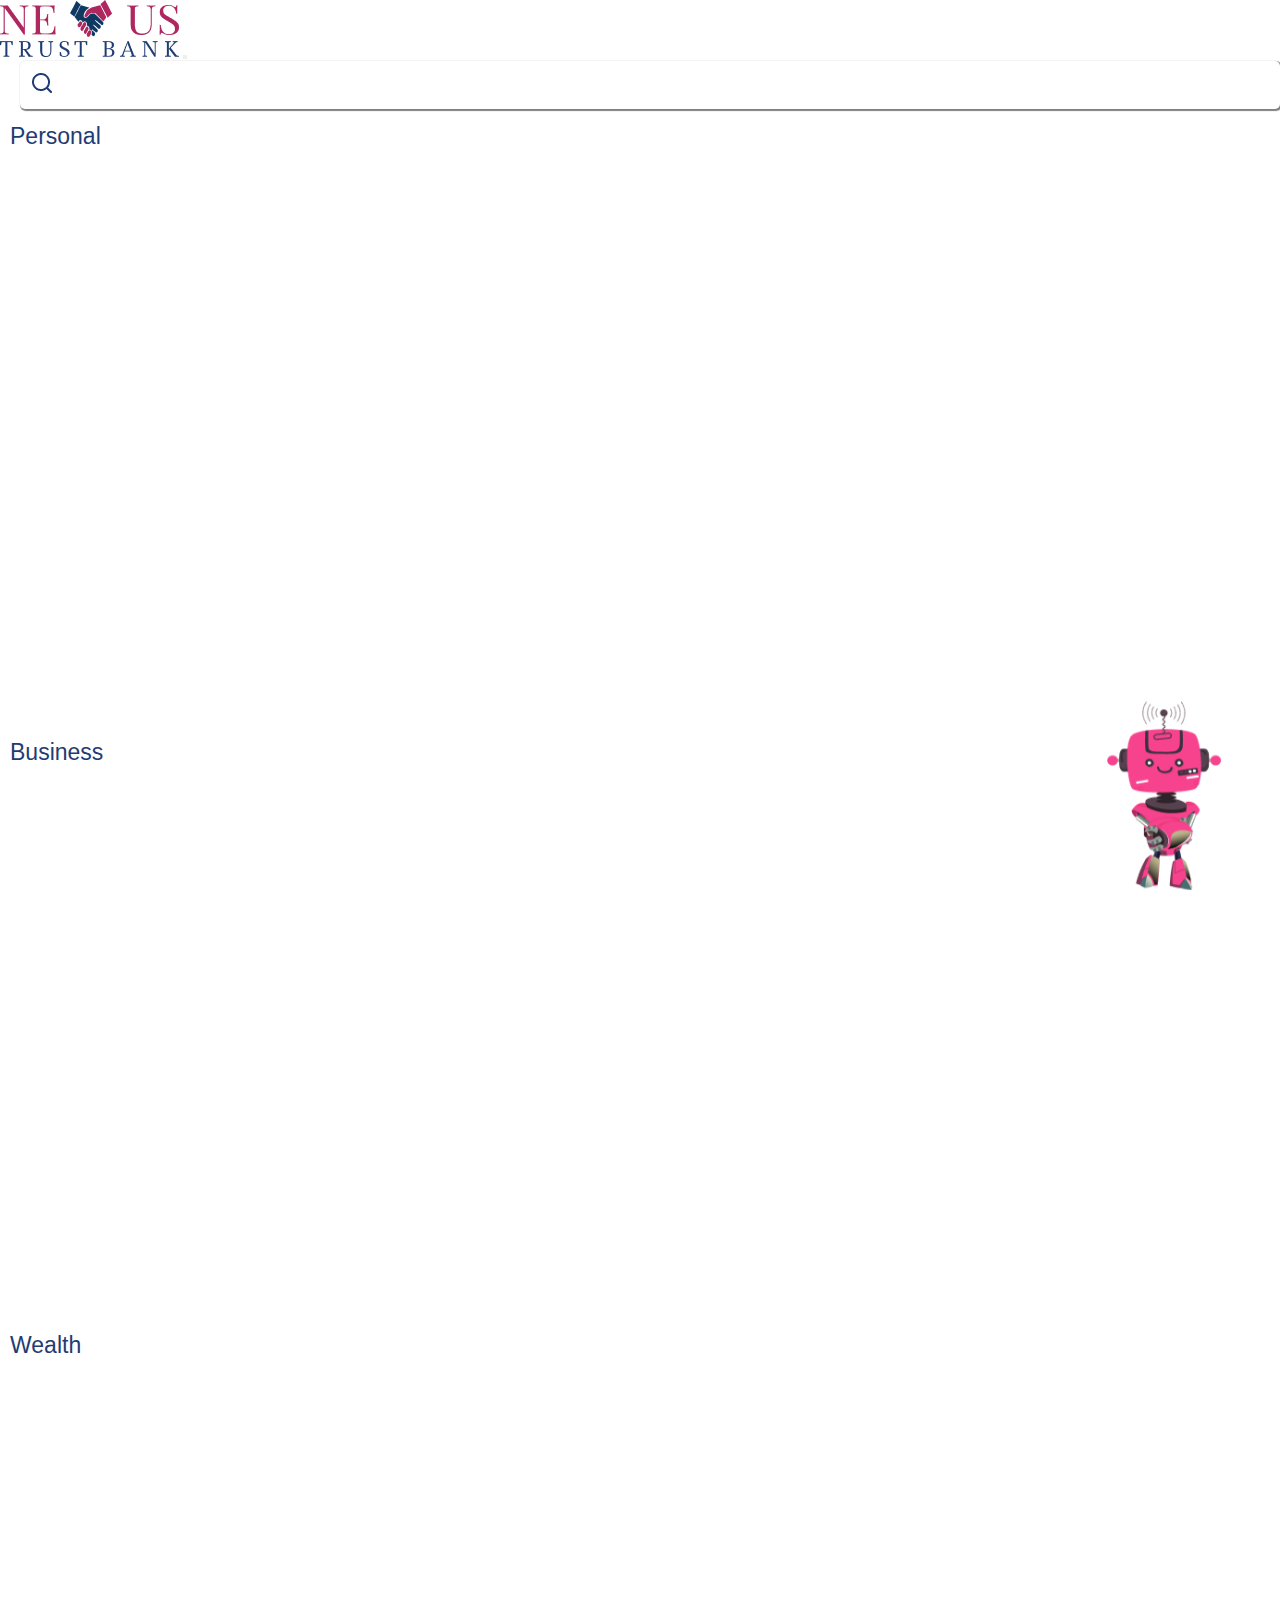
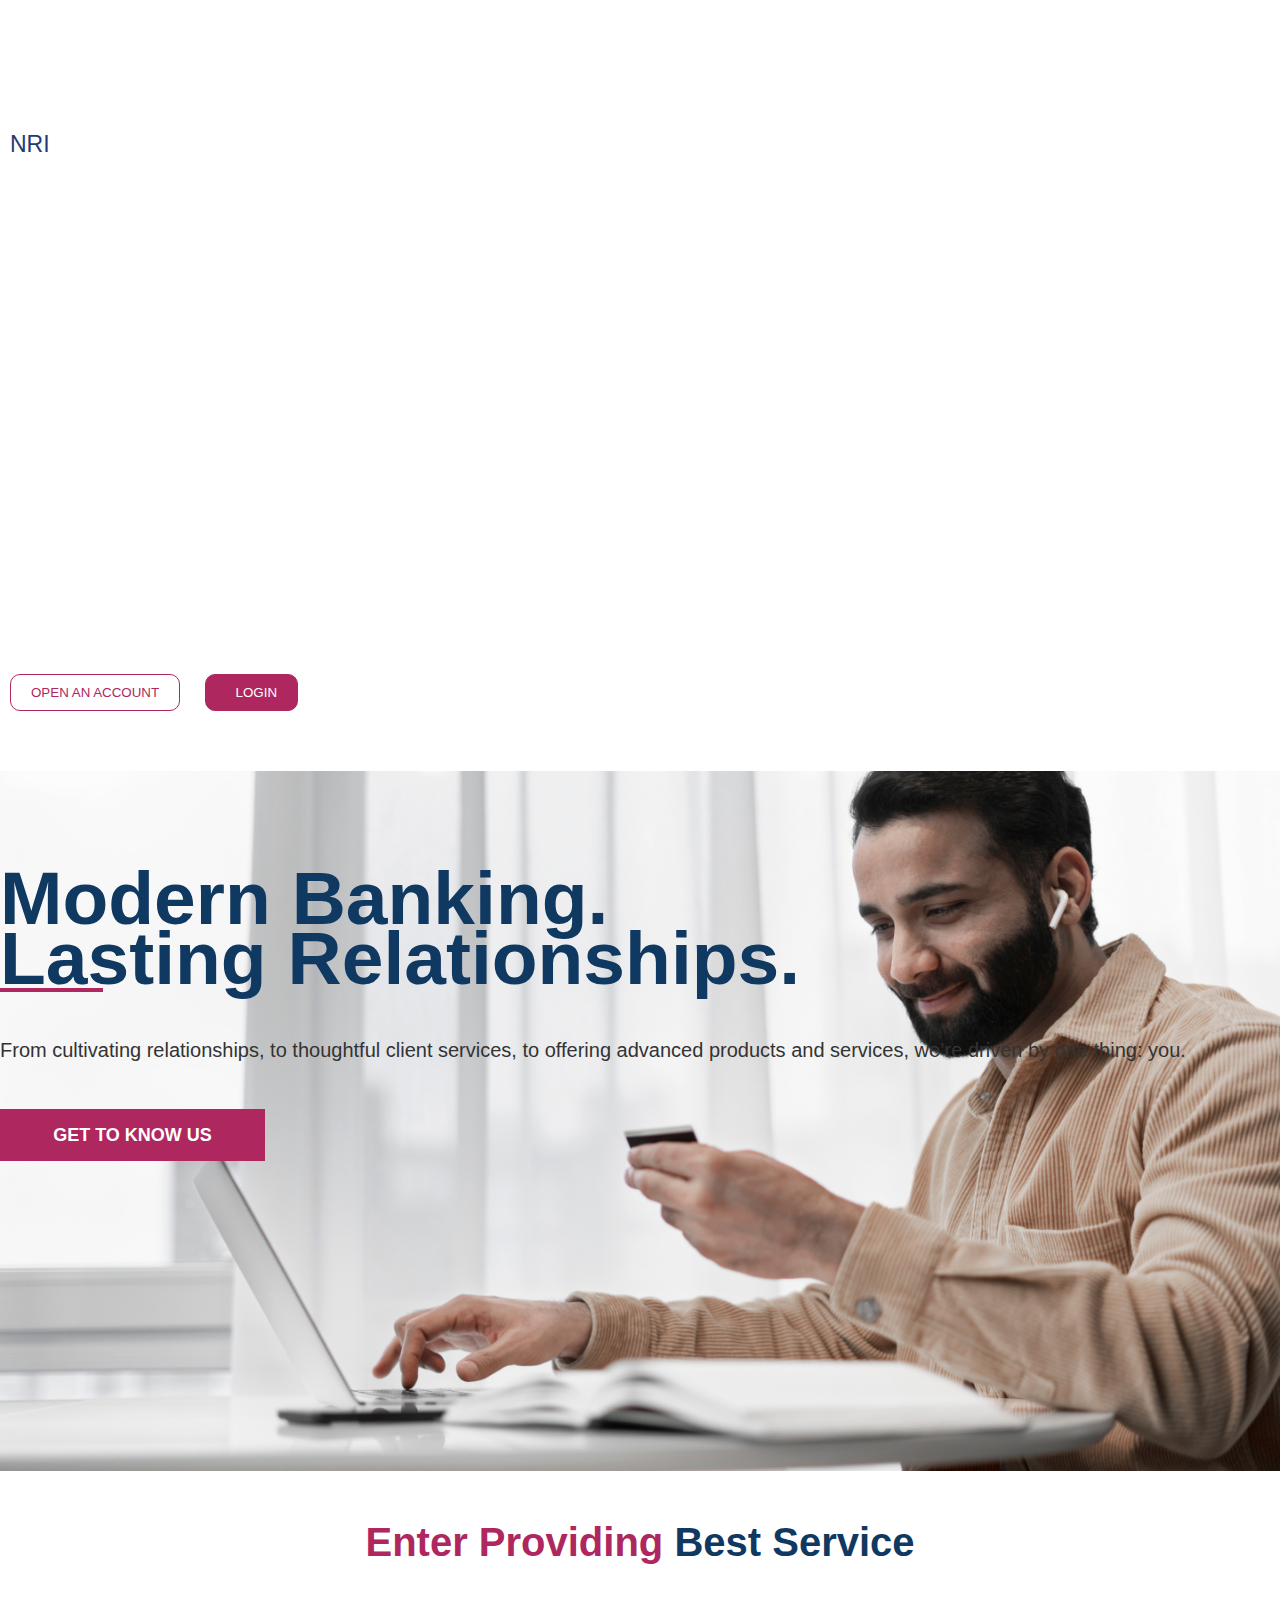
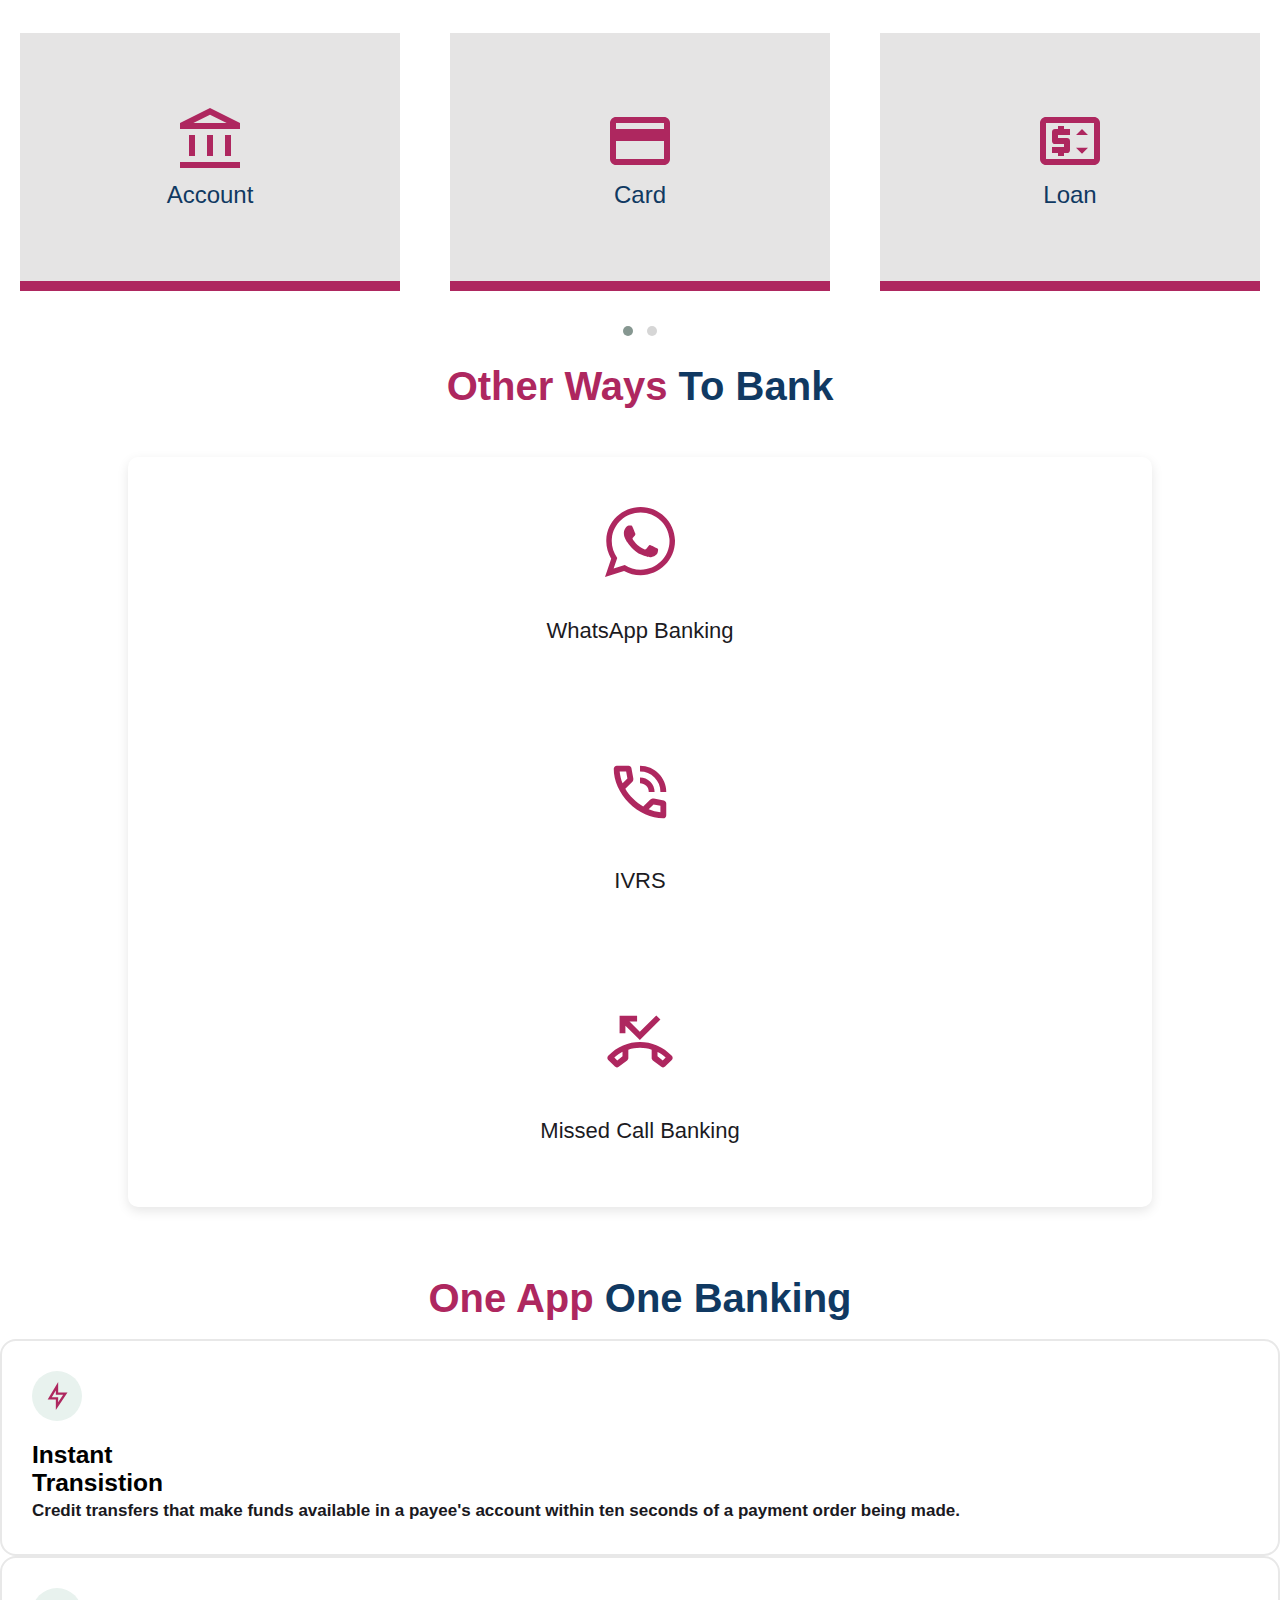
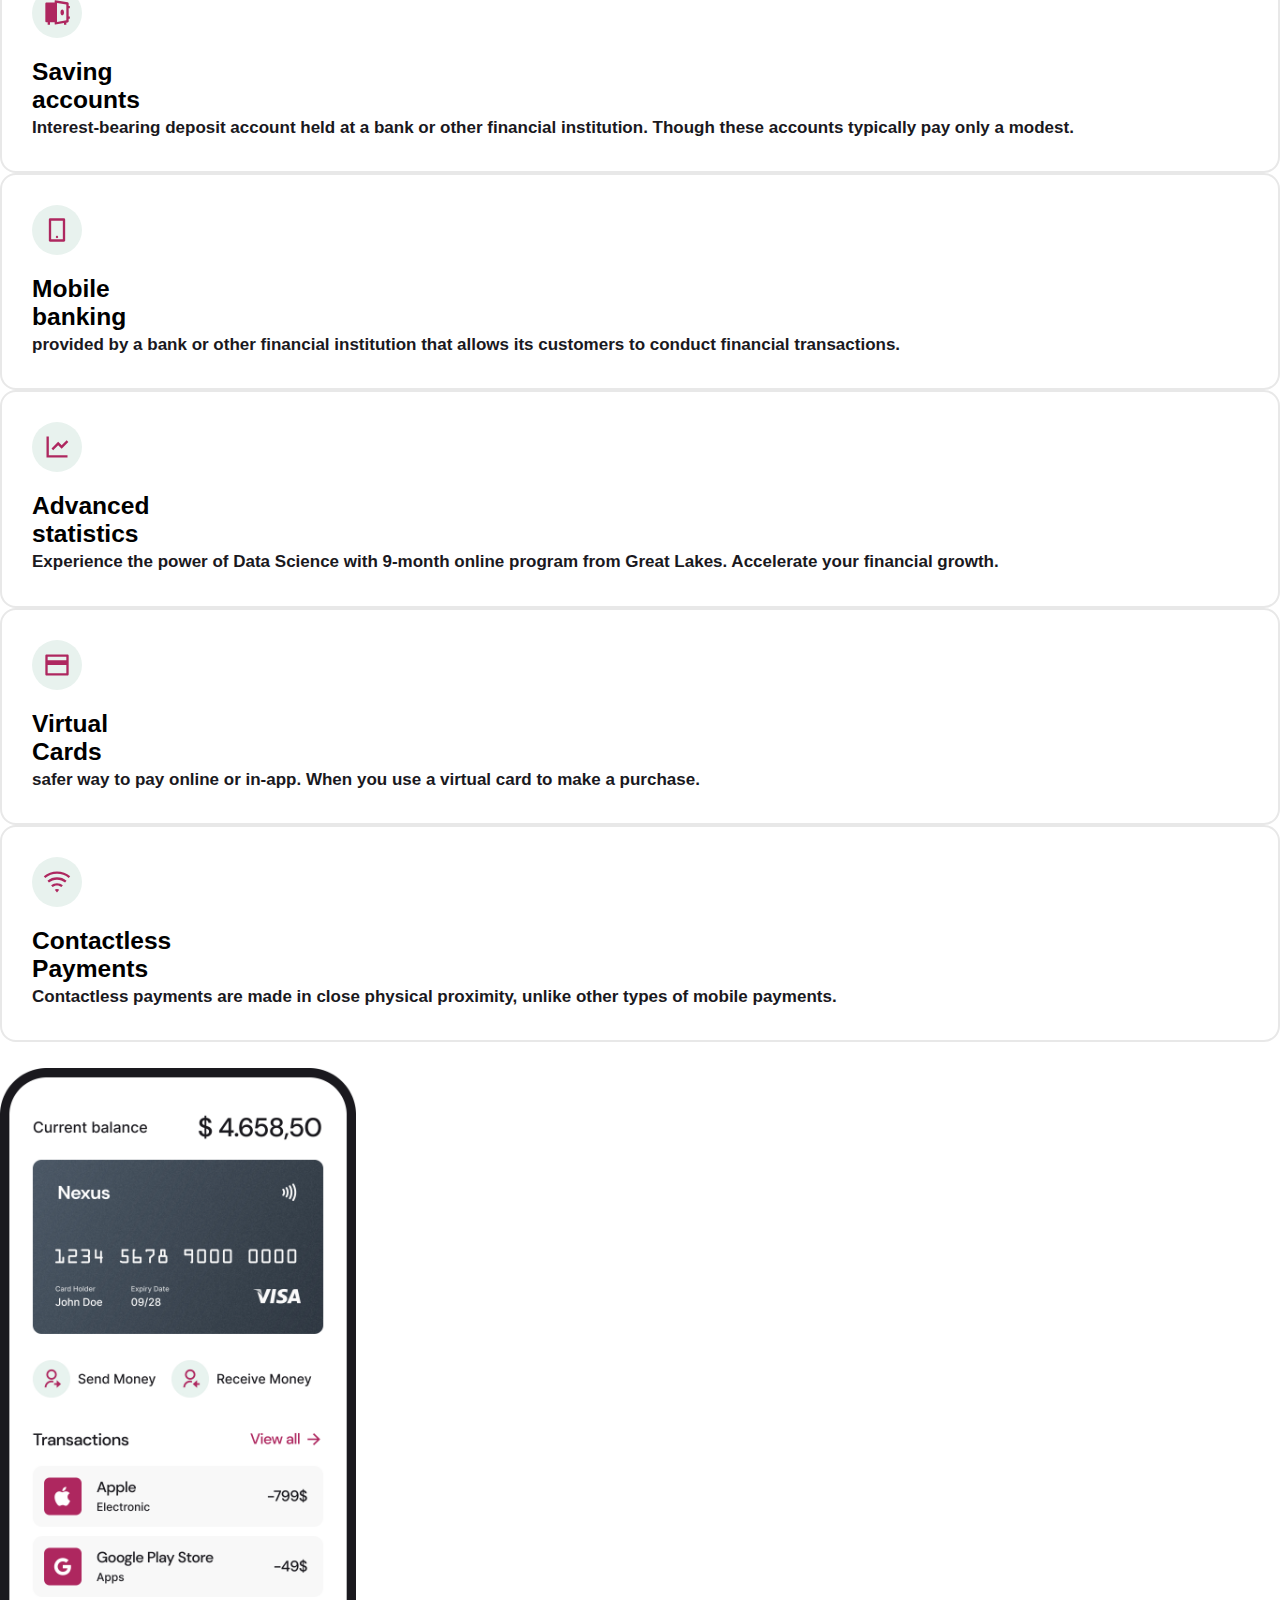
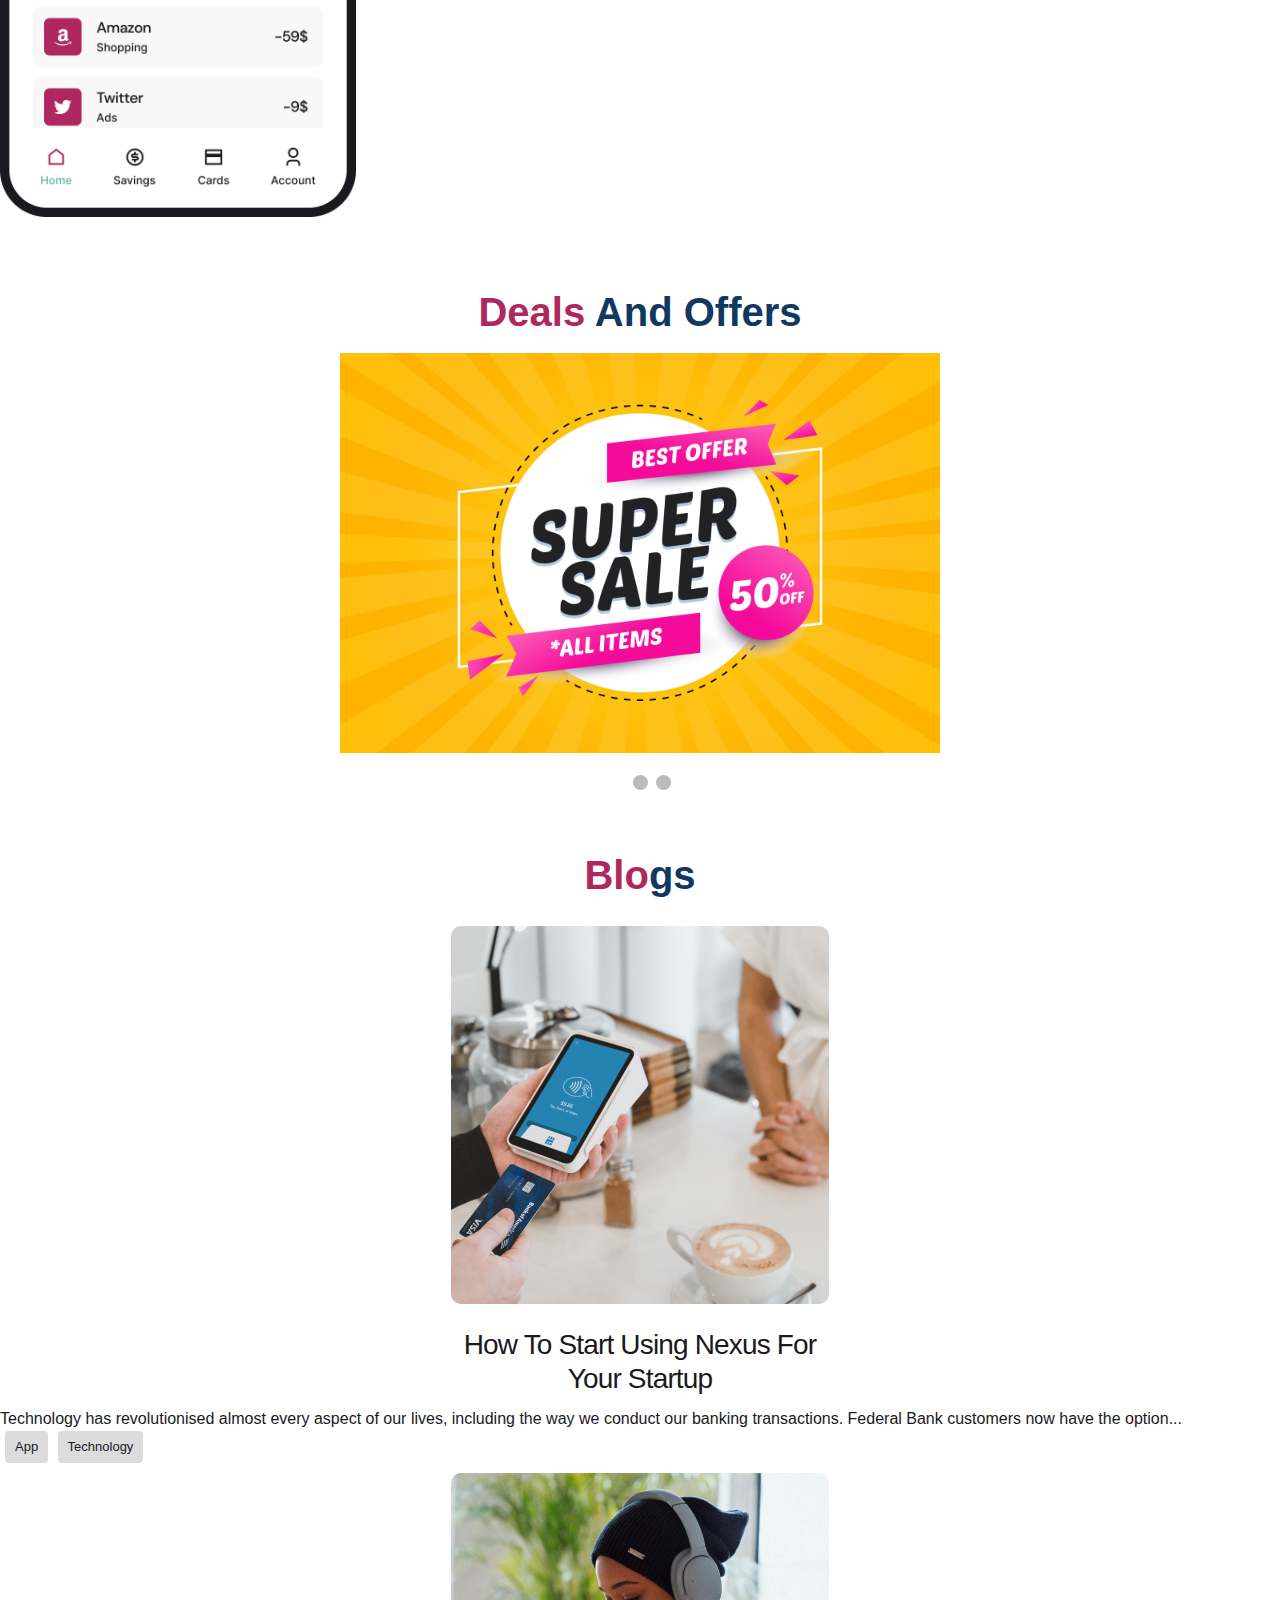
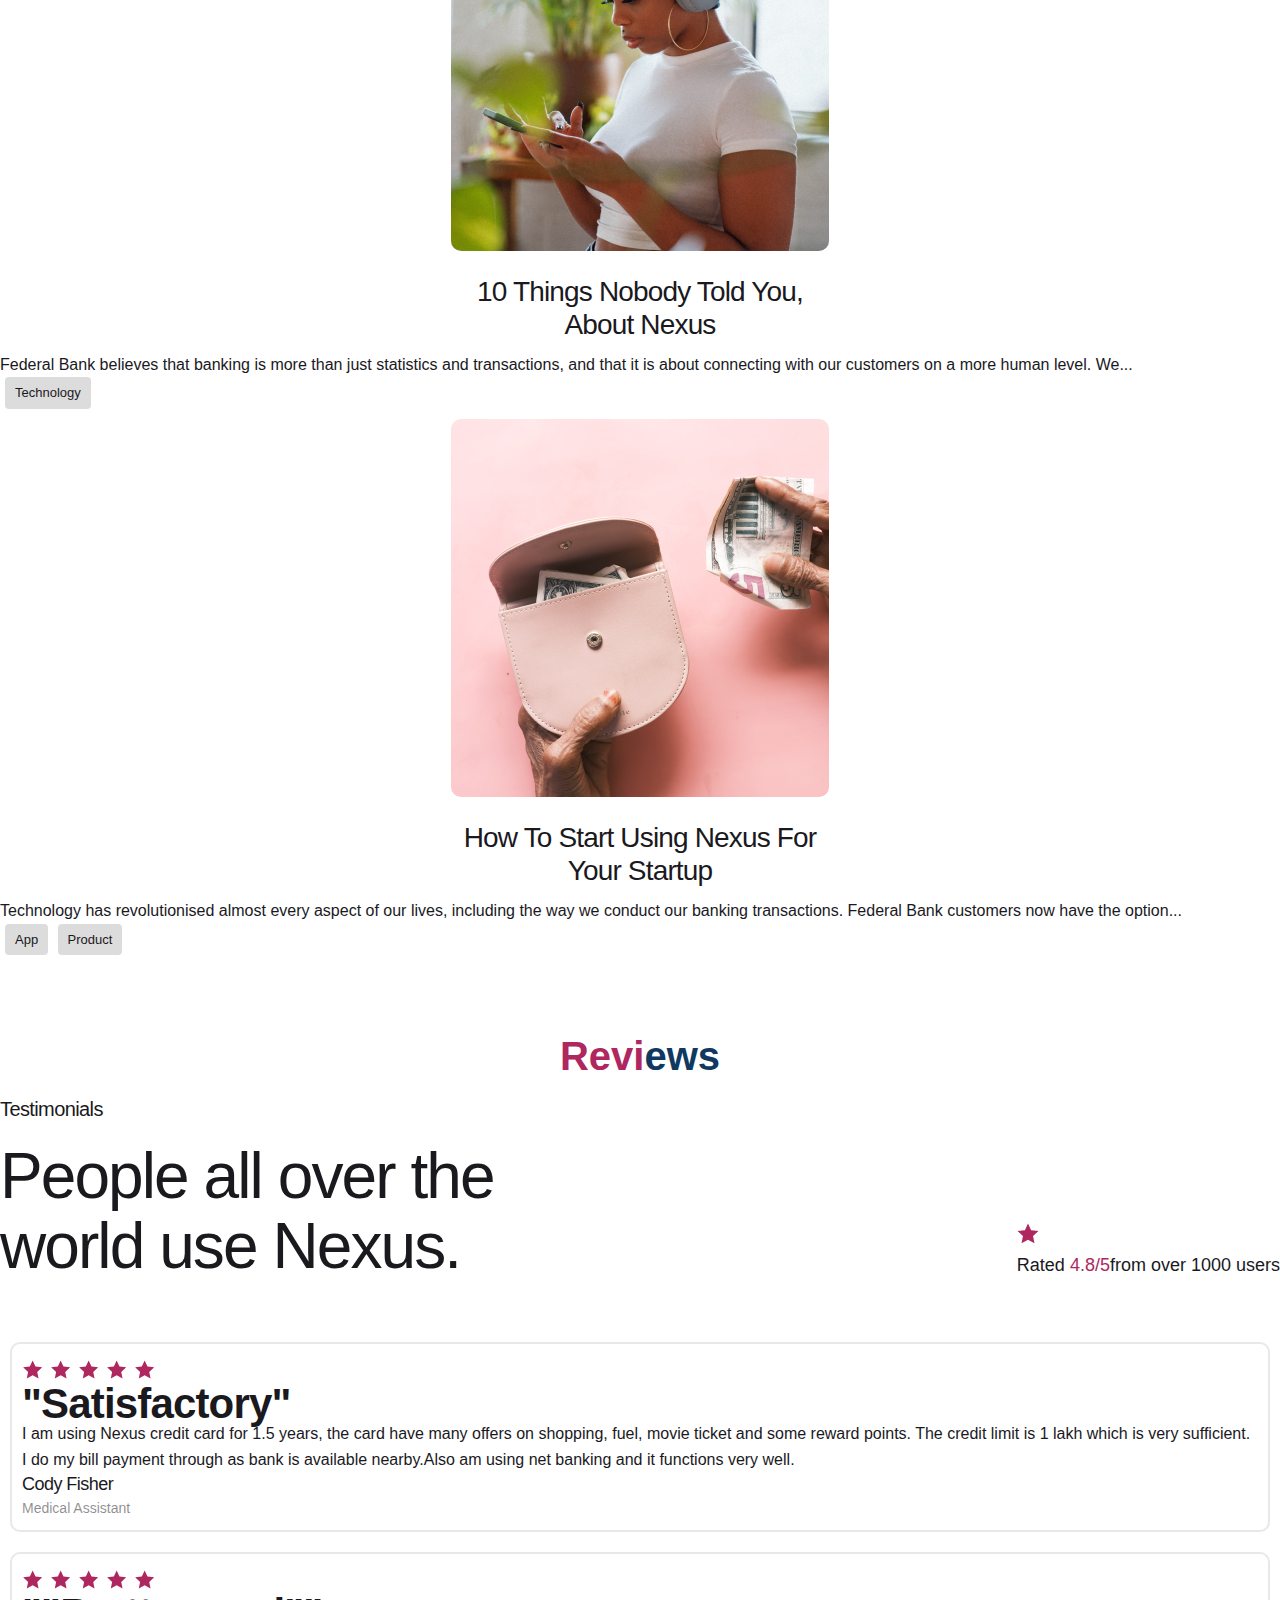
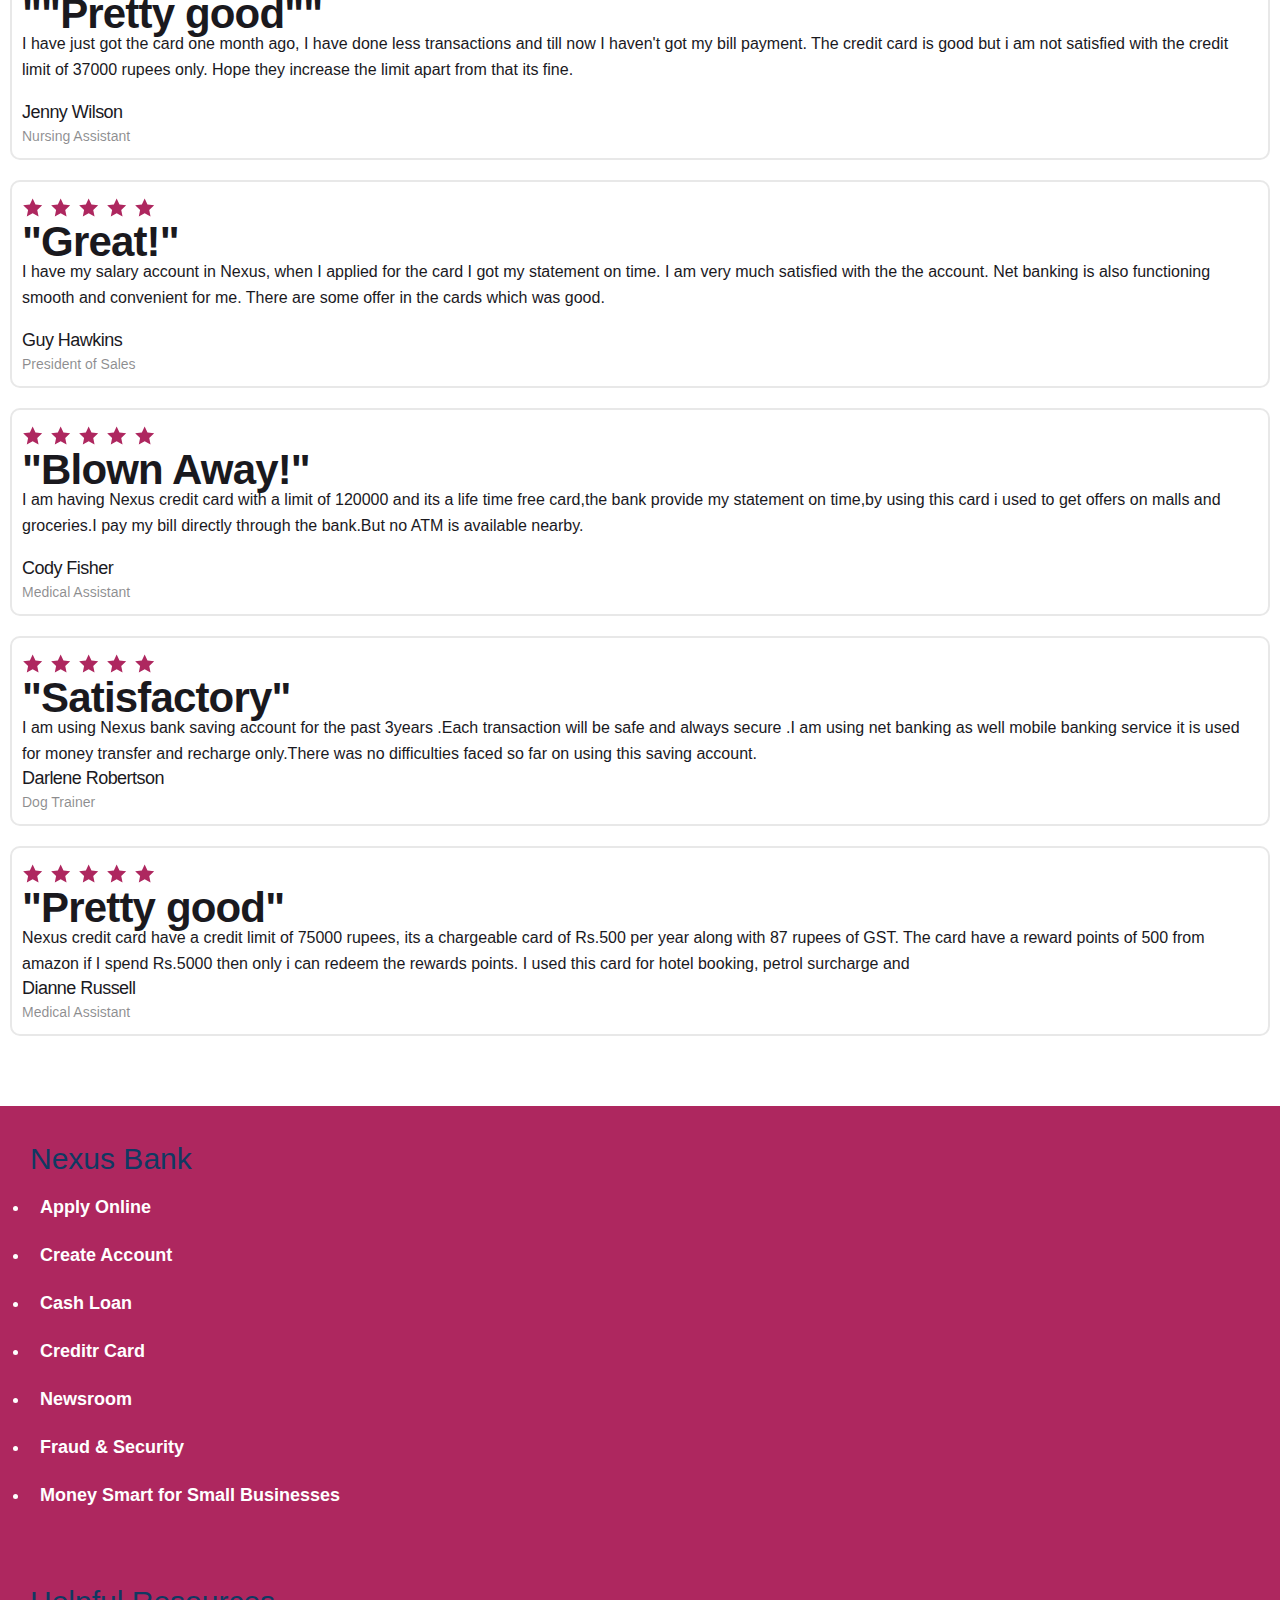
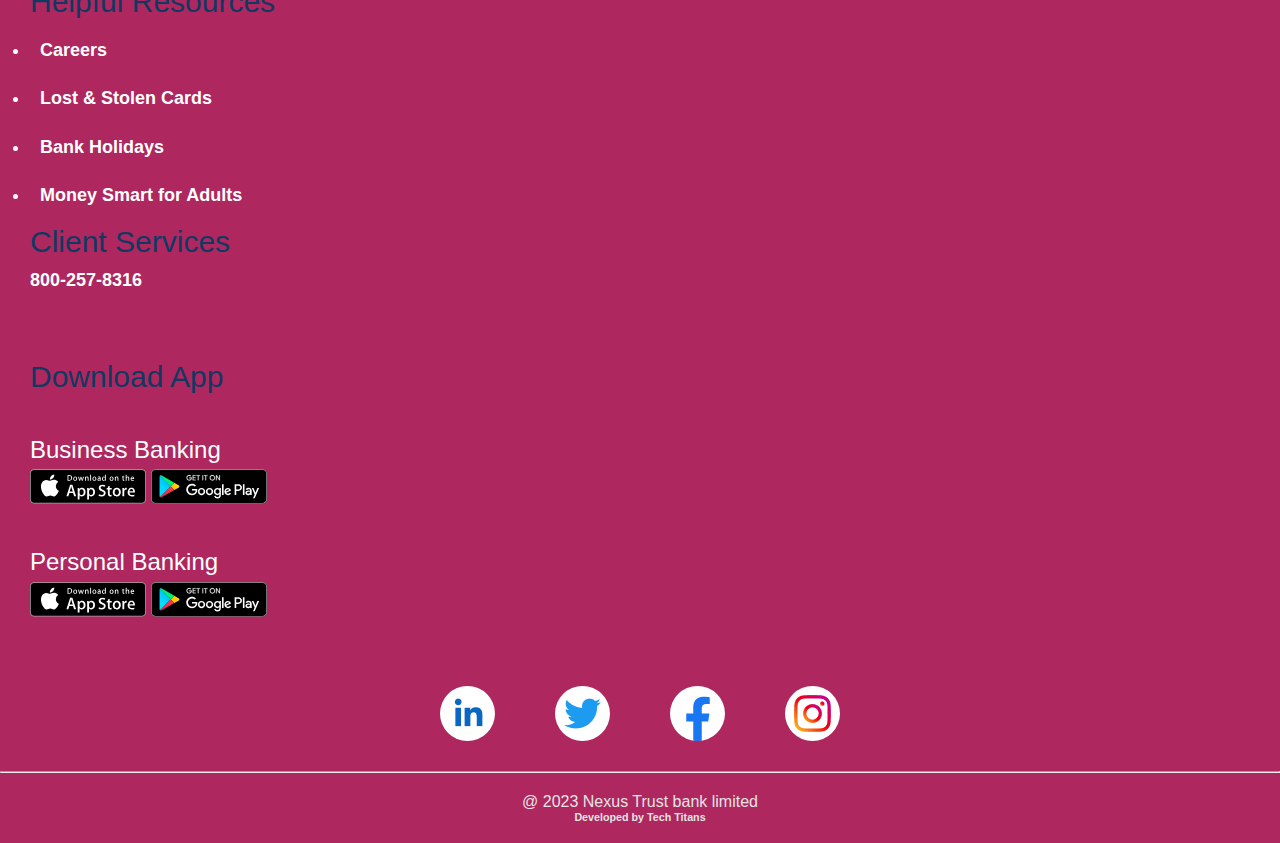
<file: index.html>
<!DOCTYPE html>
<html lang="en">
<head>
    <meta charset="UTF-8">
    <meta name="viewport" content="width=device-width, initial-scale=1.0">
    <!-- fevicon -->
    <link rel="icon" href="assets/img/link logo.png" type="image/x-icon">

    <title>nexus-bank</title>
    <!-- bootstrap cdn -->
    <link rel="stylesheet" href="https://cdnjs.cloudflare.com/ajax/libs/font-awesome/6.4.0/css/all.min.css" integrity="sha512-iecdLmaskl7CVkqkXNQ/ZH/XLlvWZOJyj7Yy7tcenmpD1ypASozpmT/E0iPtmFIB46ZmdtAc9eNBvH0H/ZpiBw==" crossorigin="anonymous" referrerpolicy="no-referrer" />
    <link href="https://cdn.jsdelivr.net/npm/bootstrap@5.3.0/dist/css/bootstrap.min.css" rel="stylesheet" integrity="sha384-9ndCyUaIbzAi2FUVXJi0CjmCapSmO7SnpJef0486qhLnuZ2cdeRhO02iuK6FUUVM" crossorigin="anonymous">
    <!-- css link -->
    <link rel="stylesheet" href="assets/css/style.css">
        <!-- media query -->
        <link rel="stylesheet" href="assets/css/media-query.css">
        <!-- carousel cdn -->
        <link rel="stylesheet" href="https://cdnjs.cloudflare.com/ajax/libs/OwlCarousel2/2.3.4/assets/owl.carousel.min.css">
        <link rel="stylesheet" href="https://cdnjs.cloudflare.com/ajax/libs/OwlCarousel2/2.3.4/assets/owl.theme.default.min.css">
        <script src="https://cdnjs.cloudflare.com/ajax/libs/jquery/3.3.1/jquery.min.js"></script>
      <script src="https://cdnjs.cloudflare.com/ajax/libs/OwlCarousel2/2.3.4/owl.carousel.min.js"></script>
  
  </head>
<body>
<div class="main">
    <!-- navbar -->
    <nav class="navbar navbar-expand-lg fixed-top bg-light">
        <div class="container-xl ">
          <a class="navbar-brand " href="index.html"><img src="assets/img/logo.png" alt=""></a>
          <button class="navbar-toggler" type="button" data-bs-toggle="collapse" data-bs-target="#navbarSupportedContent" aria-controls="navbarSupportedContent" aria-expanded="false" aria-label="Toggle navigation">
            <span class="navbar-toggler-icon"></span>
          </button>
          <div class="search">
            <div class="serach-btn">
                <img src="assets/img/search.png" alt="search">
            </div>
          </div>
          <div class="collapse navbar-collapse justify-content-end" id="navbarSupportedContent">
            <ul class="navbar-nav  mb-2 mb-lg-0 nav-list">
              <li class="dropdown dropdown-full-width personal nav-li-name">
                <a href="#" class="dropdown-toggle nav-li-name-a" data-toggle="dropdown" role="button" aria-haspopup="true" aria-expanded="false" class="">Personal </a>
                <div class="dropdown-menu" aria-labelledby="navbarDropdown">
                  <div class="container">
                    <div class="row">
                      <div class="col col-xs-6 col-md-3 list-subtitle">
                        <ul class="nav flex-column">
                          <h2 class="dropdown-h2">Resources</h2>
                          <li><a class=" dropdown-item dropdown-li" href="#">Calculations</a></li>
                        <li><a class="dropdown-item dropdown-li" href="#">Accounts Protection</a></li>
                        <li><a class="dropdown-item dropdown-li" href="#">Fraud Production</a></li>
                        <li><a class="dropdown-item dropdown-li" href="#">Privacy</a></li>
                        </ul>
                      </div>
                      <!-- /.col  -->
                        <div class="col col-xs-6 col-md-3 list-subtitle">
                        <ul class="nav flex-column">
                          <h2 class="dropdown-h2">Services</h2>
                          <li><a class="dropdown-item dropdown-li" href="#">Digital Banking</a></li>
                          <li><a class="dropdown-item dropdown-li" href="#">Credit card</a></li>
                          <li><a class="dropdown-item dropdown-li" href="#">Debit Card</a></li>
                          <li><a class="dropdown-item dropdown-li" href="#">Safe Deposit Box</a></li> 
                        </ul>
                      </div>
                      <!-- /.col  -->
  
                      <div class="col col-sm-6 col-md-3 list-subtitle">
                        <ul class="nav flex-column">
                          <h2 class="dropdown-h2">Deposit</h2>
                          <li><a class="dropdown-item dropdown-li" href="#">Checking Account</a></li>
                          <li><a class="dropdown-item dropdown-li" href="#">Saving Account</a></li>
                          <li><a class="dropdown-item dropdown-li" href="#">Individual Retirement <br>Account</a></li>
                          <li><a class="dropdown-item dropdown-li" href="#">CDs</a></li>
                        </ul>
                      </div>
                      <!-- /.col  -->
                        <div class="col col-xs-6 col-md-3 list-subtitle">
                        <ul class="nav flex-column">
                          <h2 class="dropdown-h2">Loans</h2>
                          <li><a class="dropdown-item dropdown-li" href="#">Personal Loans</a></li>
                          <li><a class="dropdown-item dropdown-li" href="#">Credit Loan</a></li>
                          <li><a class="dropdown-item dropdown-li" href="#">Mortgage Loan</a></li>
                          <li><a class="dropdown-item dropdown-li" href="#">Home Loan</a></li>
                        </ul>
                      </div>
                      <!-- /.col  -->
  
                    </div>
                  </div>
                  <!--  /.container  -->
                </div>
              </li>
              <li class="dropdown dropdown-full-width business nav-li-name">
                <a href="#" class="dropdown-toggle nav-li-name-a" data-toggle="dropdown" role="button" aria-haspopup="true" aria-expanded="false">Business <span class="caret"></span></a>
                <div class="dropdown-menu" aria-labelledby="navbarDropdown">
                  <div class="container">
                    <div class="row">
                      <div class="col col-xs-6 col-md-3">
                        <ul class="nav flex-column ">
                          <h2 class="dropdown-h2">Resources</h2>
                          <li><a class=" dropdown-item dropdown-li" href="#">Calculations</a></li>
                        <li><a class="dropdown-item dropdown-li" href="#">Accounts Protection</a></li>
                        <li><a class="dropdown-item dropdown-li" href="#">Fraud Production</a></li>
                        <li><a class="dropdown-item dropdown-li" href="#">Privacy</a></li>
                        </ul>
                      </div>
                      <!-- /.col  -->
                        <div class="col col-xs-6 col-md-3">
                        <ul class="nav flex-column">
                          <h2 class="dropdown-h2">Services</h2>
                          <li><a class="dropdown-item dropdown-li" href="#">Digital Banking</a></li>
                          <li><a class="dropdown-item dropdown-li" href="#">Credit card</a></li>
                          <li><a class="dropdown-item dropdown-li" href="#">Debit Card</a></li>
                          <li><a class="dropdown-item dropdown-li" href="#">Safe Deposit Box</a></li> 
                        </ul>
                      </div>
                      <!-- /.col  -->
  
                      <div class="col col-sm-6 col-md-3">
                        <ul class="nav flex-column">
                          <h2 class="dropdown-h2">Deposit</h2>
                          <li><a class="dropdown-item dropdown-li" href="#">Checking Account</a></li>
                          <li><a class="dropdown-item dropdown-li" href="#">Saving Account</a></li>
                          <li><a class="dropdown-item dropdown-li" href="#">Individual Retirement <br>Account</a></li>
                          <li><a class="dropdown-item dropdown-li" href="#">CDs</a></li>
                        </ul>
                      </div>
                      <!-- /.col  -->
                        <div class="col col-xs-6 col-md-3">
                        <ul class="nav flex-column">
                          <h2 class="dropdown-h2">Loans</h2>
                          <li><a class="dropdown-item dropdown-li" href="#">Personal Loans</a></li>
                          <li><a class="dropdown-item dropdown-li" href="#">Credit Loan</a></li>
                          <li><a class="dropdown-item dropdown-li" href="#">Mortgage Loan</a></li>
                        </ul>
                      </div>
                      <!-- /.col  -->
  
                    </div>
                  </div>
                  <!--  /.container  -->
                </div>
              </li>
              <li class="dropdown dropdown-full-width wealth nav-li-name">
                <a href="#" class="dropdown-toggle nav-li-name-a" data-toggle="dropdown" role="button" aria-haspopup="true" aria-expanded="false">Wealth <span class="caret"></span></a>
                <div class="dropdown-menu" aria-labelledby="navbarDropdown">
                  <div class="container">
                    <div class="row">
                      <div class="col col-xs-6 col-md-4">
                        <ul class="nav flex-column">
                          <h2 class="dropdown-h2">Private Banking</h2>
                          <li><a class="dropdown-item dropdown-li" href="#">Personal Private Banking</a></li>
                          <li><a class="dropdown-item dropdown-li" href="#">Business Private Banking</a></li>
                          <li><a class="dropdown-item dropdown-li" href="#">Health Care  Banking</a></li>
                        </ul>
                      </div>
                      <!-- /.col  -->
                        <div class="col col-xs-6 col-md-4">
                        <ul class="nav flex-column">
                          <h2 class="dropdown-h2">Investment Managment</h2>
                        <li><a class="dropdown-item dropdown-li" href="#">Wealth Managment</a></li>
                        <li><a class="dropdown-item dropdown-li" href="#">Business Investment Managment</a></li>
                        <li><a class="dropdown-item dropdown-li" href="#">Personal Investment Managment</a></li>
                        </ul>
                      </div>
                      <!-- /.col  -->
  
                      <div class="col col-sm-6 col-md-4">
                        <ul class="nav flex-column">
                          <h2 class="dropdown-h2">Financial Planning</h2>
                          <li><a class="dropdown-item dropdown-li" href="#">Success Planning</a></li>
                          <li><a class="dropdown-item dropdown-li" href="#">Loan Planning</a></li>
                          <li><a class="dropdown-item dropdown-li" href="#">Business Investment Planning</a></li>
                        </ul>
                      </div>
                      <!-- /.col  -->
                      
  
                    </div>
                  </div>
                  <!--  /.container  -->
                </div>
              </li>
              <li class="dropdown dropdown-full-width nri nav-li-name">
                <a href="#" class="dropdown-toggle nav-li-name-a" data-toggle="dropdown" role="button" aria-haspopup="true" aria-expanded="false">NRI<span class="caret"></span></a>
                <div class="dropdown-menu" aria-labelledby="navbarDropdown">
                  <div class="container">
                    <div class="row">
                      <div class="col col-xs-6 col-md-3">
                        <ul class="nav flex-column">
                          <h2 class="dropdown-h2">Cards</h2>
                          <li><a class="dropdown-item dropdown-li" href="#">Credit Card</a></li>
                          <li><a class="dropdown-item dropdown-li" href="#">Debit Card</a></li>
                        </ul>
                      </div>
                      <!-- /.col  -->
                        <div class="col col-xs-6 col-md-3">
                        <ul class="nav flex-column">
                          <h2 class="dropdown-h2">Insurance & Investment</h2>
                        <li><a class="dropdown-item dropdown-li" href="#">Insurance</a></li>
                        <li><a class="dropdown-item dropdown-li" href="#">Insurance Managment</a></li>
                        <li><a class="dropdown-item dropdown-li" href="#">Investment Scheme</a></li>
                        <li><a class="dropdown-item dropdown-li" href="#">NPS</a></li>
                        </ul>
                      </div>
                      <!-- /.col  -->
  
                      <div class="col col-sm-6 col-md-3">
                        <ul class="nav flex-column">
                          <h2 class="dropdown-h2">Accounts & Deposits</h2>
                          <li><a class="dropdown-item dropdown-li" href="#">Current Account</a></li>
                          <li><a class="dropdown-item dropdown-li" href="#">Savings Account</a></li>
                          <li><a class="dropdown-item dropdown-li" href="#">NRI Seafearer</a></li>
                          <li><a class="dropdown-item dropdown-li" href="#">NRI Deposit</a></li>
                        </ul>
                      </div>
                      <!-- /.col  -->
                      <div class="col col-sm-6 col-md-3">
                        <ul class="nav flex-column">
                          <h2 class="dropdown-h2">Loans</h2>
                          <li><a class="dropdown-item dropdown-li" href="#">NRI Gold Loan</a></li>
                          <li><a class="dropdown-item dropdown-li" href="#">NRI Gold Loan</a></li>
                          <li><a class="dropdown-item dropdown-li" href="#">NRI Property Loan</a></li>
                          <li><a class="dropdown-item dropdown-li" href="#">NRI Home Loan</a></li>
                        </ul>
                      </div>
  
                    </div>
                  </div>
                  <!--  /.container  -->
                </div>
              </li>
                </ul>
            <form class="d-flex" role="search">
                <button class=" acnt-btn nav-btn" type="submit"><a href="openacc.html">OPEN AN ACCOUNT</a> </button>
                <button class=" log-btn nav-btn" type="submit"><i class="fa-solid fa-lock lock-icon"></i>LOGIN</button>
              </form>
        
          </div>
        </div>
    </nav>

    <!-- section-1 -->
    <div class="section-1">
        <div class="container">
            <div class="col-lg-4">
                <div class="sec-1-head">
                    <h2>Modern Banking.<br>
                        Lasting Relationships.</h2>
                </div>
                <div class="sec-1-para">
                    <p>From cultivating relationships, to thoughtful
                        client services, to offering advanced products and
                        services, we’re driven by one thing: you.
                    </p>
                </div>
                <div class="sec-1-btn">
                    <button>GET TO KNOW US</button>
                </div>
            </div>
            
        </div>
    </div>
    <img src="assets/img/bot.png" alt="" id="bot" width="134px" height="200px">
    <!-- section-2-start -->
    <div class="section2">
      <div class="container">
                      <div class="section-2-head" >
                  <h1 >Enter Providing <span >Best Service</span></h1> 
              </div>
              <!-- owl-carousel -->
              <div class="carosel ">
                  <div class="owl-carousel owl-theme">
                      <div class="carosel-item ">
                          <div class="svg_picture">
                              <svg xmlns="http://www.w3.org/2000/svg" width="72" height="72" viewBox="0 0 72 72" fill="none">
                                  <mask id="mask0_120_523" style="mask-type:alpha" maskUnits="userSpaceOnUse" x="0" y="0" width="72" height="72">
                                  <rect width="72" height="72" fill="#D9D9D9"/>
                                  </mask>
                                  <g mask="url(#mask0_120_523)">
                                  <path d="M15 51V30H21V51H15ZM33 51V30H39V51H33ZM6 63V57H66V63H6ZM51 51V30H57V51H51ZM6 24V18L36 3L66 18V24H6ZM19.35 18H52.65L36 9.75L19.35 18Z" fill="#AE275F"/>
                                  </g>
                              </svg>
                          </div>
                          <div><h2>Account</h2></div>
                      </div>
                      <!-- svg picture -->
                      <div class="carosel-item">
                          <div class="svg_picture">
                              <svg xmlns="http://www.w3.org/2000/svg" width="72" height="72" viewBox="0 0 72 72" fill="none">
                                  <mask id="mask0_120_531" style="mask-type:alpha" maskUnits="userSpaceOnUse" x="0" y="0" width="72" height="72">
                                  <rect width="72" height="72" fill="#D9D9D9"/>
                                  </mask>
                                  <g mask="url(#mask0_120_531)">
                                  <path d="M66 18V54C66 55.65 65.4125 57.0625 64.2375 58.2375C63.0625 59.4125 61.65 60 60 60H12C10.35 60 8.9375 59.4125 7.7625 58.2375C6.5875 57.0625 6 55.65 6 54V18C6 16.35 6.5875 14.9375 7.7625 13.7625C8.9375 12.5875 10.35 12 12 12H60C61.65 12 63.0625 12.5875 64.2375 13.7625C65.4125 14.9375 66 16.35 66 18ZM12 24H60V18H12V24ZM12 36V54H60V36H12Z" fill="#AE275F"/>
                                  </g>
                              </svg>
                          </div>
                          <div><h2>Card</h2></div>
                      </div>
                      <div class="carosel-item">
                          <div class="svg_picture">
                              <svg xmlns="http://www.w3.org/2000/svg" width="72" height="72" viewBox="0 0 72 72" fill="none">
                                  <mask id="mask0_120_539" style="mask-type:alpha" maskUnits="userSpaceOnUse" x="0" y="0" width="72" height="72">
                                  <rect width="72" height="72" fill="#D9D9D9"/>
                                  </mask>
                                  <g mask="url(#mask0_120_539)">
                                  <path d="M24 51H30V48H33C33.85 48 34.5625 47.7125 35.1375 47.1375C35.7125 46.5625 36 45.85 36 45V36C36 35.15 35.7125 34.4375 35.1375 33.8625C34.5625 33.2875 33.85 33 33 33H24V30H36V24H30V21H24V24H21C20.15 24 19.4375 24.2875 18.8625 24.8625C18.2875 25.4375 18 26.15 18 27V36C18 36.85 18.2875 37.5625 18.8625 38.1375C19.4375 38.7125 20.15 39 21 39H30V42H18V48H24V51ZM48 48.75L54 42.75H42L48 48.75ZM42 30H54L48 24L42 30ZM12 60C10.35 60 8.9375 59.4125 7.7625 58.2375C6.5875 57.0625 6 55.65 6 54V18C6 16.35 6.5875 14.9375 7.7625 13.7625C8.9375 12.5875 10.35 12 12 12H60C61.65 12 63.0625 12.5875 64.2375 13.7625C65.4125 14.9375 66 16.35 66 18V54C66 55.65 65.4125 57.0625 64.2375 58.2375C63.0625 59.4125 61.65 60 60 60H12ZM12 54H60V18H12V54Z" fill="#AE275F"/>
                                  </g>
                              </svg>
                          </div>
                          <div><h2>Loan</h2></div>
                      </div>
                      <div class="carosel-item">
                          <div class="svg_picture">
                            <svg xmlns="http://www.w3.org/2000/svg" width="66" height="66" viewBox="0 0 66 66" fill="none">
                              <path d="M33 66C27.4 66 22.25 64.725 17.55 62.175C12.85 59.625 9 56.225 6 51.975V60H0V42H18V48H10.575C12.975 51.6 16.1375 54.5 20.0625 56.7C23.9875 58.9 28.3 60 33 60C36.75 60 40.2625 59.2875 43.5375 57.8625C46.8125 56.4375 49.6625 54.5125 52.0875 52.0875C54.5125 49.6625 56.4375 46.8125 57.8625 43.5375C59.2875 40.2625 60 36.75 60 33H66C66 37.55 65.1375 41.825 63.4125 45.825C61.6875 49.825 59.325 53.325 56.325 56.325C53.325 59.325 49.825 61.6875 45.825 63.4125C41.825 65.1375 37.55 66 33 66ZM30.3 54V50.1C27.95 49.55 26.0375 48.5375 24.5625 47.0625C23.0875 45.5875 22 43.65 21.3 41.25L26.25 39.3C26.85 41.35 27.7875 42.8875 29.0625 43.9125C30.3375 44.9375 31.8 45.45 33.45 45.45C35.1 45.45 36.5125 45.0625 37.6875 44.2875C38.8625 43.5125 39.45 42.3 39.45 40.65C39.45 39.2 38.8375 38.025 37.6125 37.125C36.3875 36.225 34.2 35.2 31.05 34.05C28.1 33 25.9375 31.75 24.5625 30.3C23.1875 28.85 22.5 26.95 22.5 24.6C22.5 22.55 23.2125 20.6875 24.6375 19.0125C26.0625 17.3375 28 16.25 30.45 15.75V12H35.7V15.75C37.5 15.9 39.1375 16.625 40.6125 17.925C42.0875 19.225 43.1 20.75 43.65 22.5L38.85 24.45C38.45 23.3 37.8 22.3375 36.9 21.5625C36 20.7875 34.75 20.4 33.15 20.4C31.4 20.4 30.0625 20.775 29.1375 21.525C28.2125 22.275 27.75 23.3 27.75 24.6C27.75 25.9 28.325 26.925 29.475 27.675C30.625 28.425 32.7 29.3 35.7 30.3C39.3 31.6 41.7 33.125 42.9 34.875C44.1 36.625 44.7 38.55 44.7 40.65C44.7 42.1 44.45 43.375 43.95 44.475C43.45 45.575 42.7875 46.5125 41.9625 47.2875C41.1375 48.0625 40.175 48.6875 39.075 49.1625C37.975 49.6375 36.8 50 35.55 50.25V54H30.3ZM0 33C0 28.45 0.8625 24.175 2.5875 20.175C4.3125 16.175 6.675 12.675 9.675 9.675C12.675 6.675 16.175 4.3125 20.175 2.5875C24.175 0.8625 28.45 0 33 0C38.6 0 43.75 1.275 48.45 3.825C53.15 6.375 57 9.775 60 14.025V6H66V24H48V18H55.425C53.025 14.4 49.8625 11.5 45.9375 9.3C42.0125 7.1 37.7 6 33 6C29.25 6 25.7375 6.7125 22.4625 8.1375C19.1875 9.5625 16.3375 11.4875 13.9125 13.9125C11.4875 16.3375 9.5625 19.1875 8.1375 22.4625C6.7125 25.7375 6 29.25 6 33H0Z" fill="#AE275F"/>
                            </svg>
                          </div>
                          <div><h2>Pay</h2></div>
                      </div>
                      <div class="carosel-item">
                        <div class="svg_picture">
                          <svg xmlns="http://www.w3.org/2000/svg" width="72" height="72" viewBox="0 0 72 72" fill="none">
                            <mask id="mask0_275_576" style="mask-type:alpha" maskUnits="userSpaceOnUse" x="0" y="0" width="72" height="72">
                              <rect width="72" height="72" fill="#D9D9D9"/>
                            </mask>
                            <g mask="url(#mask0_275_576)">
                              <path d="M58.8 63L39.75 43.95L43.95 39.7501L63 58.8L58.8 63ZM17.85 60.9001C14.85 57.9001 12.625 54.525 11.175 50.775C9.725 47.025 9 43.2 9 39.3C9 35.4 9.725 31.6 11.175 27.9C12.625 24.2 14.85 20.85 17.85 17.85C20.85 14.85 24.2125 12.6125 27.9375 11.1375C31.6625 9.66255 35.475 8.92505 39.375 8.92505C43.275 8.92505 47.0875 9.66255 50.8125 11.1375C54.5375 12.6125 57.9 14.85 60.9 17.85L17.85 60.9001ZM18.45 51.7501L22.5 47.7C21.7 46.65 20.9375 45.575 20.2125 44.475C19.4875 43.375 18.825 42.275 18.225 41.175C17.625 40.075 17.1 38.9751 16.65 37.8751C16.2 36.7751 15.8 35.7 15.45 34.65C14.9 37.6 14.8625 40.5501 15.3375 43.5001C15.8125 46.4501 16.85 49.2001 18.45 51.7501ZM26.85 43.5001L43.5 26.7C41.35 25.05 39.1875 23.7125 37.0125 22.6875C34.8375 21.6625 32.8 20.9625 30.9 20.5875C29 20.2125 27.2875 20.15 25.7625 20.4C24.2375 20.65 23.05 21.2 22.2 22.05C21.35 22.95 20.8 24.1625 20.55 25.6875C20.3 27.2125 20.3625 28.9375 20.7375 30.8625C21.1125 32.7875 21.8125 34.8251 22.8375 36.975C23.8625 39.125 25.2 41.3001 26.85 43.5001ZM47.7 22.5L51.9 18.45C49.25 16.85 46.45 15.8 43.5 15.3C40.55 14.8 37.6 14.85 34.65 15.45C35.75 15.8 36.85 16.2 37.95 16.65C39.05 17.1 40.15 17.6125 41.25 18.1875C42.35 18.7625 43.4375 19.4125 44.5125 20.1375C45.5875 20.8625 46.65 21.65 47.7 22.5Z" fill="#AE275F"/>
                            </g>
                          </svg>
                        </div>
                          <div><h2>Insure</h2></div>
                      </div>
                      <div class="carosel-item">
                          <div class="svg_picture">
                            <svg xmlns="http://www.w3.org/2000/svg" width="72" height="72" viewBox="0 0 72 72" fill="none">
                              <mask id="mask0_275_592" style="mask-type:alpha" maskUnits="userSpaceOnUse" x="0" y="0" width="72" height="72">
                                <rect width="72" height="72" fill="#D9D9D9"/>
                              </mask>
                              <g mask="url(#mask0_275_592)">
                                <path d="M12 60V27H24V60H12ZM30 60V12H42V60H30ZM48 60V39H60V60H48Z" fill="#AE275F"/>
                              </g>
                            </svg>
                          </div>
                          <div><h2>Invest</h2></div>
                      </div>
                  </div>
              </div>
          </div>
      </div>
    
    <!-- section-2-end -->

    <!-- section-3-start -->
    

<!-- section-3-start -->
      <div class="section-3">
          <div class="container">
                  <div class="section-3-head">
                      <h1>Other Ways <span>To Bank</span></h1>
                      
                  </div>
                  <div class="section-3-box">
                      <div class="row">
                          <div class="col-lg-4 ways">
                              <div class="sec-3-box">
                                      <div>
                                          <svg xmlns="http://www.w3.org/2000/svg" width="70" height="70" viewBox="0 0 70 70" fill="none">
                                              <path fill-rule="evenodd" clip-rule="evenodd" d="M69.9821 33.2311C69.5171 14.798 54.3274 0 35.6349 0C17.1672 0 2.10792 14.4608 1.30309 32.6027C1.28776 33.1008 1.26987 33.5989 1.26987 34.0996C1.26987 40.5496 3.07117 46.5653 6.19341 51.7126L0 70L19.0324 63.9511C23.9559 66.6537 29.6178 68.1966 35.6349 68.1966C54.6187 68.1966 70 52.9311 70 34.097C70 33.8083 70 33.5197 69.9821 33.2311ZM35.6349 62.7607C29.7635 62.7607 24.3085 61.0237 19.7401 58.0171L8.63857 61.5549L12.2412 50.9079C8.78166 46.1796 6.74015 40.3733 6.74015 34.0996C6.74015 33.1672 6.78872 32.2348 6.88581 31.3177C8.30129 16.8083 20.6573 5.43588 35.6349 5.43588C50.8066 5.43588 63.2752 17.097 64.4326 31.8618C64.4965 32.6026 64.5297 33.3409 64.5297 34.097C64.5297 49.9091 51.5629 62.7607 35.6349 62.7607Z" fill="#AE275F"/>
                                              <path fill-rule="evenodd" clip-rule="evenodd" d="M51.3877 40.9841C50.5343 40.5651 46.4003 38.5394 45.6287 38.266C44.8571 37.9774 44.2924 37.8471 43.7303 38.685C43.1682 39.5203 41.5432 41.403 41.0603 41.9496C40.5621 42.5116 40.0791 42.578 39.2258 42.1591C38.3903 41.7402 35.6692 40.8716 32.4525 38.0081C29.9588 35.8036 28.2546 33.0703 27.7717 32.235C27.2888 31.3997 27.7231 30.9475 28.1421 30.5312C28.5279 30.1454 28.9776 29.5502 29.412 29.0674C29.5244 28.9218 29.6215 28.7941 29.7186 28.6638C29.9128 28.3573 30.0559 28.0686 30.25 27.665C30.5388 27.103 30.3956 26.6202 30.1861 26.2013C29.9766 25.7824 28.2877 21.6646 27.58 19.994C26.8876 18.3208 26.1798 18.6095 25.6816 18.6095C25.1987 18.6095 24.6366 18.5303 24.0719 18.5303C23.5098 18.5303 22.5926 18.7397 21.8184 19.575C21.0468 20.4104 18.875 22.4386 18.875 26.5564C18.875 27.522 19.0513 28.485 19.3094 29.402C20.1628 32.3448 21.9973 34.7741 22.3167 35.193C22.7357 35.7397 28.1396 44.4581 36.6989 47.8198C45.2735 51.1483 45.2735 50.0396 46.8193 49.894C48.3626 49.7663 51.8067 47.8836 52.4991 45.9218C53.2069 43.9753 53.2069 42.3021 52.9974 41.9496C52.7853 41.6099 52.2232 41.4004 51.3877 40.9841Z" fill="#AE275F"/>
                                              </svg>  
                                          <p>WhatsApp Banking</p>
                                      </div>                                  
                              </div>
                          </div>
                          <div class="col-lg-4 ways">
                              <div class="sec-3-box">
                                  <div>
                                      <svg xmlns="http://www.w3.org/2000/svg" width="70" height="70" viewBox="0 0 70 70" fill="none">
                                          <mask id="mask0_1_2467" style="mask-type:alpha" maskUnits="userSpaceOnUse" x="0" y="0" width="70" height="70">
                                            <rect width="70" height="70" fill="#D9D9D9"/>
                                          </mask>
                                          <g mask="url(#mask0_1_2467)">
                                            <path d="M55.4167 35C55.4167 29.3125 53.4358 24.4878 49.474 20.526C45.5122 16.5642 40.6875 14.5833 35 14.5833V8.75C38.6458 8.75 42.0608 9.44271 45.2448 10.8281C48.4288 12.2135 51.1997 14.0851 53.5573 16.4427C55.9149 18.8003 57.7865 21.5712 59.1719 24.7552C60.5573 27.9392 61.25 31.3542 61.25 35H55.4167ZM43.75 35C43.75 32.5694 42.8993 30.5035 41.1979 28.8021C39.4965 27.1007 37.4306 26.25 35 26.25V20.4167C39.0347 20.4167 42.474 21.8385 45.3177 24.6823C48.1615 27.526 49.5833 30.9653 49.5833 35H43.75ZM58.1875 61.25C52.1111 61.25 46.1076 59.9254 40.1771 57.276C34.2465 54.6267 28.8507 50.8715 23.9896 46.0104C19.1285 41.1493 15.3733 35.7535 12.724 29.8229C10.0747 23.8924 8.75 17.8889 8.75 11.8125C8.75 10.9375 9.04167 10.2083 9.625 9.625C10.2083 9.04167 10.9375 8.75 11.8125 8.75H23.625C24.3056 8.75 24.9132 8.9809 25.4479 9.44271C25.9826 9.90451 26.2986 10.4514 26.3958 11.0833L28.2917 21.2917C28.3889 22.0694 28.3646 22.7257 28.2188 23.2604C28.0729 23.7951 27.8056 24.2569 27.4167 24.6458L20.3438 31.7917C21.316 33.5903 22.4705 35.3281 23.8073 37.0052C25.1441 38.6823 26.6146 40.2986 28.2188 41.8542C29.7257 43.3611 31.3056 44.7587 32.9583 46.0469C34.6111 47.3351 36.3611 48.5139 38.2083 49.5833L45.0625 42.7292C45.5 42.2917 46.0712 41.9635 46.776 41.7448C47.4809 41.526 48.1736 41.4653 48.8542 41.5625L58.9167 43.6042C59.5972 43.7986 60.1562 44.151 60.5938 44.6615C61.0312 45.1719 61.25 45.7431 61.25 46.375V58.1875C61.25 59.0625 60.9583 59.7917 60.375 60.375C59.7917 60.9583 59.0625 61.25 58.1875 61.25ZM17.5729 26.25L22.3854 21.4375L21.1458 14.5833H14.6563C14.8993 16.5764 15.2396 18.5451 15.6771 20.4896C16.1146 22.434 16.7465 24.3542 17.5729 26.25ZM43.6771 52.3542C45.5729 53.1806 47.5052 53.8368 49.474 54.3229C51.4427 54.809 53.4236 55.125 55.4167 55.2708V48.8542L48.5625 47.4688L43.6771 52.3542Z" fill="#AE275F"/>
                                          </g>
                                        </svg> 
                                     <p>IVRS</p>
                                  </div>
                                 
                              </div>
                          </div>
                          <div class="col-lg-4 ways">
                              <div class="sec-3-box">
                                  <div>
                                  <svg xmlns="http://www.w3.org/2000/svg" width="70" height="70" viewBox="0 0 70 70" fill="none">
                                      <mask id="mask0_1_2470" style="mask-type:alpha" maskUnits="userSpaceOnUse" x="0" y="0" width="70" height="70">
                                        <rect width="70" height="70" fill="#D9D9D9"/>
                                      </mask>
                                      <g mask="url(#mask0_1_2470)">
                                        <path d="M9.91732 59.5003L3.20898 52.9378C2.62565 52.3545 2.33398 51.6739 2.33398 50.8962C2.33398 50.1184 2.62565 49.4378 3.20898 48.8545C7.48676 44.2364 12.4208 40.7729 18.0111 38.4639C23.6013 36.1548 29.2645 35.0003 35.0006 35.0003C40.7368 35.0003 46.3878 36.1548 51.9538 38.4639C57.5197 40.7729 62.4659 44.2364 66.7923 48.8545C67.3756 49.4378 67.6673 50.1184 67.6673 50.8962C67.6673 51.6739 67.3756 52.3545 66.7923 52.9378L60.084 59.5003C59.5493 60.035 58.9295 60.3267 58.2246 60.3753C57.5197 60.4239 56.8756 60.2295 56.2923 59.792L47.834 53.3753C47.4451 53.0837 47.1534 52.7434 46.959 52.3545C46.7645 51.9656 46.6673 51.5281 46.6673 51.042V42.7295C44.8201 42.1462 42.9243 41.6844 40.9798 41.3441C39.0354 41.0038 37.0423 40.8337 35.0006 40.8337C32.959 40.8337 30.9659 41.0038 29.0215 41.3441C27.077 41.6844 25.1812 42.1462 23.334 42.7295V51.042C23.334 51.5281 23.2368 51.9656 23.0423 52.3545C22.8479 52.7434 22.5562 53.0837 22.1673 53.3753L13.709 59.792C13.1257 60.2295 12.4816 60.4239 11.7767 60.3753C11.0718 60.3267 10.452 60.035 9.91732 59.5003ZM17.5007 44.7712C16.0909 45.5003 14.7298 46.3389 13.4173 47.2868C12.1048 48.2347 10.7437 49.292 9.33398 50.4587L12.2507 53.3753L17.5007 49.292V44.7712ZM52.5007 44.917V49.292L57.7506 53.3753L60.6673 50.6045C59.2576 49.3406 57.8965 48.2469 56.584 47.3232C55.2715 46.3996 53.9104 45.5975 52.5007 44.917ZM34.8548 33.1045L20.4173 18.667V26.2503H14.584V8.75033H32.084V14.5837H24.5007L34.7819 24.8649L51.2611 8.38574L55.4173 12.542L34.8548 33.1045Z" fill="#AE275F"/>
                                      </g>
                                    </svg>
                                  <P>Missed Call Banking</P>
                              </div>
                              </div>
                          </div>
                      </div>
                      
                  </div>
              </section>
          </div>
      </div>
<!-- section-3-end -->


<!-- section-4-start -->
<div class="section-4">
  <div class="container">
      <div class="section-4-head" >
          <h1>One App <span>One Banking</span></h1>
      </div>
      <div class="row ">
          <div class="col-xl-8 col-lg-12 mt-5">
             <div class="row g-4 ">
                  <div class="col-xl-6 col-lg-6 ">
                      <div class="sec-4-box" >
                          <div class="sec-4-box-img-circle">
                              <svg xmlns="http://www.w3.org/2000/svg" width="28" height="28" viewBox="0 0 28 28" fill="none">
                                  <path d="M15.1665 10.5H24.4998L12.8332 28V17.5H4.6665L15.1665 0V10.5ZM12.8332 12.8333V8.42333L8.78717 15.1667H15.1665V20.293L20.14 12.8333H12.8332Z" fill="#AE275F"/>
                                </svg> 
                         </div>
                          <div class="sec-4-para">
                              <h3>Instant <br>
                              Transistion</h3>
                              <p>Credit transfers that make 
                              funds available in a payee's 
                              account within ten seconds 
                              of a payment order being
                              made.</p>
                          </div>
                      </div>
                  
                  </div>
                  <div class="col-xl-6 col-lg-6">
                      <div class="sec-4-box">
                          <div class="sec-4-box-img-circle">
                              <svg xmlns="http://www.w3.org/2000/svg" width="28" height="28" viewBox="0 0 28 28" fill="none">
                                  <path d="M11.6666 23.3333H6.99992V25.6666H4.66659V23.3333H3.49992C3.1905 23.3333 2.89375 23.2104 2.67496 22.9916C2.45617 22.7728 2.33325 22.4761 2.33325 22.1666V4.66664C2.33325 4.35722 2.45617 4.06048 2.67496 3.84169C2.89375 3.62289 3.1905 3.49998 3.49992 3.49998H11.6666V1.85498C11.6666 1.7703 11.6851 1.68665 11.7207 1.60983C11.7563 1.53301 11.8083 1.46487 11.8729 1.41014C11.9375 1.35541 12.0132 1.3154 12.0949 1.29289C12.1765 1.27039 12.2621 1.26592 12.3456 1.27981L24.6912 3.33781C24.9637 3.3831 25.2112 3.52356 25.3898 3.73419C25.5684 3.94483 25.6665 4.21199 25.6666 4.48814V6.99998H26.8333V9.33331H25.6666V17.5H26.8333V19.8333H25.6666V22.3451C25.6665 22.6213 25.5684 22.8885 25.3898 23.0991C25.2112 23.3097 24.9637 23.4502 24.6912 23.4955L23.3333 23.7218V25.6666H20.9999V24.1115L12.3456 25.5535C12.2621 25.5674 12.1765 25.5629 12.0949 25.5404C12.0132 25.5179 11.9375 25.4779 11.8729 25.4231C11.8083 25.3684 11.7563 25.3003 11.7207 25.2235C11.6851 25.1466 11.6666 25.063 11.6666 24.9783V23.3333ZM13.9999 22.9133L23.3333 21.357V5.47631L13.9999 3.92114V22.9121V22.9133ZM19.2499 16.3333C18.2839 16.3333 17.4999 15.0266 17.4999 13.4166C17.4999 11.8066 18.2839 10.5 19.2499 10.5C20.2159 10.5 20.9999 11.8066 20.9999 13.4166C20.9999 15.0266 20.2159 16.3333 19.2499 16.3333Z" fill="#AE275F"/>
                                </svg>
                         </div>  
                        <div class="sec-4-para">
                              <h3>Saving <br>
                              accounts
                              </h3>
                              <p>Interest-bearing deposit account held at a bank or other financial institution. Though these accounts typically pay only a modest.</p>
                          </div>
                      </div>
                  </div>
                  <div class="col-xl-6 col-lg-6" >
                      <div class="sec-4-box">
                          <div class="sec-4-box-img-circle">
                              <svg xmlns="http://www.w3.org/2000/svg" width="28" height="28" viewBox="0 0 28 28" fill="none">
                                  <path d="M8.16683 4.66668V23.3333H19.8335V4.66668H8.16683ZM7.00016 2.33334H21.0002C21.3096 2.33334 21.6063 2.45626 21.8251 2.67505C22.0439 2.89384 22.1668 3.19059 22.1668 3.50001V24.5C22.1668 24.8094 22.0439 25.1062 21.8251 25.325C21.6063 25.5438 21.3096 25.6667 21.0002 25.6667H7.00016C6.69074 25.6667 6.394 25.5438 6.17521 25.325C5.95641 25.1062 5.8335 24.8094 5.8335 24.5V3.50001C5.8335 3.19059 5.95641 2.89384 6.17521 2.67505C6.394 2.45626 6.69074 2.33334 7.00016 2.33334ZM14.0002 19.8333C14.3096 19.8333 14.6063 19.9563 14.8251 20.1751C15.0439 20.3938 15.1668 20.6906 15.1668 21C15.1668 21.3094 15.0439 21.6062 14.8251 21.825C14.6063 22.0438 14.3096 22.1667 14.0002 22.1667C13.6907 22.1667 13.394 22.0438 13.1752 21.825C12.9564 21.6062 12.8335 21.3094 12.8335 21C12.8335 20.6906 12.9564 20.3938 13.1752 20.1751C13.394 19.9563 13.6907 19.8333 14.0002 19.8333Z" fill="#AE275F"/>
                                </svg>
                         </div>                           
                          <div class="sec-4-para">
                              <h3>Mobile<br>
                              banking
                              </h3>
                              <p>provided by a bank or other financial institution that allows its customers to conduct financial transactions.</p>
                          </div>
                      </div>
                  </div>
                  <div class="col-xl-6 col-lg-6" >
                      <div class="sec-4-box">
                          <div class="sec-4-box-img-circle">
                              <svg xmlns="http://www.w3.org/2000/svg" width="28" height="28" viewBox="0 0 28 28" fill="none">
                                  <path d="M5.83333 3.5V22.1667H24.5V24.5H3.5V3.5H5.83333ZM23.6752 7.34183L25.3248 8.9915L18.6667 15.6497L15.1667 12.1508L10.1582 17.1582L8.5085 15.5085L15.1667 8.85033L18.6667 12.3492L23.6752 7.34183Z" fill="#AE275F"/>
                                </svg> 
                         </div>                          
                           <div class="sec-4-para">
                              <h3>Advanced<br>
                              statistics
                              </h3>
                              <p>Experience the power of Data Science with 9-month online program from Great Lakes. Accelerate your financial growth.</p>
                          </div>
                      </div>
                  </div>
                  <div class="col-xl-6 col-lg-6" >
                      <div class="sec-4-box">
                          <div class="sec-4-box-img-circle">
                              <svg xmlns="http://www.w3.org/2000/svg" width="28" height="28" viewBox="0 0 28 28" fill="none">
                                  <path d="M3.50016 3.5H24.5002C24.8096 3.5 25.1063 3.62292 25.3251 3.84171C25.5439 4.0605 25.6668 4.35725 25.6668 4.66667V23.3333C25.6668 23.6428 25.5439 23.9395 25.3251 24.1583C25.1063 24.3771 24.8096 24.5 24.5002 24.5H3.50016C3.19074 24.5 2.894 24.3771 2.6752 24.1583C2.45641 23.9395 2.3335 23.6428 2.3335 23.3333V4.66667C2.3335 4.35725 2.45641 4.0605 2.6752 3.84171C2.894 3.62292 3.19074 3.5 3.50016 3.5ZM23.3335 14H4.66683V22.1667H23.3335V14ZM23.3335 9.33333V5.83333H4.66683V9.33333H23.3335Z" fill="#AE275F"/>
                                </svg> 
                         </div>                           
                          <div class="sec-4-para">
                              <h3>Virtual<br>
                              Cards
                              </h3>
                              <p>safer way to pay online or in-app. When you use a virtual card to make a purchase.</p>
                          </div>
                      </div>
                  </div>
                  <div class="col-xl-6 col-lg-6" >
                      <div class="sec-4-box">
                          <div class="sec-4-box-img-circle">
                              <svg xmlns="http://www.w3.org/2000/svg" width="28" height="28" viewBox="0 0 28 28" fill="none">
                                  <path d="M0.804932 8.16317C4.53721 5.13954 9.19659 3.49289 13.9999 3.5C18.9991 3.5 23.5899 5.2465 27.1949 8.16317L25.7296 9.9785C22.4118 7.29059 18.2699 5.82684 13.9999 5.83333C9.5561 5.83333 5.47627 7.385 2.27027 9.9785L0.804932 8.16317ZM4.46943 12.7015C7.16513 10.5175 10.5305 9.32813 13.9999 9.33333C17.4691 9.32818 20.8344 10.5171 23.5304 12.7003L22.0639 14.5157C19.7829 12.6681 16.9354 11.662 13.9999 11.6667C10.9456 11.6667 8.13977 12.7342 5.93593 14.5157L4.46943 12.7003V12.7015ZM8.1351 17.2398C9.79392 15.8957 11.8649 15.1636 13.9999 15.1667C16.2213 15.1667 18.2618 15.9425 19.8648 17.2387L18.3983 19.054C17.1541 18.0463 15.601 17.4975 13.9999 17.5C12.3339 17.5 10.8033 18.0822 9.6016 19.054L8.1351 17.2387V17.2398ZM11.8008 21.7782C12.4227 21.2738 13.1992 20.999 13.9999 21C14.8329 21 15.5983 21.2917 16.1991 21.777L13.9999 24.5L11.8008 21.777V21.7782Z" fill="#AE275F"/>
                                </svg>
                         </div>                         
                            <div class="sec-4-para">
                              <h3>Contactless<br>
                              Payments
                              </h3>
                              <p>Contactless payments are made in close physical proximity, unlike other types of mobile payments.</p>
                          </div>
                      </div>
                  </div>
              </div>
          </div>
          <div class="col-xl-4  col-lg-12 " >
            <div class="text-center">
              <img src="assets/img/phone mockup.jpg" alt="" class="img-fluid mob-mockup-img" >
            </div>
              
          </div>
      </div>
  </div>
</div>
<!-- section-4-end -->

<!-- section-5-start -->
<div class="section-5 delas_offer">
  

  <div class="slideshow-container mt-5">
        <div class="section-5-head" >
            <h1>Deals<span> And Offers</span></h1>
        </div>
      <div class="mySlides fade">
          <img src="./assets/img/deal and offers.png" style="width:60%" class="img-fluid" >
      </div>

      <div class="mySlides fade">
          <img src="./assets/img/deal and offer 2.png" style="width:60%" class="img-fluid">
      </div>

      <div class="mySlides fade">
          <img src="./assets/img/deal and offers.png" style="width:60%" class="img-fluid">
      </div>

  </div>
  <br>

  <div style="text-align:center">
      <span class="dot"></span> 
      <span class="dot"></span> 
      <span class="dot"></span> 
  </div>
</div>
<!-- section-5-start -->
<!-- section-6-start -->
<div class="section-6">
  <div class="container">
    <div class="section-6-head" >
      <h1>Blo<span>gs</span></h1>
  </div>
      <div class="row blog-row">
          <div class="col-lg-4 col-md-6 col-sm-12">
              <div class="blog-img-box">
                  <div id="blog-img-box" >
                  <img src="assets/img/blog-atm.jpg" alt="" class="img-fluid blog-img">
                  </div>
              
              <div>
                  <h2>How To Start Using Nexus For<br> Your Startup</h2>
                  <p>Technology has revolutionised almost every aspect of our lives, including the way we conduct our banking transactions. Federal Bank customers now have the option...</p>
                <button class="">App</button> 
                <button class="">Technology</button>
              </div>
          </div>
          </div>
          <div class="col-lg-4 col-md-6">
              <div class="blog-img-box">
                  <div id="blog-img-box" >
                      <img src="assets/img/blog-lady.jpg" alt="" class="img-fluid blog-img">
                  </div>
                  <div>
                      <h2>10 Things Nobody Told You,<br> About Nexus</h2>
               <p>Federal Bank believes that banking is more than just statistics and transactions, and that it is about connecting with our customers on a more human level. We...</p>
               <button class="">Technology</button>
                  </div>
              </div>
          </div>
          <div class="col-lg-4 col-md-6">
              <div class="blog-img-box">
                  <div id="blog-img-box" > 
                      <img src="assets/img/blog-purse.jpg" alt="" class="img-fluid blog-img blog-img-purse">
                      
                  </div>
                  <div>
                      <h2>How To Start Using Nexus For <br>Your Startup</h2>
                      <p>Technology has revolutionised almost every aspect of our lives, including the way we conduct our banking transactions. Federal Bank customers now have the option...</p>
                      <button class="">App</button>
                      <button class="">Product</button>
                  </div>
              </div>
          </div>
      </div>
  </div>
</div>
<!-- section-6-end -->
<!-- section-7-start -->
<div class="section-7">
  <div class="container">
    <div class="section-7-head" >
      <h1>Revi<span>ews</span></h1>
    </div>
    <div class="textimonial-head">
      <h4>Testimonials</h4>
      <div class="textimonial-head-2">
        <h2>People all over the <br> world use Nexus.</h2>
        <div >
          <span><svg xmlns="http://www.w3.org/2000/svg" width="22" height="22" viewBox="0 0 22 22" fill="none">
            <path d="M11 16.7383L4.53475 20.3573L5.9785 13.0899L0.538086 8.05925L7.89617 7.18659L11 0.458252L14.1038 7.18659L21.4619 8.05925L16.0215 13.0899L17.4653 20.3573L11 16.7383Z" fill="#AE275F"/>
          </svg>
        </span>
        <h6>Rated <span>4.8/5</span>from over 1000 users</h6>
        </div>
      </div>
    </div>
    <div class="row tsml-row ">
        <div class="col-xl-4 col-md-6 tsml-box">
        <div class="div" >
          <div class="star-line">
            <svg xmlns="http://www.w3.org/2000/svg" width="21" height="20" viewBox="0 0 21 20" fill="none">
              <path d="M10.6661 15.2167L4.78861 18.5067L6.10111 11.9001L1.15527 7.32675L7.84444 6.53341L10.6661 0.416748L13.4878 6.53341L20.1769 7.32675L15.2311 11.9001L16.5436 18.5067L10.6661 15.2167Z" fill="#AE275F"/>
            </svg>
            <svg xmlns="http://www.w3.org/2000/svg" width="21" height="20" viewBox="0 0 21 20" fill="none">
              <path d="M10.6661 15.2167L4.78861 18.5067L6.10111 11.9001L1.15527 7.32675L7.84444 6.53341L10.6661 0.416748L13.4878 6.53341L20.1769 7.32675L15.2311 11.9001L16.5436 18.5067L10.6661 15.2167Z" fill="#AE275F"/>
            </svg>
            <svg xmlns="http://www.w3.org/2000/svg" width="21" height="20" viewBox="0 0 21 20" fill="none">
              <path d="M10.6661 15.2167L4.78861 18.5067L6.10111 11.9001L1.15527 7.32675L7.84444 6.53341L10.6661 0.416748L13.4878 6.53341L20.1769 7.32675L15.2311 11.9001L16.5436 18.5067L10.6661 15.2167Z" fill="#AE275F"/>
            </svg>
            <svg xmlns="http://www.w3.org/2000/svg" width="21" height="20" viewBox="0 0 21 20" fill="none">
              <path d="M10.6661 15.2167L4.78861 18.5067L6.10111 11.9001L1.15527 7.32675L7.84444 6.53341L10.6661 0.416748L13.4878 6.53341L20.1769 7.32675L15.2311 11.9001L16.5436 18.5067L10.6661 15.2167Z" fill="#AE275F"/>
            </svg>
            <svg xmlns="http://www.w3.org/2000/svg" width="21" height="20" viewBox="0 0 21 20" fill="none">
              <path d="M10.6661 15.2167L4.78861 18.5067L6.10111 11.9001L1.15527 7.32675L7.84444 6.53341L10.6661 0.416748L13.4878 6.53341L20.1769 7.32675L15.2311 11.9001L16.5436 18.5067L10.6661 15.2167Z" fill="#AE275F"/>
            </svg>
            <h2>"Satisfactory"</h2>              
            </div>
            <div class="tsml-para">
              <p>I am using Nexus credit card for 1.5 years, the card have many offers on shopping, fuel, movie ticket and some reward points. The credit limit is 1 lakh which is very sufficient. I do my bill payment through as bank is available nearby.Also am using net banking and it functions very well.</p>
              <h4>Cody Fisher</h4>
              <h5>Medical Assistant</h5>
            </div>
         </div>
      </div>
      <div class="col-xl-4 col-md-6 tsml-box" >
        <div class="div">
          <div class="star-line">
            <svg xmlns="http://www.w3.org/2000/svg" width="21" height="20" viewBox="0 0 21 20" fill="none">
              <path d="M10.6661 15.2167L4.78861 18.5067L6.10111 11.9001L1.15527 7.32675L7.84444 6.53341L10.6661 0.416748L13.4878 6.53341L20.1769 7.32675L15.2311 11.9001L16.5436 18.5067L10.6661 15.2167Z" fill="#AE275F"/>
            </svg>
            <svg xmlns="http://www.w3.org/2000/svg" width="21" height="20" viewBox="0 0 21 20" fill="none">
              <path d="M10.6661 15.2167L4.78861 18.5067L6.10111 11.9001L1.15527 7.32675L7.84444 6.53341L10.6661 0.416748L13.4878 6.53341L20.1769 7.32675L15.2311 11.9001L16.5436 18.5067L10.6661 15.2167Z" fill="#AE275F"/>
            </svg>
            <svg xmlns="http://www.w3.org/2000/svg" width="21" height="20" viewBox="0 0 21 20" fill="none">
              <path d="M10.6661 15.2167L4.78861 18.5067L6.10111 11.9001L1.15527 7.32675L7.84444 6.53341L10.6661 0.416748L13.4878 6.53341L20.1769 7.32675L15.2311 11.9001L16.5436 18.5067L10.6661 15.2167Z" fill="#AE275F"/>
            </svg>
            <svg xmlns="http://www.w3.org/2000/svg" width="21" height="20" viewBox="0 0 21 20" fill="none">
              <path d="M10.6661 15.2167L4.78861 18.5067L6.10111 11.9001L1.15527 7.32675L7.84444 6.53341L10.6661 0.416748L13.4878 6.53341L20.1769 7.32675L15.2311 11.9001L16.5436 18.5067L10.6661 15.2167Z" fill="#AE275F"/>
            </svg>
            <svg xmlns="http://www.w3.org/2000/svg" width="21" height="20" viewBox="0 0 21 20" fill="none">
              <path d="M10.6661 15.2167L4.78861 18.5067L6.10111 11.9001L1.15527 7.32675L7.84444 6.53341L10.6661 0.416748L13.4878 6.53341L20.1769 7.32675L15.2311 11.9001L16.5436 18.5067L10.6661 15.2167Z" fill="#AE275F"/>
            </svg>
            <h2>""Pretty good""</h2>              
            </div>
            <div class="tsml-para">
              <p>I have just got the card one month ago, I have done less transactions and till now I haven't got my bill payment. The credit card is good but i am not satisfied with the credit limit of 37000 rupees only. Hope they increase the limit apart from that its fine.</p>
              <br>
              <h4>Jenny Wilson</h4>
              <h5>Nursing Assistant</h5>
            </div>
         </div>
      </div>
      <div class="col-xl-4 col-md-6 tsml-box" >
        <div class="div">
          <div class="star-line">
            <svg xmlns="http://www.w3.org/2000/svg" width="21" height="20" viewBox="0 0 21 20" fill="none">
              <path d="M10.6661 15.2167L4.78861 18.5067L6.10111 11.9001L1.15527 7.32675L7.84444 6.53341L10.6661 0.416748L13.4878 6.53341L20.1769 7.32675L15.2311 11.9001L16.5436 18.5067L10.6661 15.2167Z" fill="#AE275F"/>
            </svg>
            <svg xmlns="http://www.w3.org/2000/svg" width="21" height="20" viewBox="0 0 21 20" fill="none">
              <path d="M10.6661 15.2167L4.78861 18.5067L6.10111 11.9001L1.15527 7.32675L7.84444 6.53341L10.6661 0.416748L13.4878 6.53341L20.1769 7.32675L15.2311 11.9001L16.5436 18.5067L10.6661 15.2167Z" fill="#AE275F"/>
            </svg>
            <svg xmlns="http://www.w3.org/2000/svg" width="21" height="20" viewBox="0 0 21 20" fill="none">
              <path d="M10.6661 15.2167L4.78861 18.5067L6.10111 11.9001L1.15527 7.32675L7.84444 6.53341L10.6661 0.416748L13.4878 6.53341L20.1769 7.32675L15.2311 11.9001L16.5436 18.5067L10.6661 15.2167Z" fill="#AE275F"/>
            </svg>
            <svg xmlns="http://www.w3.org/2000/svg" width="21" height="20" viewBox="0 0 21 20" fill="none">
              <path d="M10.6661 15.2167L4.78861 18.5067L6.10111 11.9001L1.15527 7.32675L7.84444 6.53341L10.6661 0.416748L13.4878 6.53341L20.1769 7.32675L15.2311 11.9001L16.5436 18.5067L10.6661 15.2167Z" fill="#AE275F"/>
            </svg>
            <svg xmlns="http://www.w3.org/2000/svg" width="21" height="20" viewBox="0 0 21 20" fill="none">
              <path d="M10.6661 15.2167L4.78861 18.5067L6.10111 11.9001L1.15527 7.32675L7.84444 6.53341L10.6661 0.416748L13.4878 6.53341L20.1769 7.32675L15.2311 11.9001L16.5436 18.5067L10.6661 15.2167Z" fill="#AE275F"/>
            </svg>
            <h2>"Great!"</h2>              
            </div>
            <div class="tsml-para">
              <p>I have my salary account in Nexus, when I applied for the card I got my statement on time. I am very much satisfied with the the account. Net banking is also functioning smooth and convenient for me. There are some offer in the cards which was good.</p>
              <br>
              <h4>Guy Hawkins</h4>
              <h5>President of Sales</h5>
            </div>
         </div>
      </div>
      <div class="col-xl-4 col-md-6 tsml-box" >
        <div class="div">
          <div class="star-line">
            <svg xmlns="http://www.w3.org/2000/svg" width="21" height="20" viewBox="0 0 21 20" fill="none">
              <path d="M10.6661 15.2167L4.78861 18.5067L6.10111 11.9001L1.15527 7.32675L7.84444 6.53341L10.6661 0.416748L13.4878 6.53341L20.1769 7.32675L15.2311 11.9001L16.5436 18.5067L10.6661 15.2167Z" fill="#AE275F"/>
            </svg>
            <svg xmlns="http://www.w3.org/2000/svg" width="21" height="20" viewBox="0 0 21 20" fill="none">
              <path d="M10.6661 15.2167L4.78861 18.5067L6.10111 11.9001L1.15527 7.32675L7.84444 6.53341L10.6661 0.416748L13.4878 6.53341L20.1769 7.32675L15.2311 11.9001L16.5436 18.5067L10.6661 15.2167Z" fill="#AE275F"/>
            </svg>
            <svg xmlns="http://www.w3.org/2000/svg" width="21" height="20" viewBox="0 0 21 20" fill="none">
              <path d="M10.6661 15.2167L4.78861 18.5067L6.10111 11.9001L1.15527 7.32675L7.84444 6.53341L10.6661 0.416748L13.4878 6.53341L20.1769 7.32675L15.2311 11.9001L16.5436 18.5067L10.6661 15.2167Z" fill="#AE275F"/>
            </svg>
            <svg xmlns="http://www.w3.org/2000/svg" width="21" height="20" viewBox="0 0 21 20" fill="none">
              <path d="M10.6661 15.2167L4.78861 18.5067L6.10111 11.9001L1.15527 7.32675L7.84444 6.53341L10.6661 0.416748L13.4878 6.53341L20.1769 7.32675L15.2311 11.9001L16.5436 18.5067L10.6661 15.2167Z" fill="#AE275F"/>
            </svg>
            <svg xmlns="http://www.w3.org/2000/svg" width="21" height="20" viewBox="0 0 21 20" fill="none">
              <path d="M10.6661 15.2167L4.78861 18.5067L6.10111 11.9001L1.15527 7.32675L7.84444 6.53341L10.6661 0.416748L13.4878 6.53341L20.1769 7.32675L15.2311 11.9001L16.5436 18.5067L10.6661 15.2167Z" fill="#AE275F"/>
            </svg>
            <h2>"Blown Away!"</h2>              
            </div>
            <div class="tsml-para">
              <p>I am having Nexus credit card with a limit of 120000 and its a life time free card,the bank provide my statement on time,by using this card i used to get offers on malls and groceries.I pay my bill directly through the bank.But no ATM is available nearby.</p>
              <br>
              <h4>Cody Fisher</h4>
              <h5>Medical Assistant</h5>
            </div>
         </div>
      </div>
      <div class="col-xl-4 col-md-6 tsml-box" >
        <div class="div">
          <div class="star-line">
            <svg xmlns="http://www.w3.org/2000/svg" width="21" height="20" viewBox="0 0 21 20" fill="none">
              <path d="M10.6661 15.2167L4.78861 18.5067L6.10111 11.9001L1.15527 7.32675L7.84444 6.53341L10.6661 0.416748L13.4878 6.53341L20.1769 7.32675L15.2311 11.9001L16.5436 18.5067L10.6661 15.2167Z" fill="#AE275F"/>
            </svg>
            <svg xmlns="http://www.w3.org/2000/svg" width="21" height="20" viewBox="0 0 21 20" fill="none">
              <path d="M10.6661 15.2167L4.78861 18.5067L6.10111 11.9001L1.15527 7.32675L7.84444 6.53341L10.6661 0.416748L13.4878 6.53341L20.1769 7.32675L15.2311 11.9001L16.5436 18.5067L10.6661 15.2167Z" fill="#AE275F"/>
            </svg>
            <svg xmlns="http://www.w3.org/2000/svg" width="21" height="20" viewBox="0 0 21 20" fill="none">
              <path d="M10.6661 15.2167L4.78861 18.5067L6.10111 11.9001L1.15527 7.32675L7.84444 6.53341L10.6661 0.416748L13.4878 6.53341L20.1769 7.32675L15.2311 11.9001L16.5436 18.5067L10.6661 15.2167Z" fill="#AE275F"/>
            </svg>
            <svg xmlns="http://www.w3.org/2000/svg" width="21" height="20" viewBox="0 0 21 20" fill="none">
              <path d="M10.6661 15.2167L4.78861 18.5067L6.10111 11.9001L1.15527 7.32675L7.84444 6.53341L10.6661 0.416748L13.4878 6.53341L20.1769 7.32675L15.2311 11.9001L16.5436 18.5067L10.6661 15.2167Z" fill="#AE275F"/>
            </svg>
            <svg xmlns="http://www.w3.org/2000/svg" width="21" height="20" viewBox="0 0 21 20" fill="none">
              <path d="M10.6661 15.2167L4.78861 18.5067L6.10111 11.9001L1.15527 7.32675L7.84444 6.53341L10.6661 0.416748L13.4878 6.53341L20.1769 7.32675L15.2311 11.9001L16.5436 18.5067L10.6661 15.2167Z" fill="#AE275F"/>
            </svg>
            <h2>"Satisfactory"</h2>              
            </div>
            <div class="tsml-para">
              <p>I am using Nexus bank saving account for the past 3years .Each transaction will be safe and always secure .I am using net banking as well mobile banking service it is used for money transfer and recharge only.There was no difficulties faced so far on using this saving account.</p>
              
              <h4>Darlene Robertson</h4>
              <h5>Dog Trainer</h5>
            </div>
         </div>
      </div>
      <div class="col-xl-4 col-md-6 tsml-box" >
        <div class="div">
          <div class="star-line">
            <svg xmlns="http://www.w3.org/2000/svg" width="21" height="20" viewBox="0 0 21 20" fill="none">
              <path d="M10.6661 15.2167L4.78861 18.5067L6.10111 11.9001L1.15527 7.32675L7.84444 6.53341L10.6661 0.416748L13.4878 6.53341L20.1769 7.32675L15.2311 11.9001L16.5436 18.5067L10.6661 15.2167Z" fill="#AE275F"/>
            </svg>
            <svg xmlns="http://www.w3.org/2000/svg" width="21" height="20" viewBox="0 0 21 20" fill="none">
              <path d="M10.6661 15.2167L4.78861 18.5067L6.10111 11.9001L1.15527 7.32675L7.84444 6.53341L10.6661 0.416748L13.4878 6.53341L20.1769 7.32675L15.2311 11.9001L16.5436 18.5067L10.6661 15.2167Z" fill="#AE275F"/>
            </svg>
            <svg xmlns="http://www.w3.org/2000/svg" width="21" height="20" viewBox="0 0 21 20" fill="none">
              <path d="M10.6661 15.2167L4.78861 18.5067L6.10111 11.9001L1.15527 7.32675L7.84444 6.53341L10.6661 0.416748L13.4878 6.53341L20.1769 7.32675L15.2311 11.9001L16.5436 18.5067L10.6661 15.2167Z" fill="#AE275F"/>
            </svg>
            <svg xmlns="http://www.w3.org/2000/svg" width="21" height="20" viewBox="0 0 21 20" fill="none">
              <path d="M10.6661 15.2167L4.78861 18.5067L6.10111 11.9001L1.15527 7.32675L7.84444 6.53341L10.6661 0.416748L13.4878 6.53341L20.1769 7.32675L15.2311 11.9001L16.5436 18.5067L10.6661 15.2167Z" fill="#AE275F"/>
            </svg>
            <svg xmlns="http://www.w3.org/2000/svg" width="21" height="20" viewBox="0 0 21 20" fill="none">
              <path d="M10.6661 15.2167L4.78861 18.5067L6.10111 11.9001L1.15527 7.32675L7.84444 6.53341L10.6661 0.416748L13.4878 6.53341L20.1769 7.32675L15.2311 11.9001L16.5436 18.5067L10.6661 15.2167Z" fill="#AE275F"/>
            </svg>
            <h2>"Pretty good"</h2>              
            </div>
            <div class="tsml-para">
              <p>Nexus credit card have a credit limit of 75000 rupees, its a chargeable card of Rs.500 per year along with 87 rupees of GST. The card have a reward points of 500 from amazon if I spend Rs.5000 then only i can redeem the rewards points. I used this card for hotel booking, petrol surcharge and</p>
              
              <h4>Dianne Russell</h4>
              <h5>Medical Assistant</h5>
            </div>
         </div>
      </div>
      
    </div>
    
  </div>
</div>



<!-- footer -->
<footer>
    <div class="footer">
        <div class="container footer-list">
          <div class="row ">
            <div class="col-lg-4 col-md-6 footer-bank-list ">
                <h2>Nexus Bank</h2>
                <ul class="list-unstyled">
                    <li>Apply Online</li>
                    <li>Create Account</li>
                    <li>Cash Loan</li>
                    <li>Creditr Card</li>
                    <li>Newsroom</li>
                    <li>Fraud & Security</li>
                    <li>Money Smart for Small Businesses</li>
                </ul>
            </div>
            <div class="col-lg-4 col-md-6 footer-bank-list">
              <h2>Helpful Resources</h2>
                <ul class="list-unstyled">
                    <li>Careers</li>
                    <li>Lost & Stolen Cards</li>
                    <li>Bank Holidays</li>
                    <li>Money Smart for Adults</li>
                </ul>   

                <h2>Client Services</h2>        
                <p>800-257-8316</p>     
            </div>
            <div class="col-lg-4 col-md-6 footer-bank-list">
              <h2>Download App</h2>
              <div class="business-app foot-app">
                <h3>Business Banking</h3>
                <div class="app-img">
                  <img src="assets/img/apple-store.svg.svg" alt="">
                <img src="assets/img/google-play.svg.svg" alt="">
                </div>
                
              </div>
              <div class="Personal-Bank foot-app">
                <div>
                  <h3>Personal Banking</h3>
                <div class="app-img">
                  <img src="assets/img/apple-store.svg.svg" alt="">
                <img src="assets/img/google-play.svg.svg" alt="">
                </div>
                </div>
              </div>
            </div>

           </div>
           <div class="socialmedia"  1000">
              <img src="assets/img/Linkedin WC.jpg" alt="">
              <img src="assets/img/Twitter WC.jpg" alt="">
              <img src="assets/img/Facebook WC.jpg" alt="">
              <img src="assets/img/Instagram WC.jpg" alt="">
            </div>
              
              
           </div>
           <hr>
           <div class="copyrigths" >
            <p>@ 2023 Nexus Trust bank limited</p> 
            <h6>Developed by Tech Titans</h6>
           </div>
          </div>
        </div>
    </div>
  </div>
</footer>
<!-- bootstrap cdn -->
<script src="https://cdn.jsdelivr.net/npm/bootstrap@5.3.0/dist/js/bootstrap.bundle.min.js" integrity="sha384-geWF76RCwLtnZ8qwWowPQNguL3RmwHVBC9FhGdlKrxdiJJigb/j/68SIy3Te4Bkz" crossorigin="anonymous"></script>
<script>
    $(document).ready(function() {
  var image1 = 'assets/img/bot.png';
  var image2 = 'assets/img/bot-hover.png';
  var alt1 = 'Image 1';
  var alt2 = 'Image 2';

  $('#bot').click(function() {
    // Get the current source of the image
    var currentSrc = $('#bot').attr('src');

    if (currentSrc === image1) {
      $('#bot').attr('src', image2);
      $('#bot').attr('alt', alt2);
    } else {
      $('#bot').attr('src', image1);
      $('#bot').attr('alt', alt1);
    }
  });
});

</script>
</body>
<script src="assets/script.js"></script>
</html>
</file>
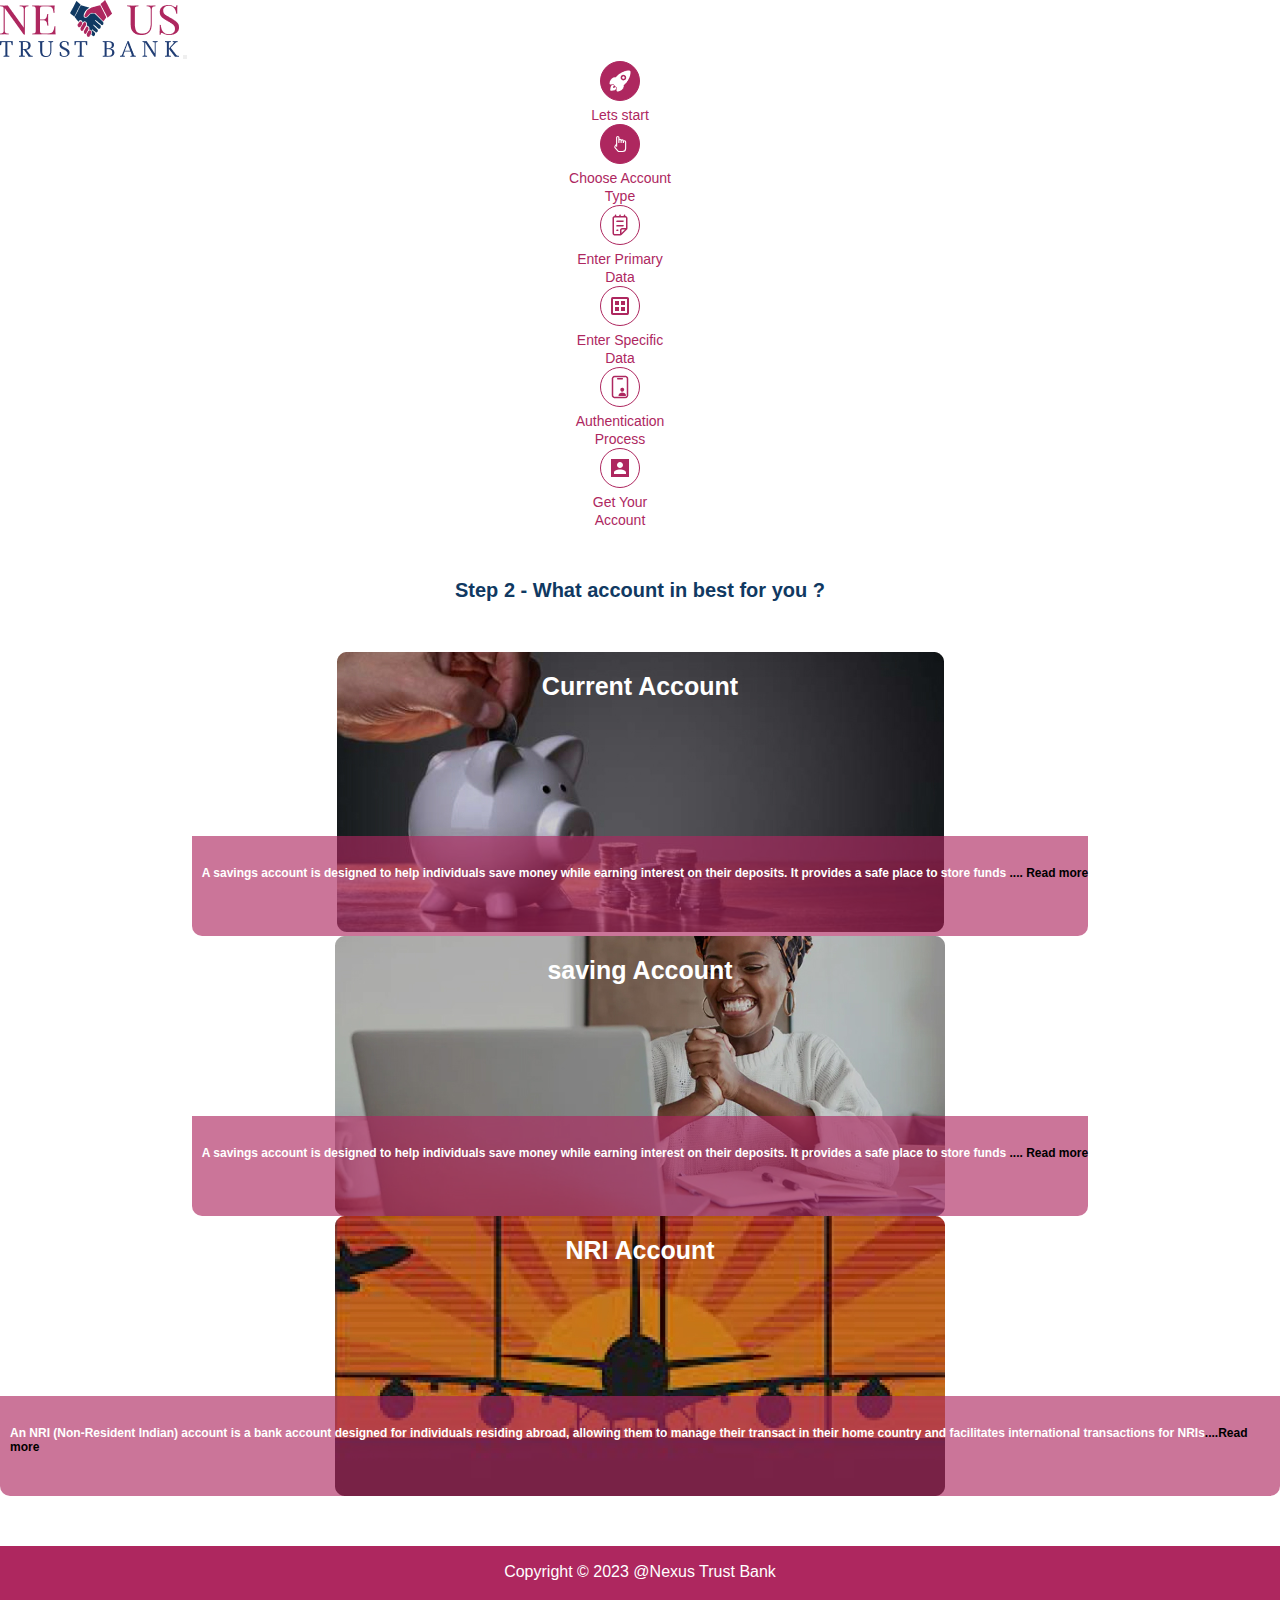
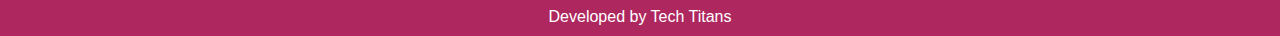
<file: acc-type.html>
<!DOCTYPE html>
<html lang="en">
<head>
    <meta charset="UTF-8">
    <meta name="viewport" content="width=device-width, initial-scale=1.0">
    <!-- fevicon -->
    <link rel="icon" href="assets/img/link logo.png" type="image/x-icon">
    <title>account-type</title>
    <!-- csslink -->
    <link rel="stylesheet" href="assets/css/acc-type.css">
    <!-- media-query -->
    <link rel="stylesheet" href="assets/css/media-form.css">
    <link href="https://cdn.jsdelivr.net/npm/bootstrap@5.3.0/dist/css/bootstrap.min.css" rel="stylesheet" integrity="sha384-9ndCyUaIbzAi2FUVXJi0CjmCapSmO7SnpJef0486qhLnuZ2cdeRhO02iuK6FUUVM" crossorigin="anonymous">
</head>
<body>
    <div class="main">
                    <!-- navbar start -->
    <div class="container-fluid ">
        <nav class="navbar navbar-expand-lg bg-body-tertiary">
            <div class="container-fluid">
              <a class="navbar-brand" href="index.html"><img src="assets/img/logo.png" alt=""></a>
              <button class="navbar-toggler" type="button" data-bs-toggle="collapse" data-bs-target="#navbarSupportedContent" aria-controls="navbarSupportedContent" aria-expanded="false" aria-label="Toggle navigation">
                <span class="navbar-toggler-icon"></span>
              </button>
              
              <div class="collapse navbar-collapse" id="navbarSupportedContent">
                
                <form class="d-flex pt-3 navbar-nav" role="search">
                    <div class="nav-item-main active">
                        <div class="nav-item rocket">
                            <img src="assets/img/open-acc-img/rocket.png" alt="">
                        </div>
                        <div class="nav-item-p">
                            <a href="#">Lets start</a>
                        </div>
                    </div>
                    <div class="nav-item-main active">
                        <div class="nav-item finger">
                            <svg xmlns="http://www.w3.org/2000/svg" width="24" height="24" viewBox="0 0 24 24" fill="none">
                                <path d="M7.49998 12.0001L5.49598 14.6721C5.21598 15.0454 5.07531 15.5048 5.09832 15.9708C5.12133 16.4369 5.30657 16.8802 5.62198 17.2241L9.40598 21.3521C9.78398 21.7651 10.318 22.0001 10.879 22.0001H15.5C17.9 22.0001 19.5 20.0001 19.5 18.0001V9.4291C19.5 7.1431 16.5 7.1431 16.5 9.4291V10.0001" stroke="white" stroke-width="1.5" stroke-linecap="round" stroke-linejoin="round"/>
                                <path d="M16.5 10V8.286C16.5 6 13.5 6 13.5 8.286V10V7.5C13.5 5.214 10.5 5.214 10.5 7.5V10V3.499C10.4997 3.10135 10.3416 2.72007 10.0603 2.43899C9.77903 2.1579 9.39765 2 9 2C8.60218 2 8.22064 2.15804 7.93934 2.43934C7.65804 2.72064 7.5 3.10218 7.5 3.5V15" stroke="white" stroke-width="1.5" stroke-linecap="round" stroke-linejoin="round"/>
                              </svg>
                        </div>
                        <div class="nav-item-p">
                            <a href="#" class="text-center ">Choose Account <br>Type</a>
                        </div>
                    </div>
                    <div class="nav-item-main">
                        <div class="nav-item notepad">
                            <img src="assets/img/open-acc-img/note-pad.png" alt="">
                        </div>
                        <div class="nav-item-p">
                            <a href="#" class="mb-0">Enter Primary <br>Data</a>
                        </div>
                    </div>
                    <div class="nav-item-main ">
                        <div class="nav-item data-base">
                            <img src="assets/img/open-acc-img/data-base.png" alt="">
                        </div>
                        <div class="nav-item-p">
                            <a  href="#" class="mb-0">Enter Specific <br>Data</a>
                        </div>
                    </div>
                    <div class="nav-item-main ">
                        <div class="nav-item id-card">
                            <img src="assets/img/open-acc-img/id-card.png" alt="">

                        </div>
                        <div class="nav-item-p">
                            <a href="#" class="mb-0">Authentication <br> Process</a>
                        </div>
                    </div>
                    <div class="nav-item-main ">
                        <div class="nav-item mdi-user">
                            <svg xmlns="http://www.w3.org/2000/svg" width="24" height="24" viewBox="0 0 24 24" fill="none">
                                <rect width="24" height="24" fill="#AE275F"/>
                                <path d="M12 4C13.0609 4 14.0783 4.42143 14.8284 5.17157C15.5786 5.92172 16 6.93913 16 8C16 9.06087 15.5786 10.0783 14.8284 10.8284C14.0783 11.5786 13.0609 12 12 12C10.9391 12 9.92172 11.5786 9.17157 10.8284C8.42143 10.0783 8 9.06087 8 8C8 6.93913 8.42143 5.92172 9.17157 5.17157C9.92172 4.42143 10.9391 4 12 4ZM12 14C16.42 14 20 15.79 20 18V20H4V18C4 15.79 7.58 14 12 14Z" fill="white"/>
                              </svg>
                        </div>
                        <div class="nav-item-p">
                            <a href="#" class="mb-0">Get Your <br> Account</a>
                        </div>
                    </div>

                  
                </form>
              </div>
            </div>
          </nav>
    </div>
    <!-- navbar end -->
            <section class="account-section">
        
                <div><h1>Step 2 - What account in best for you ?</h1></div>
        
                <div class="container type-contain">
                    <div class="row justify-content-center">
                        <div class="col-lg-6">
                            <div class="type-pic">
                                <h5>Current Account</h5>
                                    <div class="div">
                                        <p>A savings account is designed to help individuals save money while earning interest on their deposits. It provides a safe place to store funds <span> .... Read more</span></p>
                                    </div>
                           <a href="primary-data.html"><img src="assets/img/acc-type-img/Rectangle 150902.jpg" alt="" class="img-fluid">
                           </a> </div>
                        </div>
                    </div>
                    <div class="row">
                        <div class=" col-md-12 col-lg-6 ">
                            <div class="type-pic mt-5">
                                <h5>saving Account</h5>
                                    <div class="div">
                                        <p>A savings account is designed to help individuals save money while earning interest on their deposits. It provides a safe place to store funds <span> .... Read more</span></p>
                                    </div>
                            <img src="assets/img/acc-type-img/Rectangle 150901.jpg" alt="" class="img-fluid">
                        </div>
                        </div>
        
                        <div class=" col-md-12 col-lg-6">
                            <div class="type-pic mt-5">
                                <h5>NRI Account</h5>
                                    <div class="div">
                                        <p>An NRI (Non-Resident Indian) account is a bank account designed for individuals residing abroad, allowing them to manage their transact in their home country and facilitates international transactions for NRIs<span>....Read more<span></p>
                                    </div>
                            <img src="assets/img/acc-type-img/Rectangle 150903.jpg" alt="" class="img-fluid">
                        </div>
                        </div>
                    
                    </div>
                </div>
            </section>
            


        
    
    <!-- footer -->
    <footer>
        <div class="footer-login">
            <div class="container">
                <div class="row footer-login-row">
                    <div class="col-lg-4">
                        <p class="footer-login-para">Copyright © 2023 @Nexus Trust Bank</p>
                    </div>
    
                    <div class="col-lg-4 mb-0">
                        <p class="footer-login-para">Developed by Tech Titans </p>
                    </div>
                </div>
            </div>
        </div>
    </footer>
    <!-- footer end -->

      <!-- bootstrap cdn -->
<script src="https://cdn.jsdelivr.net/npm/bootstrap@5.3.0/dist/js/bootstrap.bundle.min.js" integrity="sha384-geWF76RCwLtnZ8qwWowPQNguL3RmwHVBC9FhGdlKrxdiJJigb/j/68SIy3Te4Bkz" crossorigin="anonymous"></script>

</body>
</html>
</file>
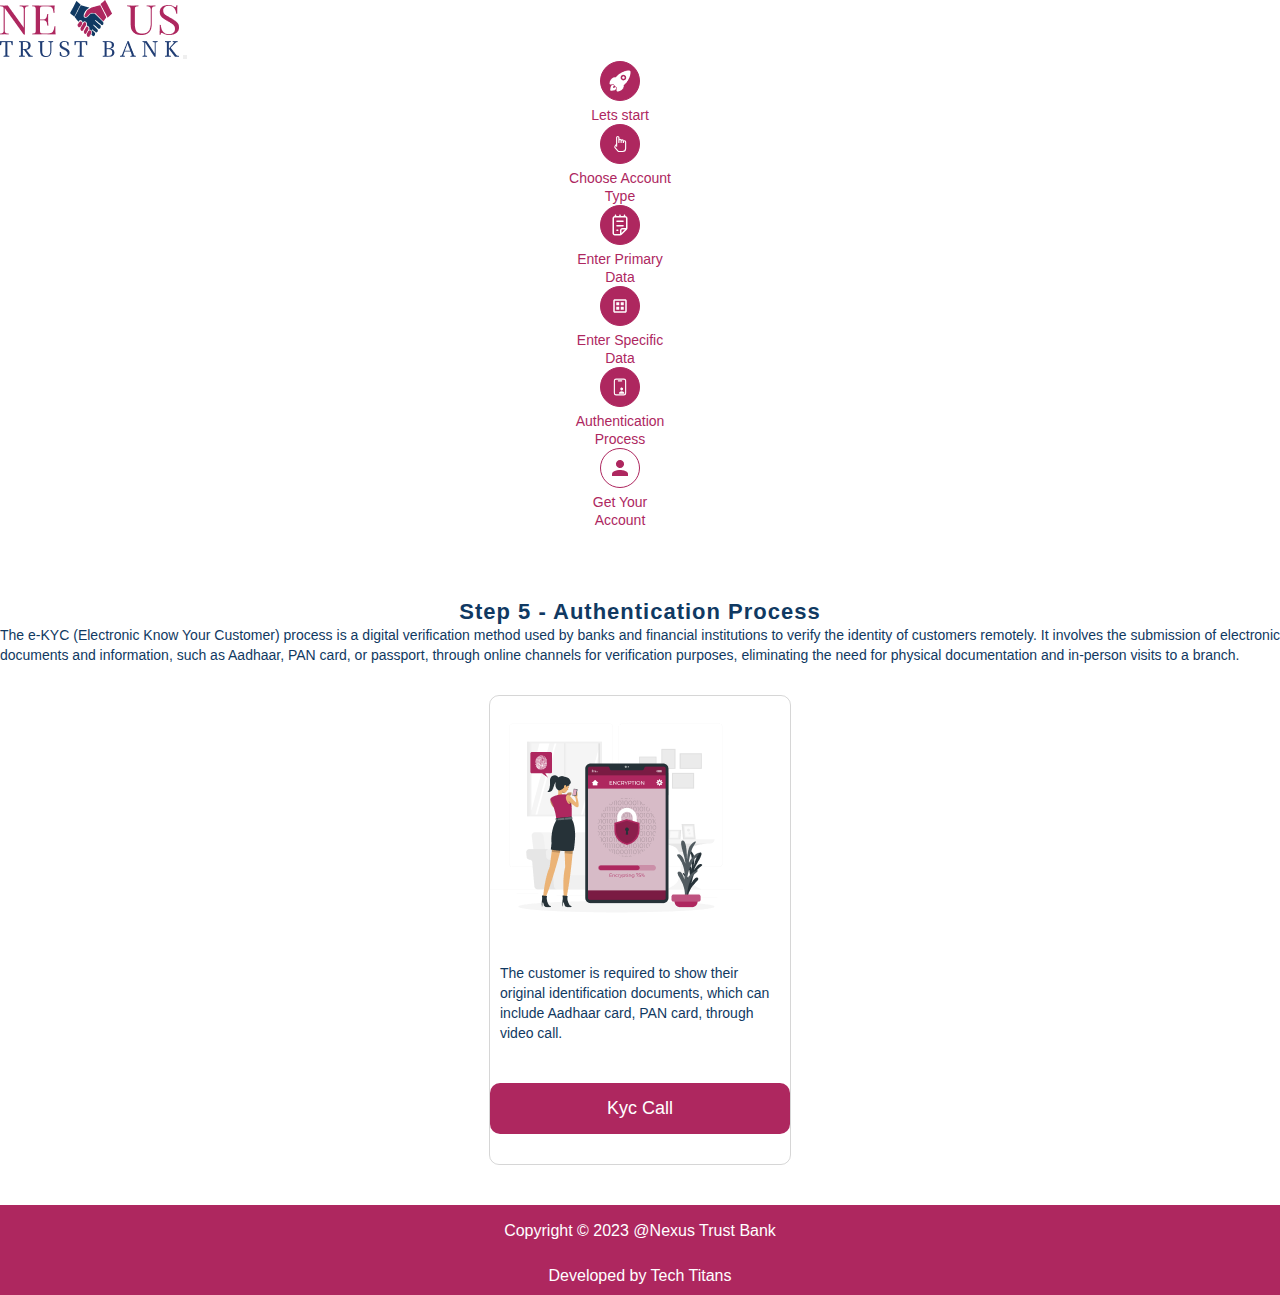
<file: authentication.html>
<!DOCTYPE html>
<html lang="en">
<head>
    <meta charset="UTF-8">
    <meta name="viewport" content="width=device-width, initial-scale=1.0">
    <!-- fevicon -->
    <link rel="icon" href="assets/img/link logo.png" type="image/x-icon">
    <link rel="stylesheet" href="assets/css/authentication.css">
    <!-- media -->
    <link rel="stylesheet" href="assets/css/media-form.css">
    <!-- bootstrap -->
    <link href="https://cdn.jsdelivr.net/npm/bootstrap@5.3.0/dist/css/bootstrap.min.css" rel="stylesheet" integrity="sha384-9ndCyUaIbzAi2FUVXJi0CjmCapSmO7SnpJef0486qhLnuZ2cdeRhO02iuK6FUUVM" crossorigin="anonymous">
    <title>Authentication Process</title>
</head>
<body>
    <div class="main">
            <!-- navbar start -->
    <div class="container-fluid ">
        <nav class="navbar navbar-expand-lg bg-body-tertiary">
            <div class="container-fluid">
              <a class="navbar-brand" href="index.html"><img src="assets/img/logo.png" alt=""></a>
              <button class="navbar-toggler" type="button" data-bs-toggle="collapse" data-bs-target="#navbarSupportedContent" aria-controls="navbarSupportedContent" aria-expanded="false" aria-label="Toggle navigation">
                <span class="navbar-toggler-icon"></span>
              </button>
              <div class="collapse navbar-collapse" id="navbarSupportedContent">
                
                <form class="d-flex pt-3 navbar-nav" role="search">
                    <div class="nav-item-main active">
                        <div class="nav-item rocket">
                            <img src="assets/img/open-acc-img/rocket.png" alt="">
                        </div>
                        <div class="nav-item-p">
                            <a href="#">Lets start</a>
                        </div>
                    </div>
                    <div class="nav-item-main active">
                        <div class="nav-item finger">
                            <svg xmlns="http://www.w3.org/2000/svg" width="24" height="24" viewBox="0 0 24 24" fill="none">
                                <path d="M7.49998 12.0001L5.49598 14.6721C5.21598 15.0454 5.07531 15.5048 5.09832 15.9708C5.12133 16.4369 5.30657 16.8802 5.62198 17.2241L9.40598 21.3521C9.78398 21.7651 10.318 22.0001 10.879 22.0001H15.5C17.9 22.0001 19.5 20.0001 19.5 18.0001V9.4291C19.5 7.1431 16.5 7.1431 16.5 9.4291V10.0001" stroke="white" stroke-width="1.5" stroke-linecap="round" stroke-linejoin="round"/>
                                <path d="M16.5 10V8.286C16.5 6 13.5 6 13.5 8.286V10V7.5C13.5 5.214 10.5 5.214 10.5 7.5V10V3.499C10.4997 3.10135 10.3416 2.72007 10.0603 2.43899C9.77903 2.1579 9.39765 2 9 2C8.60218 2 8.22064 2.15804 7.93934 2.43934C7.65804 2.72064 7.5 3.10218 7.5 3.5V15" stroke="white" stroke-width="1.5" stroke-linecap="round" stroke-linejoin="round"/>
                              </svg>
                        </div>
                        <div class="nav-item-p">
                            <a href="#" class="text-center ">Choose Account <br>Type</a>
                        </div>
                    </div>
                    <div class="nav-item-main active">
                        <div class="nav-item notepad">
                            <svg xmlns="http://www.w3.org/2000/svg" width="16" height="22" viewBox="0 0 16 22" fill="none">
                                <path d="M5 6.5C4.80109 6.5 4.61032 6.57902 4.46967 6.71967C4.32902 6.86032 4.25 7.05109 4.25 7.25C4.25 7.44891 4.32902 7.63968 4.46967 7.78033C4.61032 7.92098 4.80109 8 5 8H11C11.1989 8 11.3897 7.92098 11.5303 7.78033C11.671 7.63968 11.75 7.44891 11.75 7.25C11.75 7.05109 11.671 6.86032 11.5303 6.71967C11.3897 6.57902 11.1989 6.5 11 6.5H5ZM5 11C4.80109 11 4.61032 11.079 4.46967 11.2197C4.32902 11.3603 4.25 11.5511 4.25 11.75C4.25 11.9489 4.32902 12.1397 4.46967 12.2803C4.61032 12.421 4.80109 12.5 5 12.5H11C11.1989 12.5 11.3897 12.421 11.5303 12.2803C11.671 12.1397 11.75 11.9489 11.75 11.75C11.75 11.5511 11.671 11.3603 11.5303 11.2197C11.3897 11.079 11.1989 11 11 11H5ZM5 15.5C4.80109 15.5 4.61032 15.579 4.46967 15.7197C4.32902 15.8603 4.25 16.0511 4.25 16.25C4.25 16.4489 4.32902 16.6397 4.46967 16.7803C4.61032 16.921 4.80109 17 5 17H5.75C5.94891 17 6.13968 16.921 6.28033 16.7803C6.42098 16.6397 6.5 16.4489 6.5 16.25C6.5 16.0511 6.42098 15.8603 6.28033 15.7197C6.13968 15.579 5.94891 15.5 5.75 15.5H5ZM3.5 0.5C3.69891 0.5 3.88968 0.579018 4.03033 0.71967C4.17098 0.860322 4.25 1.05109 4.25 1.25V2H7.25V1.25C7.25 1.05109 7.32902 0.860322 7.46967 0.71967C7.61032 0.579018 7.80109 0.5 8 0.5C8.19891 0.5 8.38968 0.579018 8.53033 0.71967C8.67098 0.860322 8.75 1.05109 8.75 1.25V2H11.75V1.25C11.75 1.05109 11.829 0.860322 11.9697 0.71967C12.1103 0.579018 12.3011 0.5 12.5 0.5C12.6989 0.5 12.8897 0.579018 13.0303 0.71967C13.171 0.860322 13.25 1.05109 13.25 1.25V2C13.8467 2 14.419 2.23705 14.841 2.65901C15.2629 3.08097 15.5 3.65326 15.5 4.25V14.129C15.4995 14.7255 15.2621 15.2974 14.84 15.719L9.719 20.8415C9.2972 21.263 8.72532 21.4999 8.129 21.5H2.75C2.15326 21.5 1.58097 21.2629 1.15901 20.841C0.737053 20.419 0.5 19.8467 0.5 19.25V4.25C0.5 3.65326 0.737053 3.08097 1.15901 2.65901C1.58097 2.23705 2.15326 2 2.75 2V1.25C2.75 1.05109 2.82902 0.860322 2.96967 0.71967C3.11032 0.579018 3.30109 0.5 3.5 0.5ZM13.25 3.5H2.75C2.55109 3.5 2.36032 3.57902 2.21967 3.71967C2.07902 3.86032 2 4.05109 2 4.25V19.25C2 19.4489 2.07902 19.6397 2.21967 19.7803C2.36032 19.921 2.55109 20 2.75 20H8V16.25C8 15.6533 8.23705 15.081 8.65901 14.659C9.08097 14.2371 9.65326 14 10.25 14H14V4.25C14 4.05109 13.921 3.86032 13.7803 3.71967C13.6397 3.57902 13.4489 3.5 13.25 3.5ZM9.5 18.9395L12.9395 15.5H10.25C10.0511 15.5 9.86032 15.579 9.71967 15.7197C9.57902 15.8603 9.5 16.0511 9.5 16.25V18.9395Z" fill="white"/>
                              </svg>
                        </div>
                        <div class="nav-item-p">
                            <a href="#" class="mb-0">Enter Primary <br>Data</a>
                        </div>
                    </div>
                    <div class="nav-item-main active">
                        <div class="nav-item data-base">
                            <svg xmlns="http://www.w3.org/2000/svg" width="24" height="24" viewBox="0 0 24 24" fill="none">
                                <rect width="24" height="24" fill="#AE275F"/>
                                <path d="M7 13H11V17H7V13ZM13 13H17V17H13V13Z" fill="white"/>
                                <path d="M19 3H5C3.9 3 3 3.9 3 5V19C3 20.1 3.9 21 5 21H19C20.1 21 21 20.1 21 19V5C21 3.9 20.1 3 19 3ZM19 19H5V5H19V19Z" fill="white"/>
                                <path d="M7 7H11V11H7V7ZM13 7H17V11H13V7Z" fill="white"/>
                              </svg>
                        </div>
                        <div class="nav-item-p">
                            <a  href="#" class="mb-0">Enter Specific <br>Data</a>
                        </div>
                    </div>
                    <div class="nav-item-main active">
                        <div class="nav-item rocket">
                            <svg xmlns="http://www.w3.org/2000/svg" width="24" height="24" viewBox="0 0 24 24" fill="none">
                                <rect width="24" height="24" fill="#AE275F"/>
                                <path d="M17.25 1.5H6.75C5.50736 1.5 4.5 2.50736 4.5 3.75V20.25C4.5 21.4926 5.50736 22.5 6.75 22.5H17.25C18.4926 22.5 19.5 21.4926 19.5 20.25V3.75C19.5 2.50736 18.4926 1.5 17.25 1.5Z" stroke="white" stroke-width="1.5" stroke-linejoin="round"/>
                                <path d="M9.75 3.75H14.25" stroke="white" stroke-width="1.5" stroke-linecap="round" stroke-linejoin="round"/>
                                <path d="M15.6319 13.3364C15.455 13.1479 15.2407 12.9984 15.0028 12.8974C14.7648 12.7965 14.5084 12.7462 14.25 12.7499C13.7062 12.7499 13.2145 12.9567 12.8653 13.3326C12.5161 13.7085 12.3403 14.2289 12.3806 14.7857C12.4608 15.8864 13.2994 16.7812 14.25 16.7812C15.2006 16.7812 16.0378 15.8864 16.1189 14.7867C16.1601 14.2345 15.9867 13.7193 15.6319 13.3364ZM17.4229 20.9999H11.077C10.9944 21.0013 10.9125 20.9844 10.8371 20.9507C10.7617 20.9169 10.6946 20.867 10.6406 20.8045C10.582 20.7343 10.54 20.6519 10.5176 20.5633C10.4952 20.4747 10.493 20.3822 10.5112 20.2926C10.6636 19.4695 11.1384 18.7781 11.8847 18.2929C12.5475 17.8621 13.3875 17.6249 14.25 17.6249C15.1125 17.6249 15.9525 17.8621 16.6153 18.2929C17.3615 18.7781 17.8364 19.4695 17.9887 20.2926C18.0069 20.3822 18.0048 20.4747 17.9824 20.5633C17.96 20.6519 17.9179 20.7343 17.8594 20.8045C17.8053 20.867 17.7383 20.9169 17.6629 20.9507C17.5875 20.9844 17.5056 21.0013 17.4229 20.9999Z" fill="white"/>
                              </svg>
                        </div>
                        <div class="nav-item-p">
                            <a href="#" class="mb-0">Authentication <br> Process</a>
                        </div>
                    </div>
                    <div class="nav-item-main ">
                        <div class="nav-item rocket">
                            <img src="assets/img/open-acc-img/mdi_user.png" alt="">
                        </div>
                        <div class="nav-item-p">
                            <a href="#" class="mb-0">Get Your <br> Account</a>
                        </div>
                    </div>

                  
                </form>
              </div>
            </div>
          </nav>
    </div>
    <!-- navbar end -->
    </div>

    <!-- section start -->
<div class="section">
        <!-- form started -->
        <div class="container">
            <div class="sec-1-header">
                <h3>Step 5 - Authentication Process</h3>
                <p>The e-KYC (Electronic Know Your Customer) process is a digital verification method used by banks and financial institutions to verify the identity of customers remotely. It involves the submission of electronic documents and information, such as Aadhaar, PAN card, or passport, through online channels for verification purposes, eliminating the need for physical documentation and in-person visits to a branch.</p>
            </div>
            <div class="row">
                         <div class="auth-box">
                            <div >
                                <img src="assets/img/authentication-img/authentication-img.png" alt="" class="auth-img img-fluid" >
                            </div>
                            <div class="auth-paradiva">
                                <p>The customer is required to show their original identification documents, which can include Aadhaar card, PAN card, through video call.</p>
                            </div>
                            <div id="btn-box">
                                <button type="submit" class="kyc-btn"><a href="get-acc.html">Kyc Call</a></button>
                            </div>
                        </div>
                        
                        
                    </div>
                </div>
            </div>
        </div>
    </div>    

    <!-- footer -->
<footer>
    <div class="footer-login">
        <div class="container">
            <div class="row footer-login-row">
                <div class="col-lg-4">
                    <p class="footer-login-para">Copyright © 2023 @Nexus Trust Bank</p>
                </div>

                <div class="col-lg-4 mb-0">
                    <p class="footer-login-para">Developed by Tech Titans </p>
                </div>
            </div>
        </div>
    </div>
</footer>
<!-- footer end -->
      <!-- bootstrap cdn -->
<script src="https://cdn.jsdelivr.net/npm/bootstrap@5.3.0/dist/js/bootstrap.bundle.min.js" integrity="sha384-geWF76RCwLtnZ8qwWowPQNguL3RmwHVBC9FhGdlKrxdiJJigb/j/68SIy3Te4Bkz" crossorigin="anonymous"></script>



</body>
</html>
</file>
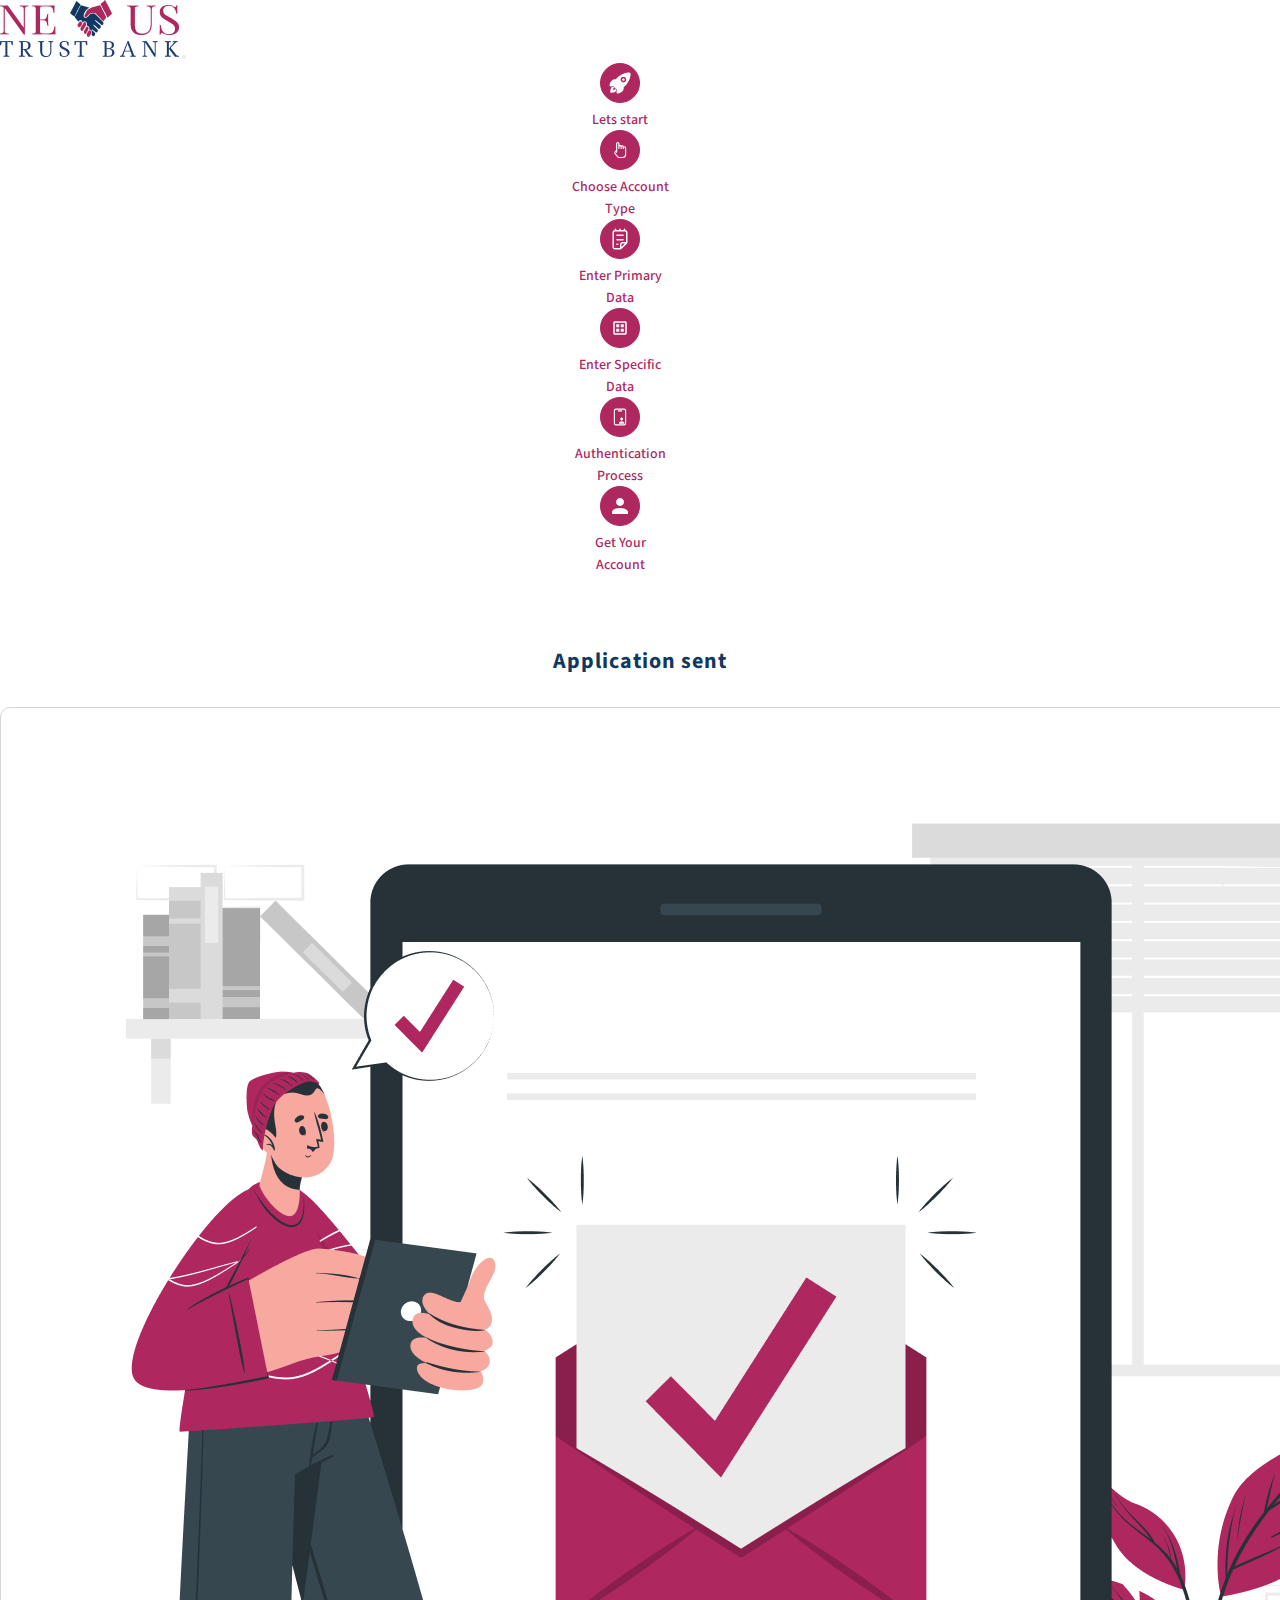
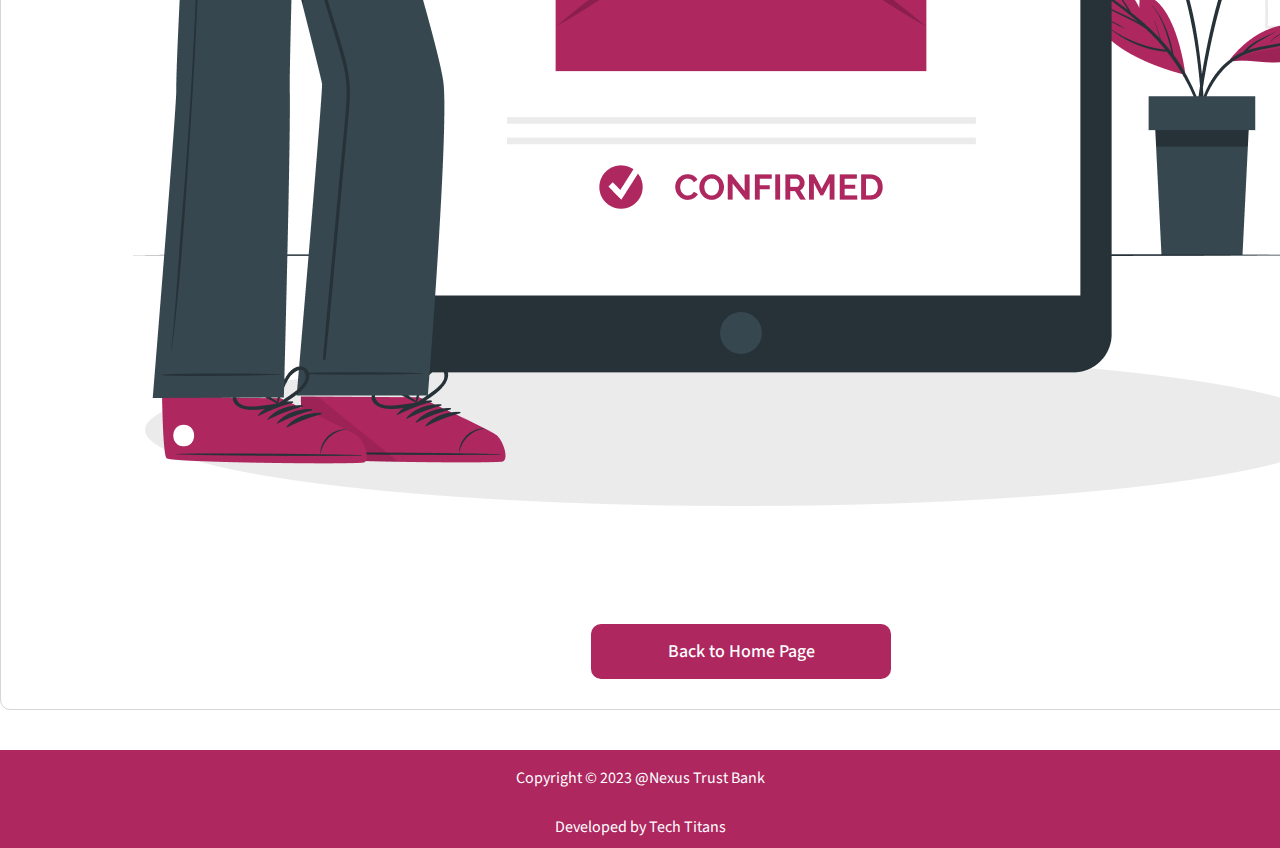
<file: final.html>
<!DOCTYPE html>
<html lang="en">
<head>
    <meta charset="UTF-8">
    <meta name="viewport" content="width=device-width, initial-scale=1.0">
    <!-- fevicon -->
    <link rel="icon" href="assets/img/link logo.png" type="image/x-icon">
    <link rel="stylesheet" href="assets/css/final.css">
    <!-- media -->
    <link rel="stylesheet" href="assets/css/media-form.css">
    <!-- bootstrap -->
    <link href="https://cdn.jsdelivr.net/npm/bootstrap@5.3.0/dist/css/bootstrap.min.css" rel="stylesheet" integrity="sha384-9ndCyUaIbzAi2FUVXJi0CjmCapSmO7SnpJef0486qhLnuZ2cdeRhO02iuK6FUUVM" crossorigin="anonymous">
    <title>Authentication Process</title>
</head>
<body>
    <div class="main">
            <!-- navbar start -->
    <div class="container-fluid ">
        <nav class="navbar navbar-expand-lg bg-body-tertiary">
            <div class="container-fluid">
              <a class="navbar-brand" href="index.html"><img src="assets/img/logo.png" alt=""></a>
              <button class="navbar-toggler" type="button" data-bs-toggle="collapse" data-bs-target="#navbarSupportedContent" aria-controls="navbarSupportedContent" aria-expanded="false" aria-label="Toggle navigation">
                <span class="navbar-toggler-icon"></span>
              </button>
              <div class="collapse navbar-collapse" id="navbarSupportedContent">
                
                <form class="d-flex pt-3 navbar-nav" role="search">
                    <div class="nav-item-main active">
                        <div class="nav-item rocket">
                            <img src="assets/img/open-acc-img/rocket.png" alt="">
                        </div>
                        <div class="nav-item-p">
                            <a href="#">Lets start</a>
                        </div>
                    </div>
                    <div class="nav-item-main active">
                        <div class="nav-item finger">
                            <svg xmlns="http://www.w3.org/2000/svg" width="24" height="24" viewBox="0 0 24 24" fill="none">
                                <path d="M7.49998 12.0001L5.49598 14.6721C5.21598 15.0454 5.07531 15.5048 5.09832 15.9708C5.12133 16.4369 5.30657 16.8802 5.62198 17.2241L9.40598 21.3521C9.78398 21.7651 10.318 22.0001 10.879 22.0001H15.5C17.9 22.0001 19.5 20.0001 19.5 18.0001V9.4291C19.5 7.1431 16.5 7.1431 16.5 9.4291V10.0001" stroke="white" stroke-width="1.5" stroke-linecap="round" stroke-linejoin="round"/>
                                <path d="M16.5 10V8.286C16.5 6 13.5 6 13.5 8.286V10V7.5C13.5 5.214 10.5 5.214 10.5 7.5V10V3.499C10.4997 3.10135 10.3416 2.72007 10.0603 2.43899C9.77903 2.1579 9.39765 2 9 2C8.60218 2 8.22064 2.15804 7.93934 2.43934C7.65804 2.72064 7.5 3.10218 7.5 3.5V15" stroke="white" stroke-width="1.5" stroke-linecap="round" stroke-linejoin="round"/>
                              </svg>
                        </div>
                        <div class="nav-item-p">
                            <a href="#" class="text-center ">Choose Account <br>Type</a>
                        </div>
                    </div>
                    <div class="nav-item-main active">
                        <div class="nav-item notepad">
                            <svg xmlns="http://www.w3.org/2000/svg" width="16" height="22" viewBox="0 0 16 22" fill="none">
                                <path d="M5 6.5C4.80109 6.5 4.61032 6.57902 4.46967 6.71967C4.32902 6.86032 4.25 7.05109 4.25 7.25C4.25 7.44891 4.32902 7.63968 4.46967 7.78033C4.61032 7.92098 4.80109 8 5 8H11C11.1989 8 11.3897 7.92098 11.5303 7.78033C11.671 7.63968 11.75 7.44891 11.75 7.25C11.75 7.05109 11.671 6.86032 11.5303 6.71967C11.3897 6.57902 11.1989 6.5 11 6.5H5ZM5 11C4.80109 11 4.61032 11.079 4.46967 11.2197C4.32902 11.3603 4.25 11.5511 4.25 11.75C4.25 11.9489 4.32902 12.1397 4.46967 12.2803C4.61032 12.421 4.80109 12.5 5 12.5H11C11.1989 12.5 11.3897 12.421 11.5303 12.2803C11.671 12.1397 11.75 11.9489 11.75 11.75C11.75 11.5511 11.671 11.3603 11.5303 11.2197C11.3897 11.079 11.1989 11 11 11H5ZM5 15.5C4.80109 15.5 4.61032 15.579 4.46967 15.7197C4.32902 15.8603 4.25 16.0511 4.25 16.25C4.25 16.4489 4.32902 16.6397 4.46967 16.7803C4.61032 16.921 4.80109 17 5 17H5.75C5.94891 17 6.13968 16.921 6.28033 16.7803C6.42098 16.6397 6.5 16.4489 6.5 16.25C6.5 16.0511 6.42098 15.8603 6.28033 15.7197C6.13968 15.579 5.94891 15.5 5.75 15.5H5ZM3.5 0.5C3.69891 0.5 3.88968 0.579018 4.03033 0.71967C4.17098 0.860322 4.25 1.05109 4.25 1.25V2H7.25V1.25C7.25 1.05109 7.32902 0.860322 7.46967 0.71967C7.61032 0.579018 7.80109 0.5 8 0.5C8.19891 0.5 8.38968 0.579018 8.53033 0.71967C8.67098 0.860322 8.75 1.05109 8.75 1.25V2H11.75V1.25C11.75 1.05109 11.829 0.860322 11.9697 0.71967C12.1103 0.579018 12.3011 0.5 12.5 0.5C12.6989 0.5 12.8897 0.579018 13.0303 0.71967C13.171 0.860322 13.25 1.05109 13.25 1.25V2C13.8467 2 14.419 2.23705 14.841 2.65901C15.2629 3.08097 15.5 3.65326 15.5 4.25V14.129C15.4995 14.7255 15.2621 15.2974 14.84 15.719L9.719 20.8415C9.2972 21.263 8.72532 21.4999 8.129 21.5H2.75C2.15326 21.5 1.58097 21.2629 1.15901 20.841C0.737053 20.419 0.5 19.8467 0.5 19.25V4.25C0.5 3.65326 0.737053 3.08097 1.15901 2.65901C1.58097 2.23705 2.15326 2 2.75 2V1.25C2.75 1.05109 2.82902 0.860322 2.96967 0.71967C3.11032 0.579018 3.30109 0.5 3.5 0.5ZM13.25 3.5H2.75C2.55109 3.5 2.36032 3.57902 2.21967 3.71967C2.07902 3.86032 2 4.05109 2 4.25V19.25C2 19.4489 2.07902 19.6397 2.21967 19.7803C2.36032 19.921 2.55109 20 2.75 20H8V16.25C8 15.6533 8.23705 15.081 8.65901 14.659C9.08097 14.2371 9.65326 14 10.25 14H14V4.25C14 4.05109 13.921 3.86032 13.7803 3.71967C13.6397 3.57902 13.4489 3.5 13.25 3.5ZM9.5 18.9395L12.9395 15.5H10.25C10.0511 15.5 9.86032 15.579 9.71967 15.7197C9.57902 15.8603 9.5 16.0511 9.5 16.25V18.9395Z" fill="white"/>
                              </svg>
                        </div>
                        <div class="nav-item-p">
                            <a href="#" class="mb-0">Enter Primary <br>Data</a>
                        </div>
                    </div>
                    <div class="nav-item-main active">
                        <div class="nav-item data-base">
                            <svg xmlns="http://www.w3.org/2000/svg" width="24" height="24" viewBox="0 0 24 24" fill="none">
                                <rect width="24" height="24" fill="#AE275F"/>
                                <path d="M7 13H11V17H7V13ZM13 13H17V17H13V13Z" fill="white"/>
                                <path d="M19 3H5C3.9 3 3 3.9 3 5V19C3 20.1 3.9 21 5 21H19C20.1 21 21 20.1 21 19V5C21 3.9 20.1 3 19 3ZM19 19H5V5H19V19Z" fill="white"/>
                                <path d="M7 7H11V11H7V7ZM13 7H17V11H13V7Z" fill="white"/>
                              </svg>
                        </div>
                        <div class="nav-item-p">
                            <a  href="#" class="mb-0">Enter Specific <br>Data</a>
                        </div>
                    </div>
                    <div class="nav-item-main active">
                        <div class="nav-item rocket">
                            <svg xmlns="http://www.w3.org/2000/svg" width="24" height="24" viewBox="0 0 24 24" fill="none">
                                <rect width="24" height="24" fill="#AE275F"/>
                                <path d="M17.25 1.5H6.75C5.50736 1.5 4.5 2.50736 4.5 3.75V20.25C4.5 21.4926 5.50736 22.5 6.75 22.5H17.25C18.4926 22.5 19.5 21.4926 19.5 20.25V3.75C19.5 2.50736 18.4926 1.5 17.25 1.5Z" stroke="white" stroke-width="1.5" stroke-linejoin="round"/>
                                <path d="M9.75 3.75H14.25" stroke="white" stroke-width="1.5" stroke-linecap="round" stroke-linejoin="round"/>
                                <path d="M15.6319 13.3364C15.455 13.1479 15.2407 12.9984 15.0028 12.8974C14.7648 12.7965 14.5084 12.7462 14.25 12.7499C13.7062 12.7499 13.2145 12.9567 12.8653 13.3326C12.5161 13.7085 12.3403 14.2289 12.3806 14.7857C12.4608 15.8864 13.2994 16.7812 14.25 16.7812C15.2006 16.7812 16.0378 15.8864 16.1189 14.7867C16.1601 14.2345 15.9867 13.7193 15.6319 13.3364ZM17.4229 20.9999H11.077C10.9944 21.0013 10.9125 20.9844 10.8371 20.9507C10.7617 20.9169 10.6946 20.867 10.6406 20.8045C10.582 20.7343 10.54 20.6519 10.5176 20.5633C10.4952 20.4747 10.493 20.3822 10.5112 20.2926C10.6636 19.4695 11.1384 18.7781 11.8847 18.2929C12.5475 17.8621 13.3875 17.6249 14.25 17.6249C15.1125 17.6249 15.9525 17.8621 16.6153 18.2929C17.3615 18.7781 17.8364 19.4695 17.9887 20.2926C18.0069 20.3822 18.0048 20.4747 17.9824 20.5633C17.96 20.6519 17.9179 20.7343 17.8594 20.8045C17.8053 20.867 17.7383 20.9169 17.6629 20.9507C17.5875 20.9844 17.5056 21.0013 17.4229 20.9999Z" fill="white"/>
                              </svg>
                        </div>
                        <div class="nav-item-p">
                            <a href="#" class="mb-0">Authentication <br> Process</a>
                        </div>
                    </div>
                    <div class="nav-item-main active">
                        <div class="nav-item rocket">
                            <img src="assets/img/final-img/mdi_user.svg" alt="">
                        </div>
                        <div class="nav-item-p">
                            <a href="#" class="mb-0">Get Your <br> Account</a>
                        </div>
                    </div>

                  
                </form>
              </div>
            </div>
          </nav>
    </div>
    <!-- navbar end -->
    </div>

    <!-- section start -->
<div class="section">
        <!-- form started -->
        <div class="container">
            <div class="sec-1-header">
                <h3>Application sent</h3>
            </div>
            <div class="row">
                         <div class="final-box">
                            <div >
                                <img src="assets/img/final-img/final.png" alt="" class="final-img img-fluid" >
                            </div>
                            <div id="btn-box">
                                <button type="submit" class="back-btn"><a href="index.html">Back to Home Page</a></button>
                            </div>
                        </div>
                        
                        
                    </div>
                </div>
            </div>
        </div>
    </div>    

    <!-- footer -->
<footer>
    <div class="footer-login">
        <div class="container">
            <div class="row footer-login-row">
                <div class="col-lg-4">
                    <p class="footer-login-para">Copyright © 2023 @Nexus Trust Bank</p>
                </div>
                <div class="col-lg-4 mb-0">
                    <p class="footer-login-para">Developed by Tech Titans </p>
                </div>
            </div>
        </div>
    </div>
</footer>
<!-- footer end -->
      <!-- bootstrap cdn -->
<script src="https://cdn.jsdelivr.net/npm/bootstrap@5.3.0/dist/js/bootstrap.bundle.min.js" integrity="sha384-geWF76RCwLtnZ8qwWowPQNguL3RmwHVBC9FhGdlKrxdiJJigb/j/68SIy3Te4Bkz" crossorigin="anonymous"></script>



</body>
</html>
</file>
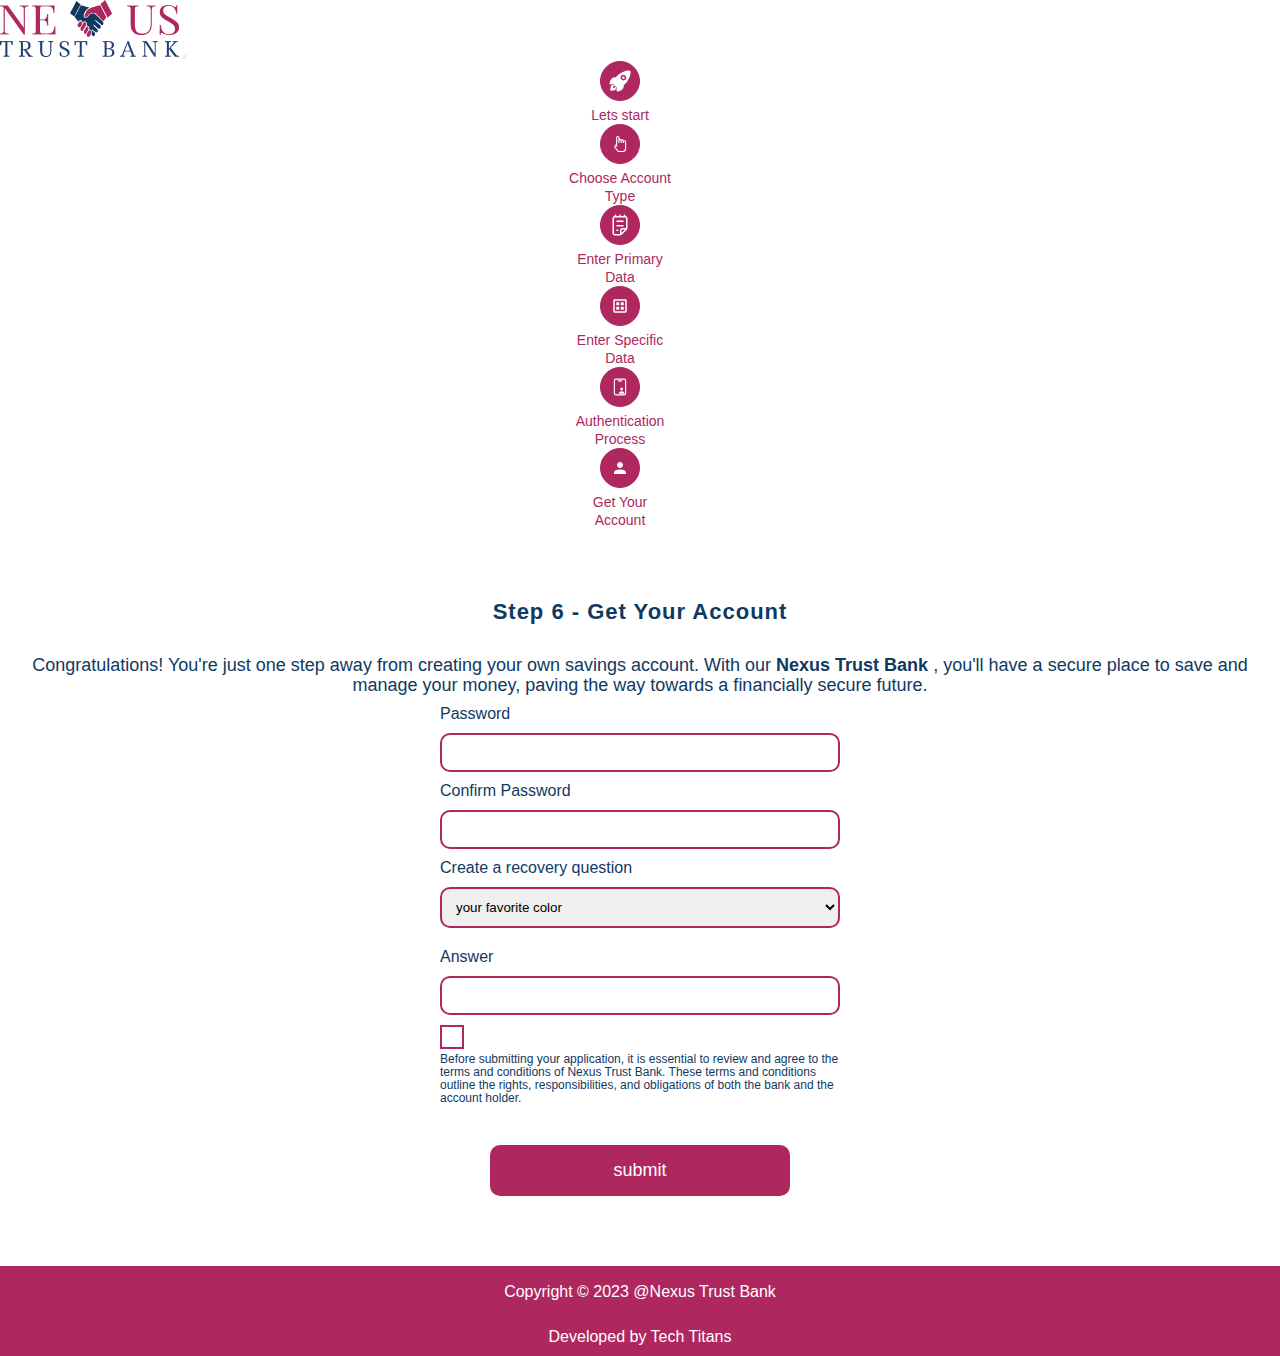
<file: get-acc.html>
<!DOCTYPE html>
<html lang="en">
<head>
    <meta charset="UTF-8">
    <meta name="viewport" content="width=device-width, initial-scale=1.0">
    <!-- fevicon -->
    <link rel="icon" href="assets/img/link logo.png" type="image/x-icon">
    <link rel="stylesheet" href="assets/css/get-acc.css">
    <!-- media -->
    <link rel="stylesheet" href="assets/css/media-form.css">
    <!-- bootstrap -->
    <link href="https://cdn.jsdelivr.net/npm/bootstrap@5.3.0/dist/css/bootstrap.min.css" rel="stylesheet" integrity="sha384-9ndCyUaIbzAi2FUVXJi0CjmCapSmO7SnpJef0486qhLnuZ2cdeRhO02iuK6FUUVM" crossorigin="anonymous">
    <title>get-your-account</title>
</head>
<body>
    <div class="main">
            <!-- navbar start -->
    <div class="container-fluid ">
        <nav class="navbar navbar-expand-lg bg-body-tertiary">
            <div class="container-fluid">
              <a class="navbar-brand" href="index.html"><img src="assets/img/logo.png" alt=""></a>
              <button class="navbar-toggler" type="button" data-bs-toggle="collapse" data-bs-target="#navbarSupportedContent" aria-controls="navbarSupportedContent" aria-expanded="false" aria-label="Toggle navigation">
                <span class="navbar-toggler-icon"></span>
              </button>
              <div class="collapse navbar-collapse" id="navbarSupportedContent">
                
                <form class="d-flex pt-3 navbar-nav" role="search">
                    <div class="nav-item-main active">
                        <div class="nav-item rocket">
                            <img src="assets/img/open-acc-img/rocket.png" alt="">
                        </div>
                        <div class="nav-item-p">
                            <a href="#">Lets start</a>
                        </div>
                    </div>
                    <div class="nav-item-main active">
                        <div class="nav-item finger">
                            <svg xmlns="http://www.w3.org/2000/svg" width="24" height="24" viewBox="0 0 24 24" fill="none">
                                <path d="M7.49998 12.0001L5.49598 14.6721C5.21598 15.0454 5.07531 15.5048 5.09832 15.9708C5.12133 16.4369 5.30657 16.8802 5.62198 17.2241L9.40598 21.3521C9.78398 21.7651 10.318 22.0001 10.879 22.0001H15.5C17.9 22.0001 19.5 20.0001 19.5 18.0001V9.4291C19.5 7.1431 16.5 7.1431 16.5 9.4291V10.0001" stroke="white" stroke-width="1.5" stroke-linecap="round" stroke-linejoin="round"/>
                                <path d="M16.5 10V8.286C16.5 6 13.5 6 13.5 8.286V10V7.5C13.5 5.214 10.5 5.214 10.5 7.5V10V3.499C10.4997 3.10135 10.3416 2.72007 10.0603 2.43899C9.77903 2.1579 9.39765 2 9 2C8.60218 2 8.22064 2.15804 7.93934 2.43934C7.65804 2.72064 7.5 3.10218 7.5 3.5V15" stroke="white" stroke-width="1.5" stroke-linecap="round" stroke-linejoin="round"/>
                              </svg>
                        </div>
                        <div class="nav-item-p">
                            <a href="#" class="text-center ">Choose Account <br>Type</a>
                        </div>
                    </div>
                    <div class="nav-item-main active">
                        <div class="nav-item notepad">
                            <svg xmlns="http://www.w3.org/2000/svg" width="16" height="22" viewBox="0 0 16 22" fill="none">
                                <path d="M5 6.5C4.80109 6.5 4.61032 6.57902 4.46967 6.71967C4.32902 6.86032 4.25 7.05109 4.25 7.25C4.25 7.44891 4.32902 7.63968 4.46967 7.78033C4.61032 7.92098 4.80109 8 5 8H11C11.1989 8 11.3897 7.92098 11.5303 7.78033C11.671 7.63968 11.75 7.44891 11.75 7.25C11.75 7.05109 11.671 6.86032 11.5303 6.71967C11.3897 6.57902 11.1989 6.5 11 6.5H5ZM5 11C4.80109 11 4.61032 11.079 4.46967 11.2197C4.32902 11.3603 4.25 11.5511 4.25 11.75C4.25 11.9489 4.32902 12.1397 4.46967 12.2803C4.61032 12.421 4.80109 12.5 5 12.5H11C11.1989 12.5 11.3897 12.421 11.5303 12.2803C11.671 12.1397 11.75 11.9489 11.75 11.75C11.75 11.5511 11.671 11.3603 11.5303 11.2197C11.3897 11.079 11.1989 11 11 11H5ZM5 15.5C4.80109 15.5 4.61032 15.579 4.46967 15.7197C4.32902 15.8603 4.25 16.0511 4.25 16.25C4.25 16.4489 4.32902 16.6397 4.46967 16.7803C4.61032 16.921 4.80109 17 5 17H5.75C5.94891 17 6.13968 16.921 6.28033 16.7803C6.42098 16.6397 6.5 16.4489 6.5 16.25C6.5 16.0511 6.42098 15.8603 6.28033 15.7197C6.13968 15.579 5.94891 15.5 5.75 15.5H5ZM3.5 0.5C3.69891 0.5 3.88968 0.579018 4.03033 0.71967C4.17098 0.860322 4.25 1.05109 4.25 1.25V2H7.25V1.25C7.25 1.05109 7.32902 0.860322 7.46967 0.71967C7.61032 0.579018 7.80109 0.5 8 0.5C8.19891 0.5 8.38968 0.579018 8.53033 0.71967C8.67098 0.860322 8.75 1.05109 8.75 1.25V2H11.75V1.25C11.75 1.05109 11.829 0.860322 11.9697 0.71967C12.1103 0.579018 12.3011 0.5 12.5 0.5C12.6989 0.5 12.8897 0.579018 13.0303 0.71967C13.171 0.860322 13.25 1.05109 13.25 1.25V2C13.8467 2 14.419 2.23705 14.841 2.65901C15.2629 3.08097 15.5 3.65326 15.5 4.25V14.129C15.4995 14.7255 15.2621 15.2974 14.84 15.719L9.719 20.8415C9.2972 21.263 8.72532 21.4999 8.129 21.5H2.75C2.15326 21.5 1.58097 21.2629 1.15901 20.841C0.737053 20.419 0.5 19.8467 0.5 19.25V4.25C0.5 3.65326 0.737053 3.08097 1.15901 2.65901C1.58097 2.23705 2.15326 2 2.75 2V1.25C2.75 1.05109 2.82902 0.860322 2.96967 0.71967C3.11032 0.579018 3.30109 0.5 3.5 0.5ZM13.25 3.5H2.75C2.55109 3.5 2.36032 3.57902 2.21967 3.71967C2.07902 3.86032 2 4.05109 2 4.25V19.25C2 19.4489 2.07902 19.6397 2.21967 19.7803C2.36032 19.921 2.55109 20 2.75 20H8V16.25C8 15.6533 8.23705 15.081 8.65901 14.659C9.08097 14.2371 9.65326 14 10.25 14H14V4.25C14 4.05109 13.921 3.86032 13.7803 3.71967C13.6397 3.57902 13.4489 3.5 13.25 3.5ZM9.5 18.9395L12.9395 15.5H10.25C10.0511 15.5 9.86032 15.579 9.71967 15.7197C9.57902 15.8603 9.5 16.0511 9.5 16.25V18.9395Z" fill="white"/>
                              </svg>
                        </div>
                        <div class="nav-item-p">
                            <a href="#" class="mb-0">Enter Primary <br>Data</a>
                        </div>
                    </div>
                    <div class="nav-item-main active">
                        <div class="nav-item data-base">
                            <svg xmlns="http://www.w3.org/2000/svg" width="24" height="24" viewBox="0 0 24 24" fill="none">
                                <rect width="24" height="24" fill="#AE275F"/>
                                <path d="M7 13H11V17H7V13ZM13 13H17V17H13V13Z" fill="white"/>
                                <path d="M19 3H5C3.9 3 3 3.9 3 5V19C3 20.1 3.9 21 5 21H19C20.1 21 21 20.1 21 19V5C21 3.9 20.1 3 19 3ZM19 19H5V5H19V19Z" fill="white"/>
                                <path d="M7 7H11V11H7V7ZM13 7H17V11H13V7Z" fill="white"/>
                              </svg>
                        </div>
                        <div class="nav-item-p">
                            <a  href="#" class="mb-0">Enter Specific <br>Data</a>
                        </div>
                    </div>
                    <div class="nav-item-main active">
                        <div class="nav-item id-card">
                            <svg xmlns="http://www.w3.org/2000/svg" width="24" height="24" viewBox="0 0 24 24" fill="none">
                                <rect width="24" height="24" fill="#AE275F"/>
                                <path d="M17.25 1.5H6.75C5.50736 1.5 4.5 2.50736 4.5 3.75V20.25C4.5 21.4926 5.50736 22.5 6.75 22.5H17.25C18.4926 22.5 19.5 21.4926 19.5 20.25V3.75C19.5 2.50736 18.4926 1.5 17.25 1.5Z" stroke="white" stroke-width="1.5" stroke-linejoin="round"/>
                                <path d="M9.75 3.75H14.25" stroke="white" stroke-width="1.5" stroke-linecap="round" stroke-linejoin="round"/>
                                <path d="M15.6319 13.3364C15.455 13.1479 15.2407 12.9984 15.0028 12.8974C14.7648 12.7965 14.5084 12.7462 14.25 12.7499C13.7062 12.7499 13.2145 12.9567 12.8653 13.3326C12.5161 13.7085 12.3403 14.2289 12.3806 14.7857C12.4608 15.8864 13.2994 16.7812 14.25 16.7812C15.2006 16.7812 16.0378 15.8864 16.1189 14.7867C16.1601 14.2345 15.9867 13.7193 15.6319 13.3364ZM17.4229 20.9999H11.077C10.9944 21.0013 10.9125 20.9844 10.8371 20.9507C10.7617 20.9169 10.6946 20.867 10.6406 20.8045C10.582 20.7343 10.54 20.6519 10.5176 20.5633C10.4952 20.4747 10.493 20.3822 10.5112 20.2926C10.6636 19.4695 11.1384 18.7781 11.8847 18.2929C12.5475 17.8621 13.3875 17.6249 14.25 17.6249C15.1125 17.6249 15.9525 17.8621 16.6153 18.2929C17.3615 18.7781 17.8364 19.4695 17.9887 20.2926C18.0069 20.3822 18.0048 20.4747 17.9824 20.5633C17.96 20.6519 17.9179 20.7343 17.8594 20.8045C17.8053 20.867 17.7383 20.9169 17.6629 20.9507C17.5875 20.9844 17.5056 21.0013 17.4229 20.9999Z" fill="white"/>
                              </svg>
                        </div>
                        <div class="nav-item-p">
                            <a href="#" class="mb-0">Authentication <br> Process</a>
                        </div>
                    </div>
                    <div class="nav-item-main active">
                        <div class="nav-item mdi-user">
                            <svg xmlns="http://www.w3.org/2000/svg" width="24" height="24" viewBox="0 0 24 24" fill="none">
                                <rect width="24" height="24" fill="#AE275F"/>
                                <path d="M12 4C13.0609 4 14.0783 4.42143 14.8284 5.17157C15.5786 5.92172 16 6.93913 16 8C16 9.06087 15.5786 10.0783 14.8284 10.8284C14.0783 11.5786 13.0609 12 12 12C10.9391 12 9.92172 11.5786 9.17157 10.8284C8.42143 10.0783 8 9.06087 8 8C8 6.93913 8.42143 5.92172 9.17157 5.17157C9.92172 4.42143 10.9391 4 12 4ZM12 14C16.42 14 20 15.79 20 18V20H4V18C4 15.79 7.58 14 12 14Z" fill="white"/>
                              </svg>
                        </div>
                        <div class="nav-item-p">
                            <a href="#" class="mb-0">Get Your <br> Account</a>
                        </div>
                    </div>

                  
                </form>
              </div>
            </div>
          </nav>
    </div>
    <!-- navbar end -->
    </div>

    <!-- section start -->
<div class="section">
        <!-- form started -->
        <div class="container">
            <div class="sec-1-header">
                <h3>Step 6 - Get Your Account</h3>
                
            </div>
            <div class="sec-1-para">
                <p>Congratulations! You're just one step away from creating your own savings account. With our <strong>Nexus Trust Bank</strong> , you'll have a secure place to save and manage your money, paving the way towards a financially secure future.</p>
            </div>
            <div class="row">
                <div class="col-12 form-col">
                    <div class="form">
                    <form action="final.html">
                        <label for="Password">Password</label>
                        <input type="password" id="Password" minlength="8" required>
                        <label for="cnfrm-password">Confirm Password</label>
                        <input type="text" id="cnfrm-password" minlength="8" required>
                        
                        <label for="question">Create a recovery question</label>
                        <select name="question" id="ques" required>
                            <option value="your favorite color">your favorite color</option>
                            <option value="your favorite bike">your favorite bike</option>
                            <option value="your favorite actor">your favorite actor</option>
                        </select>
                        <label for="Answer">Answer</label>
                        <input type="text" id="Answer" required>
                        <div class="check-div">
                            <input type="checkbox" id="checkbox" name="" required>
                            <p>Before submitting your application, it is essential to review and agree to the terms and conditions of Nexus Trust Bank. These terms and conditions outline the rights, responsibilities, and obligations of both the bank and the account holder.</p>
                        </div>
                        <input type="submit" value="submit" class="submit">
                    </form>
                    </div>
                </div>
            </div>
        </div>
    </div>    

    <!-- footer -->
<footer>
    <div class="footer-login">
        <div class="container">
            <div class="row footer-login-row">
                <div class="col-lg-4">
                    <p class="footer-login-para">Copyright © 2023 @Nexus Trust Bank</p>
                </div>

                <div class="col-lg-4 mb-0">
                    <p class="footer-login-para">Developed by Tech Titans </p>
                </div>
            </div>
        </div>
    </div>
</footer>
<!-- footer end -->
      <!-- bootstrap cdn -->
<script src="https://cdn.jsdelivr.net/npm/bootstrap@5.3.0/dist/js/bootstrap.bundle.min.js" integrity="sha384-geWF76RCwLtnZ8qwWowPQNguL3RmwHVBC9FhGdlKrxdiJJigb/j/68SIy3Te4Bkz" crossorigin="anonymous"></script>



</body>
</html>
</file>
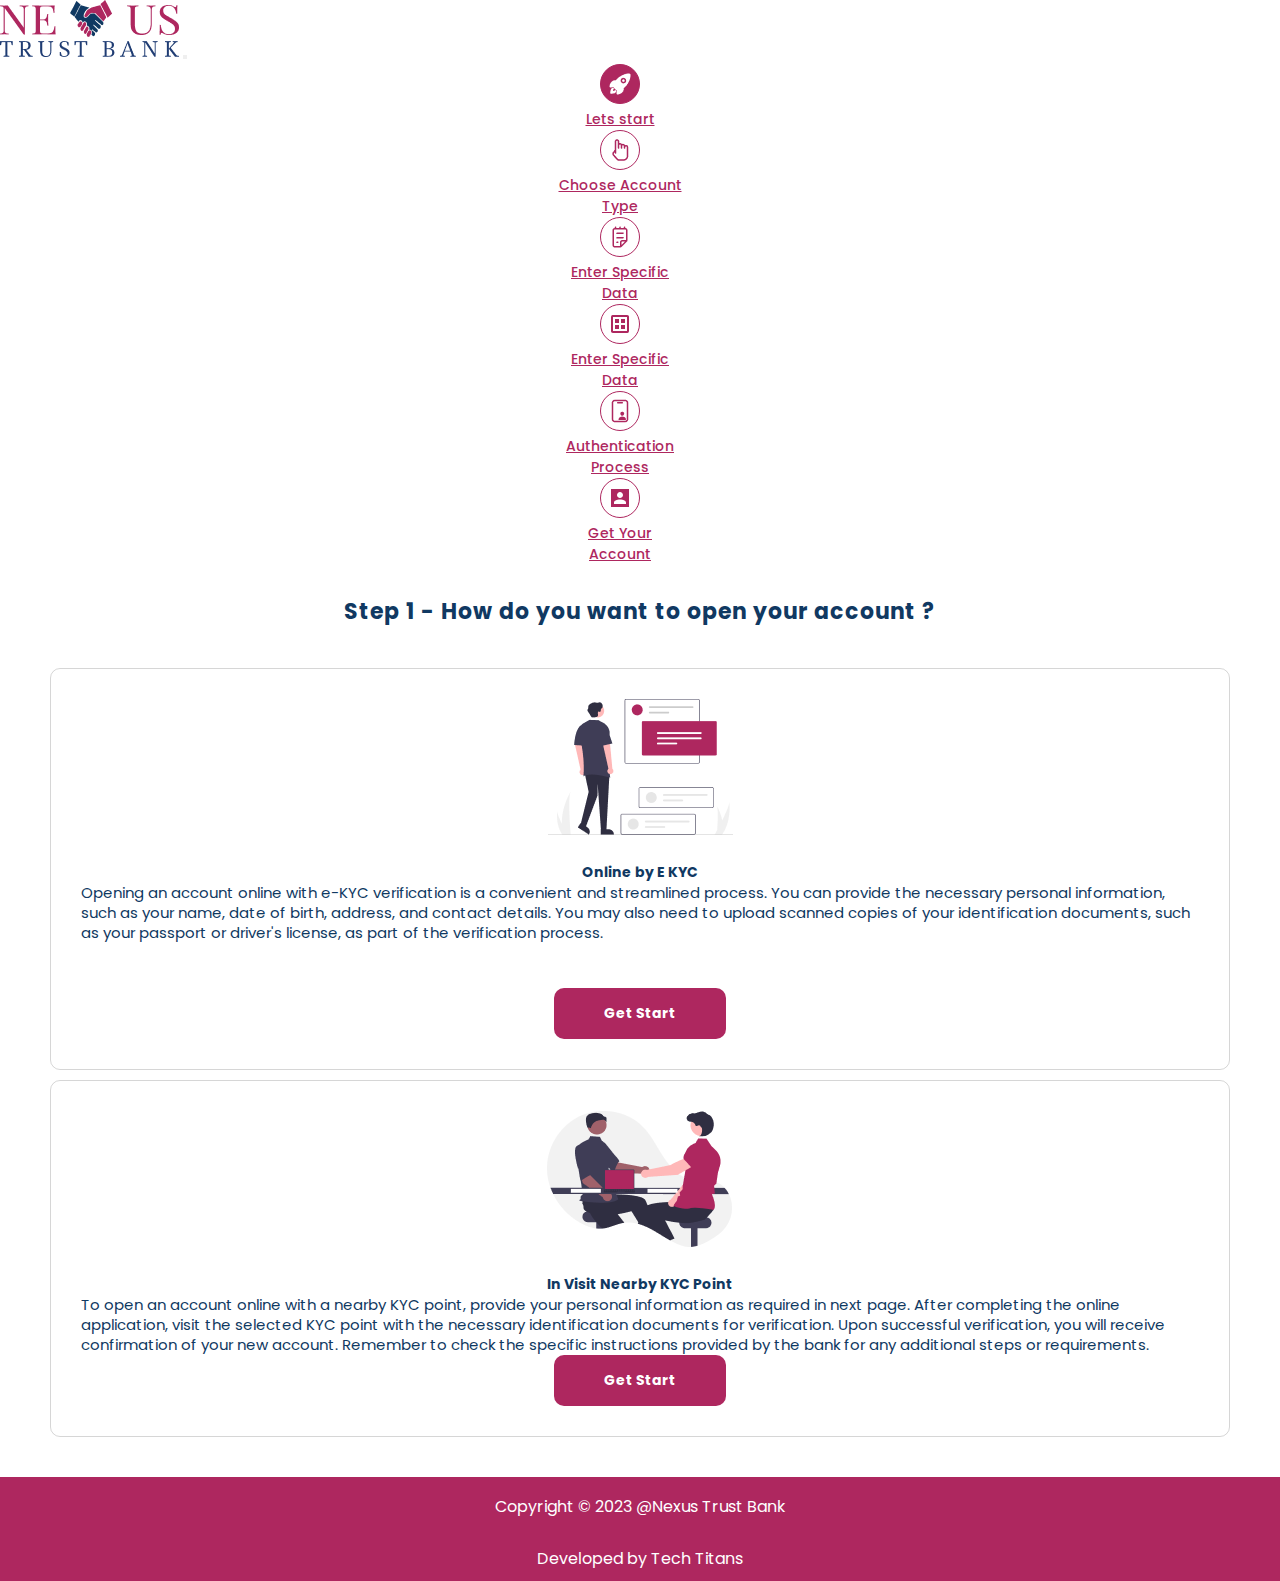
<file: openacc.html>
<!DOCTYPE html>
<html lang="en">
<head>
    <meta charset="UTF-8">
    <meta name="viewport" content="width=device-width, initial-scale=1.0">
    <!-- fevicon -->
    <link rel="icon" href="assets/img/link logo.png" type="image/x-icon">
    <title>open-account</title>
    <!-- css -->
    <link rel="stylesheet" href="assets/css/open-acc.css">
    <!-- media -->
    <link rel="stylesheet" href="assets/css/media-form.css">
    <link rel="stylesheet" href="assets/css/open-acc-media.css">
    <!-- bootstrap -->
    <link href="https://cdn.jsdelivr.net/npm/bootstrap@5.3.0/dist/css/bootstrap.min.css" rel="stylesheet" integrity="sha384-9ndCyUaIbzAi2FUVXJi0CjmCapSmO7SnpJef0486qhLnuZ2cdeRhO02iuK6FUUVM" crossorigin="anonymous">

</head>
<body>
    <div class="main">
        <!-- navbar start -->
        <div class="container-fluid ">
            <nav class="navbar navbar-expand-lg bg-body-tertiary">
                <div class="container-fluid">
                  <a class="navbar-brand" href="index.html"><img src="assets/img/logo.png" alt=""></a>
                  <button class="navbar-toggler" type="button" data-bs-toggle="collapse" data-bs-target="#navbarSupportedContent" aria-controls="navbarSupportedContent" aria-expanded="false" aria-label="Toggle navigation">
                    <span class="navbar-toggler-icon"></span>
                  </button>
                  <div class="collapse navbar-collapse" id="navbarSupportedContent">
                    
                    <form class="d-flex pt-3 navbar-nav" role="search">
                        <div class="nav-item-main active">
                            <div class="nav-item rocket">
                                <img src="assets/img/open-acc-img/rocket.png" alt="">
                            </div>
                            <div class="nav-item-p">
                                <a href="" class="nav-link disabled" aria-disabled="true">Lets start</a>
                            </div>
                        </div>
                        <div class="nav-item-main">
                            <div class="nav-item rocket">
                                <img src="assets/img/open-acc-img/finger.png" alt="">
                            </div>
                            <div class="nav-item-p">
                                <a href="#" class="nav-link disabled mb-0 text-center" aria-disabled="true">Choose Account <br>Type</a>
                            </div>
                        </div>
                        <div class="nav-item-main">
                            <div class="nav-item rocket">
                                <img src="assets/img/open-acc-img/note-pad.png" alt="">
                            </div>
                            <div class="nav-item-p">
                                <a  href="#" class="nav-link disabled mb-0" aria-disabled="true">Enter Specific <br>Data</a>
                            </div>
                        </div>
                        <div class="nav-item-main">
                            <div class="nav-item rocket">
                                <img src="assets/img/open-acc-img/data-base.png" alt="">
                            </div>
                            <div class="nav-item-p">
                                <a href="#" class="nav-link disabled mb-0" aria-disabled="true">Enter Specific<br>Data</a>
                            </div>
                        </div>
                        <div class="nav-item-main">
                            <div class="nav-item rocket">
                                <img src="assets/img/open-acc-img/id-card.png" alt="">
                            </div>
                            <div class="nav-item-p">
                                <a href="#" class="nav-link disabled mb-0" aria-disabled="true">Authentication <br> Process</a>
                            </div>
                        </div>
                        <div class="nav-item-main ">
                            <div class="nav-item rocket">
                                <svg xmlns="http://www.w3.org/2000/svg" width="24" height="24" viewBox="0 0 24 24" fill="none">
                                    <rect width="24" height="24" fill="#AE275F"/>
                                    <path d="M12 4C13.0609 4 14.0783 4.42143 14.8284 5.17157C15.5786 5.92172 16 6.93913 16 8C16 9.06087 15.5786 10.0783 14.8284 10.8284C14.0783 11.5786 13.0609 12 12 12C10.9391 12 9.92172 11.5786 9.17157 10.8284C8.42143 10.0783 8 9.06087 8 8C8 6.93913 8.42143 5.92172 9.17157 5.17157C9.92172 4.42143 10.9391 4 12 4ZM12 14C16.42 14 20 15.79 20 18V20H4V18C4 15.79 7.58 14 12 14Z" fill="white"/>
                                  </svg>
                            </div>
                            <div class="nav-item-p">
                                <a href="#" class="nav-link disabled mb-0" aria-disabled="true">Get Your <br> Account</a>
                            </div>
                        </div>

                      
                    </form>
                  </div>
                </div>
              </nav>
        </div>
        <!-- navbar end -->
        <div class="section-1">
            <div class="container">
                <div class="sec-1-header">
                    <h3>Step 1 - How do you want to open your account ?</h3>
                </div>
                <div class="container">
                    <div class="row kyc-main">
                        <div class="col-lg-5 kyc-online-box kyc-box">
                            <div class="kyc-online-img kyc-img ">
                                <img src="assets/img/open-acc-img/online-kyc.png" alt="">
                                <p class="kyc-heading">Online by E KYC</p>
                            </div>
                            <div class="kyc-online-para kyc-para">
                                Opening an account online with e-KYC verification is a convenient and streamlined process.  You can provide the necessary personal information, such as your name, date of birth, address, and contact details. You may also need to upload scanned copies of your identification documents, such as your passport or driver's license, as part of the verification process.
                            </div>
                            <div class="kyc-online-btn kyc-btn">
                                <button><a href="acc-type.html">Get Start</a></button>
                            </div>

                        </div>
                        <div class="col-lg-5 kyc-point kyc-box">
                            <div class="kyc-point-img kyc-img">
                                <img src="assets/img/open-acc-img/kyc-point.png" alt="">
                                <p class="kyc-heading">In Visit Nearby KYC Point</p>
                            </div>
                            <div class="kyc-point-p kyc-para">
                                <p>To open an account online with a nearby KYC point,  provide your personal information as required in next page. After completing the online application, visit the selected KYC point with the necessary identification documents for verification. Upon successful verification, you will receive confirmation of your new account. Remember to check the specific instructions provided by the bank for any additional steps or requirements.</p>
                            </div>
                            <div class="kyc-point-btn kyc-btn">
                                <button>Get Start</button>
                            </div>
                        </div>
                    </div>
                </div>

            </div>
        </div>
    </div>

<!-- footer -->

<footer>
    <div class="footer-login">
        <div class="container">
            <div class="row footer-login-row">
                <div class="col-lg-4">
                    <p class="footer-login-para">Copyright © 2023 @Nexus Trust Bank</p>
                </div>

                <div class="col-lg-4 mb-0">
                    <p class="footer-login-para">Developed by Tech Titans </p>
                </div>
            </div>
        </div>
    </div>
</footer>
<!-- footer end -->
      <!-- bootstrap cdn -->
<script src="https://cdn.jsdelivr.net/npm/bootstrap@5.3.0/dist/js/bootstrap.bundle.min.js" integrity="sha384-geWF76RCwLtnZ8qwWowPQNguL3RmwHVBC9FhGdlKrxdiJJigb/j/68SIy3Te4Bkz" crossorigin="anonymous"></script>

</body>
</html>
</file>
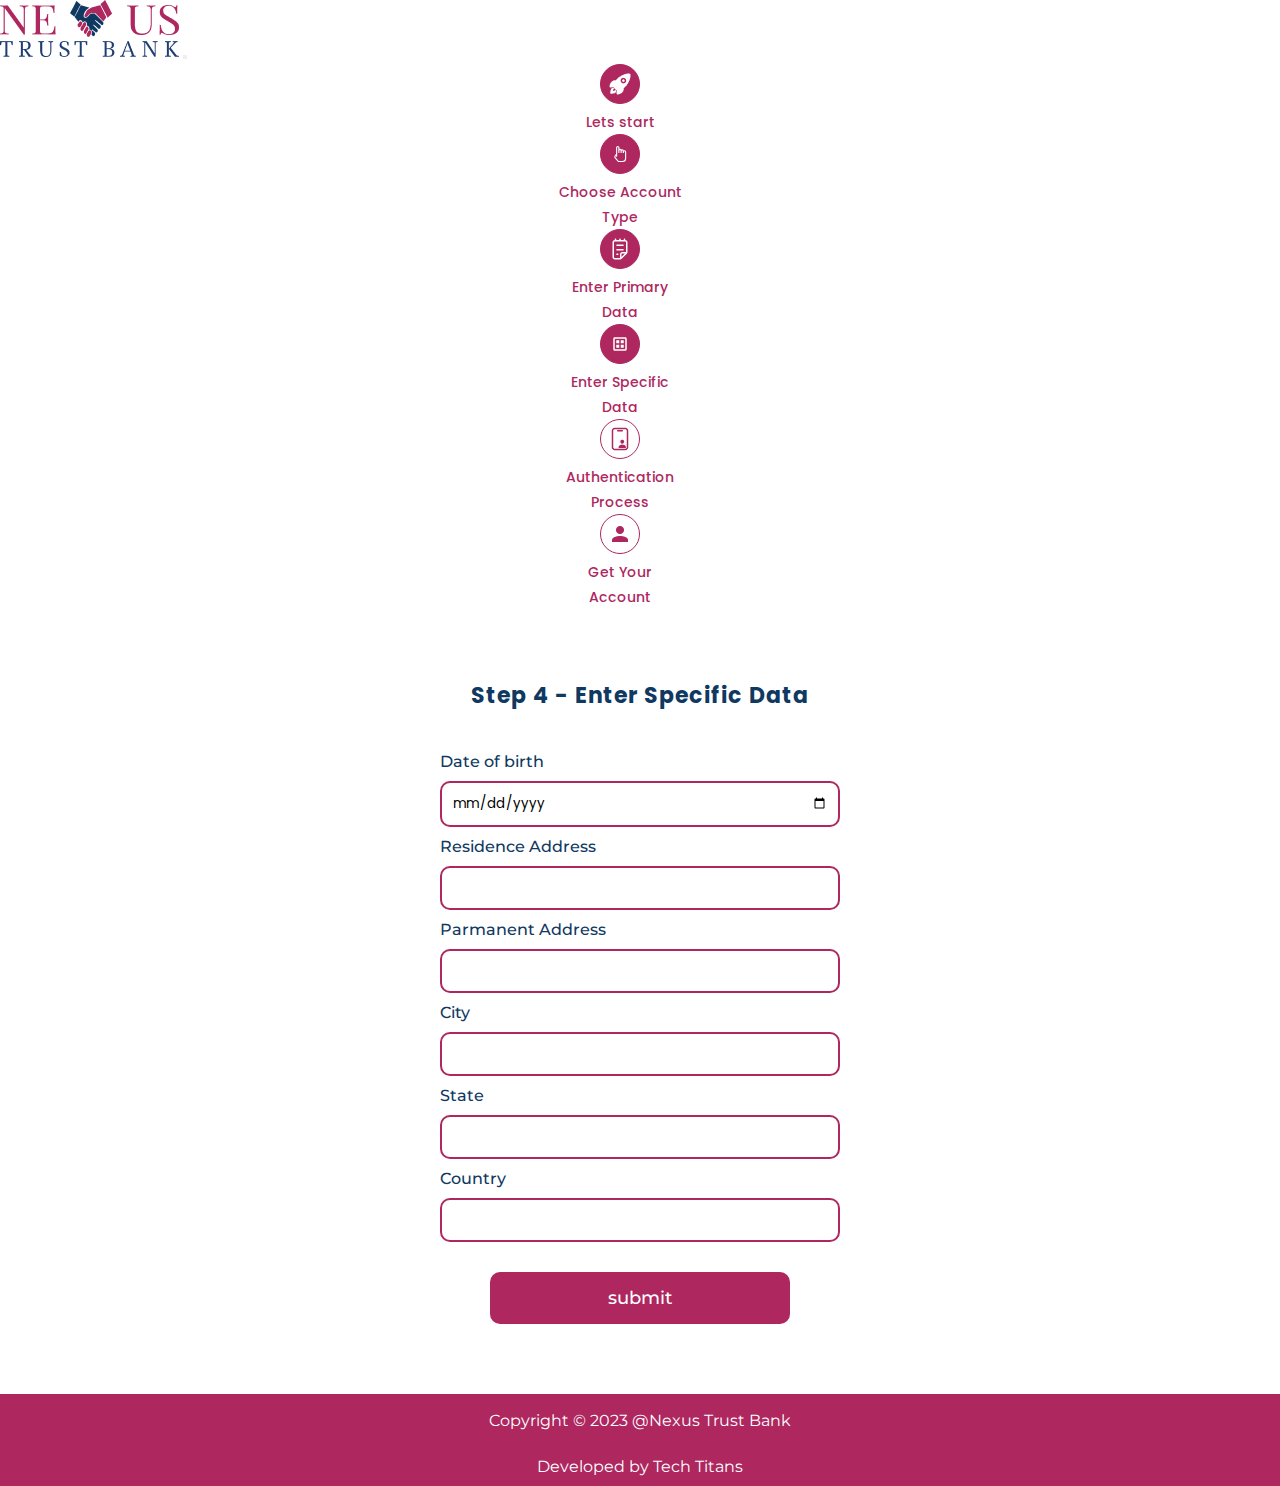
<file: specific-data.html>
<!DOCTYPE html>
<html lang="en">
<head>
    <meta charset="UTF-8">
    <meta name="viewport" content="width=device-width, initial-scale=1.0">
    <!-- fevicon -->
    <link rel="icon" href="assets/img/link logo.png" type="image/x-icon">
    <link rel="stylesheet" href="assets/css/specific-data.css">
    <!-- media -->
    <link rel="stylesheet" href="assets/css/media-form.css">
    <link href="https://cdn.jsdelivr.net/npm/bootstrap@5.3.0/dist/css/bootstrap.min.css" rel="stylesheet" integrity="sha384-9ndCyUaIbzAi2FUVXJi0CjmCapSmO7SnpJef0486qhLnuZ2cdeRhO02iuK6FUUVM" crossorigin="anonymous">
    <title>specific-data</title>
</head>
<body>
    <div class="main">
            <!-- navbar start -->
    <div class="container-fluid ">
        <nav class="navbar navbar-expand-lg bg-body-tertiary">
            <div class="container-fluid">
              <a class="navbar-brand" href="index.html"><img src="assets/img/logo.png" alt=""></a>
              <button class="navbar-toggler" type="button" data-bs-toggle="collapse" data-bs-target="#navbarSupportedContent" aria-controls="navbarSupportedContent" aria-expanded="false" aria-label="Toggle navigation">
                <span class="navbar-toggler-icon"></span>
              </button>
              <div class="collapse navbar-collapse" id="navbarSupportedContent">
                
                <form class="d-flex pt-3 navbar-nav" role="search">
                    <div class="nav-item-main active">
                        <div class="nav-item rocket">
                            <img src="assets/img/open-acc-img/rocket.png" alt="">
                        </div>
                        <div class="nav-item-p">
                            <a href="#">Lets start</a>
                        </div>
                    </div>
                    <div class="nav-item-main active">
                        <div class="nav-item finger">
                            <svg xmlns="http://www.w3.org/2000/svg" width="24" height="24" viewBox="0 0 24 24" fill="none">
                                <path d="M7.49998 12.0001L5.49598 14.6721C5.21598 15.0454 5.07531 15.5048 5.09832 15.9708C5.12133 16.4369 5.30657 16.8802 5.62198 17.2241L9.40598 21.3521C9.78398 21.7651 10.318 22.0001 10.879 22.0001H15.5C17.9 22.0001 19.5 20.0001 19.5 18.0001V9.4291C19.5 7.1431 16.5 7.1431 16.5 9.4291V10.0001" stroke="white" stroke-width="1.5" stroke-linecap="round" stroke-linejoin="round"/>
                                <path d="M16.5 10V8.286C16.5 6 13.5 6 13.5 8.286V10V7.5C13.5 5.214 10.5 5.214 10.5 7.5V10V3.499C10.4997 3.10135 10.3416 2.72007 10.0603 2.43899C9.77903 2.1579 9.39765 2 9 2C8.60218 2 8.22064 2.15804 7.93934 2.43934C7.65804 2.72064 7.5 3.10218 7.5 3.5V15" stroke="white" stroke-width="1.5" stroke-linecap="round" stroke-linejoin="round"/>
                              </svg>
                        </div>
                        <div class="nav-item-p">
                            <a href="#" class="text-center ">Choose Account <br>Type</a>
                        </div>
                    </div>
                    <div class="nav-item-main active">
                        <div class="nav-item notepad">
                            <svg xmlns="http://www.w3.org/2000/svg" width="16" height="22" viewBox="0 0 16 22" fill="none">
                                <path d="M5 6.5C4.80109 6.5 4.61032 6.57902 4.46967 6.71967C4.32902 6.86032 4.25 7.05109 4.25 7.25C4.25 7.44891 4.32902 7.63968 4.46967 7.78033C4.61032 7.92098 4.80109 8 5 8H11C11.1989 8 11.3897 7.92098 11.5303 7.78033C11.671 7.63968 11.75 7.44891 11.75 7.25C11.75 7.05109 11.671 6.86032 11.5303 6.71967C11.3897 6.57902 11.1989 6.5 11 6.5H5ZM5 11C4.80109 11 4.61032 11.079 4.46967 11.2197C4.32902 11.3603 4.25 11.5511 4.25 11.75C4.25 11.9489 4.32902 12.1397 4.46967 12.2803C4.61032 12.421 4.80109 12.5 5 12.5H11C11.1989 12.5 11.3897 12.421 11.5303 12.2803C11.671 12.1397 11.75 11.9489 11.75 11.75C11.75 11.5511 11.671 11.3603 11.5303 11.2197C11.3897 11.079 11.1989 11 11 11H5ZM5 15.5C4.80109 15.5 4.61032 15.579 4.46967 15.7197C4.32902 15.8603 4.25 16.0511 4.25 16.25C4.25 16.4489 4.32902 16.6397 4.46967 16.7803C4.61032 16.921 4.80109 17 5 17H5.75C5.94891 17 6.13968 16.921 6.28033 16.7803C6.42098 16.6397 6.5 16.4489 6.5 16.25C6.5 16.0511 6.42098 15.8603 6.28033 15.7197C6.13968 15.579 5.94891 15.5 5.75 15.5H5ZM3.5 0.5C3.69891 0.5 3.88968 0.579018 4.03033 0.71967C4.17098 0.860322 4.25 1.05109 4.25 1.25V2H7.25V1.25C7.25 1.05109 7.32902 0.860322 7.46967 0.71967C7.61032 0.579018 7.80109 0.5 8 0.5C8.19891 0.5 8.38968 0.579018 8.53033 0.71967C8.67098 0.860322 8.75 1.05109 8.75 1.25V2H11.75V1.25C11.75 1.05109 11.829 0.860322 11.9697 0.71967C12.1103 0.579018 12.3011 0.5 12.5 0.5C12.6989 0.5 12.8897 0.579018 13.0303 0.71967C13.171 0.860322 13.25 1.05109 13.25 1.25V2C13.8467 2 14.419 2.23705 14.841 2.65901C15.2629 3.08097 15.5 3.65326 15.5 4.25V14.129C15.4995 14.7255 15.2621 15.2974 14.84 15.719L9.719 20.8415C9.2972 21.263 8.72532 21.4999 8.129 21.5H2.75C2.15326 21.5 1.58097 21.2629 1.15901 20.841C0.737053 20.419 0.5 19.8467 0.5 19.25V4.25C0.5 3.65326 0.737053 3.08097 1.15901 2.65901C1.58097 2.23705 2.15326 2 2.75 2V1.25C2.75 1.05109 2.82902 0.860322 2.96967 0.71967C3.11032 0.579018 3.30109 0.5 3.5 0.5ZM13.25 3.5H2.75C2.55109 3.5 2.36032 3.57902 2.21967 3.71967C2.07902 3.86032 2 4.05109 2 4.25V19.25C2 19.4489 2.07902 19.6397 2.21967 19.7803C2.36032 19.921 2.55109 20 2.75 20H8V16.25C8 15.6533 8.23705 15.081 8.65901 14.659C9.08097 14.2371 9.65326 14 10.25 14H14V4.25C14 4.05109 13.921 3.86032 13.7803 3.71967C13.6397 3.57902 13.4489 3.5 13.25 3.5ZM9.5 18.9395L12.9395 15.5H10.25C10.0511 15.5 9.86032 15.579 9.71967 15.7197C9.57902 15.8603 9.5 16.0511 9.5 16.25V18.9395Z" fill="white"/>
                              </svg>
                        </div>
                        <div class="nav-item-p">
                            <a href="#" class="mb-0">Enter Primary <br>Data</a>
                        </div>
                    </div>
                    <div class="nav-item-main active">
                        <div class="nav-item data-base">
                            <svg xmlns="http://www.w3.org/2000/svg" width="24" height="24" viewBox="0 0 24 24" fill="none">
                                <rect width="24" height="24" fill="#AE275F"/>
                                <path d="M7 13H11V17H7V13ZM13 13H17V17H13V13Z" fill="white"/>
                                <path d="M19 3H5C3.9 3 3 3.9 3 5V19C3 20.1 3.9 21 5 21H19C20.1 21 21 20.1 21 19V5C21 3.9 20.1 3 19 3ZM19 19H5V5H19V19Z" fill="white"/>
                                <path d="M7 7H11V11H7V7ZM13 7H17V11H13V7Z" fill="white"/>
                              </svg>
                        </div>
                        <div class="nav-item-p">
                            <a  href="#" class="mb-0">Enter Specific <br>Data</a>
                        </div>
                    </div>
                    <div class="nav-item-main">
                        <div class="nav-item rocket">
                            <img src="assets/img/open-acc-img/id-card.png" alt="">
                        </div>
                        <div class="nav-item-p">
                            <a href="#" class="mb-0">Authentication <br> Process</a>
                        </div>
                    </div>
                    <div class="nav-item-main ">
                        <div class="nav-item rocket">
                            <img src="assets/img/open-acc-img/mdi_user.png" alt="">
                        </div>
                        <div class="nav-item-p">
                            <a href="#" class="mb-0">Get Your <br> Account</a>
                        </div>
                    </div>

                  
                </form>
              </div>
            </div>
          </nav>
    </div>
    <!-- navbar end -->
    </div>

    <!-- section start -->
<div class="section">
        <!-- form started -->
        <div class="container">
            <div class="sec-1-header">
                <h3>Step 4 - Enter Specific Data</h3>
            </div>
            <div class="row">
                <div class="col-12 form-col">
                    <div class="form">
                    <form action="authentication.html" id="form">
                        <label for="bob">Date of birth</label>
                        <input type="date" id="dob" required>
                        <label for="r-address">Residence Address</label>
                        <input type="text" id="r-address" required>
                        <label for="p-address">Parmanent Address</label>
                        <input type="text" id="p-address"  required>
                        <label for="City">City</label>
                        <input type="text" id="City" required>
                        <label for="State">State</label>
                        <input type="text" id="State" required>
                        <label for="Country">Country</label>
                        <input type="text" id="Country" required>
                        <input type="submit" value="submit" class="submit">
                    </form>
                    </div>
                </div>
            </div>
        </div>
    </div>    

    <!-- footer -->
<footer>
    <div class="footer-login">
        <div class="container">
            <div class="row footer-login-row">
                <div class="col-lg-4">
                    <p class="footer-login-para">Copyright © 2023 @Nexus Trust Bank</p>
                </div>

                <div class="col-lg-4 mb-0">
                    <p class="footer-login-para">Developed by Tech Titans </p>
                </div>
            </div>
        </div>
    </div>
</footer>
<!-- footer end -->
      <!-- bootstrap cdn -->
<script src="https://cdn.jsdelivr.net/npm/bootstrap@5.3.0/dist/js/bootstrap.bundle.min.js" integrity="sha384-geWF76RCwLtnZ8qwWowPQNguL3RmwHVBC9FhGdlKrxdiJJigb/j/68SIy3Te4Bkz" crossorigin="anonymous"></script>



</body>
</html>
</file>
<file: assets/css/style.css>
/* font import  */
@import url('https://fonts.googleapis.com/css2?family=Kanit:wght@300&family=Open+Sans:ital,wght@0,400;0,500;0,600;0,700;0,800;1,400;1,500&family=Roboto+Condensed&family=Roboto:wght@500&display=swap');
  
body{
    font-family: 'Kanit', sans-serif;
    font-family: 'Open Sans', sans-serif;
    scroll-behavior: smooth;
}
*{
    margin: 0;
    padding: 0;
    box-sizing: border-box;
    font-family: 'Source Sans 3', sans-serif;
}
.navbar-main{
    background-color: #FFFFFF;
}
.search{
    background-color: #FFFFFF;
    padding: 10px;
    border-radius: 5px;
    border: none;
    box-shadow: 1px 1px 1px 1px rgb(128, 128, 128);
    margin-left: 20px;
}
.search .search-btn{
    color: #1F3C73;
}
.nav-btn {
    border-radius: 10px;
    border: 1px solid #AE275F;
    background: #FFF;
    padding: 10px;
    padding: 10px 20px;
    margin: 10px;
    

}
.nav-btn a{
    text-decoration: none;
    color: #AE275F;
    
}
.nav-link{
    color: #1F3C73;
}
.acnt-btn{
    color: #AE275F;
}
.log-btn{
    color: #ffff;
    background: #AE275F;
    /* transition-delay: 5s; */
}
.lock-icon{
    padding-right: 10px;
}
.dropdown-toggle::after{
    content: none;
}
.nav-li-name{
    padding: 10px;

}
.nav-li-name-a{
    font-style: normal;
    text-decoration: none !important;
    color: #1F3C73;
    /*  */
    font-size: 23px;
    font-style: normal;
    font-weight: 400;
    line-height: 35.938px; 
}
.nav-li-name-a:hover{
    color: #AE275F !important;
}
.list-subtitle ul li a:hover{
    color: #AE275F !important;
}
/* .list-subtitle ul{
    background-color: #fff !important;
}
.list-subtitle ul:hover{
    background-color: #fff;
} */

.dropdown-h2{
    color: #AE275F;
    text-align: start;
    
    font-size: 20px;
    font-weight: 600;
    padding-top: 10px;
}
.dropdown-li{
    color: #103962;
    
    font-size: 20px;
    font-style: normal;
    font-weight: 600;
    line-height: normal;
    padding-left: 0px;
    padding-top: 50px;
}
.dropdown-li:hover{
    color: #AE275F;
    background-color: #fff;
}
.dropdown-menu{
    margin-top: 35px;
}
.section-1{
    background-image: url(/assets/img/section-1-bg.jpg);
    height: 700px;
    width: 100%;
    background-size: cover;
    
}
.sec-1-head{
    color: #103962;
     
    font-size: 50px;
    font-style: normal;
    font-weight: 400;
    line-height: 60px; 
    padding-top: 97px;
    margin-top: 50px;
    
}
.sec-1-head::after{
    content: " ";
    display: block;
    width: 103px;
    height: 4px;
    flex-shrink: 0;
    border: #AE275F;
    background-color: #AE275F;
}
.sec-1-para{
    color: #333;
    font-size: 20px;
    font-style: normal;
    font-weight: 400;
    line-height: 37.5px; 
    width: 100%;
    margin-top: 40px;
}
.sec-1-btn button{
    color: #FFF;
    ;
    font-size: 18px;
    font-style: normal;
    font-weight: 700;
    line-height: 37.5px; /* 208.333% */
    background-color: #AE275F;
    display: flex;
    width: 265px;
    height: 52.13px;
    padding: 10px;
    justify-content: center;
    align-items: center;
    border: none;
    margin-top: 40px;
}
.sec-1-btn button:hover{
    color: #AE275F;
    background-color: transparent;
    border: 1px solid #AE275F;
    /* border-radius: 20px; */
}
/* section-1-end */
/* section-2 start */
.section-2-head {
    text-align: center;
    margin-top: 30px;

}

.section-2-head h1{
    color: #AE275F;
    
    font-size: 40px;
    font-style: normal;
    font-weight: 600;
    line-height: 82px;
}
.section-2-head span{
    color: #103962;
    
    font-size: 40px;
    font-style: normal;
    font-weight: 600;
    line-height: 82px;
}
/* owl carousel */
.carosel{
    margin-top: 30px;
    color: white;
    
}
.carosel .carosel-item {
    background:  #E5E4E4;
    padding: 4.5rem;
    border-bottom: 10px solid #AE275F;
}
.carosel h2 {
    color:  #103962;;
    text-align: center;
    /* padding: 5rem 0; */
    margin: 0;
    font-weight: 300;
}

.carosel-item{
    display: flex;
    flex-direction: column;
    justify-content: center;
    align-self: center;
    margin: 20px;
}
.svg_picture{
    text-align: center;
}
/* section-2-end */

/* section-3-start  */
.section-3-box{
    margin: auto;
    width: 80%;
    border-radius: 10px;
    background: #FFF;
    box-shadow: 0px 4px 12px 0px rgba(0, 0, 0, 0.10);
}
.section-3-head{
    padding-bottom: 30px;
}
.section-3-head h1{
    color: #AE275F;
    
    font-size: 40px;
    font-style: normal;
    font-weight: 600;
    line-height: 82px;
    text-align: center;
}
.section-3-head span{
    color: #103962;
    
    font-size: 40px;
    font-style: normal;
    font-weight: 600;
    line-height: 82px;
}

.sec-3-box{
    text-align: center;
    height: 250px;
    display: grid;
}
.sec-3-box div{
    margin: auto;
}
.sec-3-box p{
    padding-top: 25px;
    color: #1C1B1F;
    
    font-size: 22px;
    font-style: normal;
    font-weight: 400;
    line-height: 50px; 
}
/* section-3-end */

/* section-4-start */
.section-4{
    padding-top: 50px;
}
.section-4-head h1{
    color: #AE275F;
    
    font-size: 40px;
    font-style: normal;
    font-weight: 600;
    line-height: 82px;
    text-align: center;
}
.section-4-head span{
    color: #103962;
    
    font-size: 40px;
    font-style: normal;
    font-weight: 600;
    line-height: 82px;
}
.sec-4-box{
    border-radius: 16px;
    border: 2px solid #E8E8E8;
    padding: 30px !important;
}
.sec-4-box-img-circle{
    width: 50px;
    height: 50px;
    border-radius: 50%;
    background-color: #E8F2EE;
    display: grid;
}
.sec-4-box-img-circle svg{
    margin: auto;
}
.sec-4-para {
    font-style: initial;
    
    font-size: 21px;
    font-weight: 400;
    /* line-height: 130px;
    color: #1A191E; */
    padding-top: 20px;
}
.sec-4-para h4{
    color: #1A191E;
    font-size: 20px;
    font-style: normal;
    font-weight: 500;
    line-height: 120%; /* 24px */
    letter-spacing: -0.6px;
}
.sec-4-para p{
    color: var(--text-default, #1A191E);
    
    font-size: 17px;
    font-style: normal;
    font-weight: 600;
    line-height: 160%; /* 25.6px */
}
.mob-mockup-img{
    padding-top: 26px;
    max-height: 842px;
    max-width: 356px;
}
/* section-4-end */

/* section-5-start */
.section-5{
    padding-bottom: 40px;
    margin-top: 50px;
}
.section-5-head h1{
    color: #AE275F;
    
    font-size: 40px;
    font-style: normal;
    font-weight: 600;
    line-height: 82px;
    text-align: center;
}
.section-5-head span{
    color: #103962;
    
    font-size: 40px;
    font-style: normal;
    font-weight: 600;
    line-height: 82px;
}


/* center carousel */

/* ----------------- */
/* Slideshow container */
.slideshow{
    padding-top: 40px;
}
.slideshow-container {
    max-width: 1000px;
    position: relative;
    margin: auto;
}
  
  
/* The dots/bullets/indicators */
.dot {
    height: 15px;
    width: 15px;
    margin: 0 2px;
    background-color: #bbb;
    border-radius: 50%;
    display: inline-block;
     transition: background-color 0.6s ease;
}
  
.active {
    background-color: #FFF;
}

.mySlides{
    text-align: center;
}

 /* section-5-end  */
 
/* Fading animation */
.fade {
    animation-name: fade;
    animation-duration: 1.5s;
}
  
@keyframes fade {
    from {opacity: .4} 
    to {opacity: 1}
}
  
/* On smaller screens, decrease text size */
@media only screen and (max-width: 300px) {
    .text {font-size: 11px}
}
/* footerstart */
.footer{
    background-color: #AE275F;
}
.footer-list{
    color: #FFF;
    ;
    font-size: 18px;
    font-style: normal;
    font-weight: 700;
    line-height: 28.125px; 
}
.footer-list h2{
    color: #103962;
    ;
    font-size: 30px;
    font-style: normal;
    font-weight: 400;
    line-height: 46.875px; 
}
.footer-bank-list{
    padding: 30px;
}
.footer-bank-list ul li{
    padding: 10px;
}
.footer-bank-list ul li:hover{
    color: #103962;
}
.footer-bank-list p:hover{
    color: #103962;
}
.foot-app{
    padding-top: 30px;
}
.foot-app h3{
    color: #FFF;
    font-size: 24px;
    font-style: normal;
    font-weight: 400;
    line-height: 37.5px; /* 156.25% */
}
.foot-app h3:hover{
    color: #103962;
    /* border: 1px solid red; */
}
.socialmedia{
    display: flex;
    justify-content: center;
    align-items: center;
}
.socialmedia img {
    border-radius: 50%;
    padding: 30px;
}
hr{
    color: #350217;
}
.copyrigths{
    text-align: center;
    color: #E5E4E4;
    padding: 20px 0px;
}
.Personal-Bank div{
    margin: auto;
}
/* section-6-start */
.section-6-head h1{
    color: #AE275F;
    
    font-size: 40px;
    font-style: normal;
    font-weight: 600;
    line-height: 82px;
    text-align: center;
}
.section-6-head span{
    color: #103962;
    
    font-size: 40px;
    font-style: normal;
    font-weight: 600;
    line-height: 82px;
}
#blog-img-box{
    padding: 10px;
    text-align: center;
    transition: 1s;
    cursor: pointer;
}
#blog-img-box:hover{
    transform: scale(1.1);
}

.blog-row{
    justify-content: center;
}
.blog-img{
    border-radius: 10px;
}
.blog-img-box{
    text-align: start;
}
.blog-img-box h2{
        color: #1A191E;
        font-size: 28px;
        text-align: center;
        padding-top: 10px;
        font-weight: 500;
        line-height: 120%; 
        letter-spacing: -0.84px;
}
.blog-img-box p{
    color:  #1A191E;
    font-size: 16px;
    font-style: normal;
    padding-top: 10px;
    font-weight: 500;
    line-height: 160%; 
    text-align: justify;
}
.blog-img-box button{
    padding: 4px 10px;
    border-radius: 4px;
    background:  #dddcdc;
    color:  #1A191E;
    font-size: 13px;
    font-weight: 500;
    line-height: 180%; 
    border: none;
    margin-left: 5px;
}
/* section-6-end */
/* section-7-start */
.section-7{
    padding-top: 60px;
    padding-bottom: 60px;
}
.section-7-head h1{
    color: #AE275F;
    
    font-size: 40px;
    font-style: normal;
    font-weight: 600;
    line-height: 82px;
    text-align: center;
}
.section-7-head span{
    color: #103962;
    
    font-size: 40px;
    font-style: normal;
    font-weight: 600;
    line-height: 82px;
}
.textimonial-head h4{
    color: #1A191E;
    
    font-size: 20px;
    font-style: normal;
    font-weight: 500;
    line-height: 120%; /* 24px */
    letter-spacing: -0.6px;
}
.textimonial-head-2{
    display: flex;
    justify-content: space-between;
    align-items: end;
    padding-top: 20px;
}
.textimonial-head-2 h2{
    color: #1A191E;
    
    font-size: 64px;
    font-style: normal;
    font-weight: 500;
    line-height: 110%; /* 70.4px */
    letter-spacing: -1.92px;
}   
.textimonial-head-2 h6{
    color: #1A191E;
    
    font-size: 18px;
    font-style: normal;
    font-weight: 500;
    line-height: 180%; /* 32.4px */
}
.textimonial-head-2 h6 span{
    color: #AE275F;
    
    font-size: 18px;
    font-style: normal;
    font-weight: 500;
    line-height: 180%;
}
.tsml-row{
    padding-top: 50px;
}
.tsml-box{
    padding: 10px;
}
.tsml-box .div{
    border: 2px solid #E8E8E8;;
    padding: 10px;
    border-radius: 10px;
}
.star-line{
    color: #1A191E;
    
    font-size: 28px;
    font-style: normal;
    font-weight: 500;
    line-height: 120%; /* 33.6px */
    letter-spacing: -0.84px;
}
.tsml-para p {
    color: #1A191E;
    
    font-size: 16px;
    font-style: normal;
    font-weight: 500;
    line-height: 160%; /* 25.6px */
}
.tsml-para h4{
    color: #1A191E;
    
    font-size: 18px;
    font-style: normal;
    font-weight: 500;
    line-height: 140%; /* 25.2px */
    letter-spacing: -0.54px;
}
.tsml-para h5{
    color: rgba(26, 25, 30, 0.50);
    
    font-size: 14px;
    font-style: normal;
    font-weight: 500;
    line-height: 160%; /* 22.4px */
}
#bot{
    position: fixed;
    z-index: 1000;
    bottom: 10px;
    right: 50px;
}















/* search btn media */
@media (max-width:992px){
    .search{
        display: none;
    }
}
.navbar .dropdown-full-width {position:static;}



  
.navbar .dropdown-menu {
  width:100%;
  left:0;
  right:0;
/*  height of nav-item  */
  top:45px;
  
  display:block;
  visibility: hidden;
  opacity: 0;
  transition: visibility 0s, opacity 0.3s linear;
  
}
  
 

  
  /* shows the dropdown menu on hover */
.navbar .dropdown:hover .dropdown-menu, .navbar .dropdown .dropdown-menu:hover {
  display:block;
  visibility: visible;
  opacity: 1;
  transition: visibility 0s, opacity 0.3s linear;
}
  
  .navbar .dropdown-menu {
    border: 1px solid rgba(0,0,0,.15);
    background-color: #fff;
  }
</file>
<file: assets/css/media-query.css>
@media (min-width:992px)and (max-width:1023px) {
    .search{
        display: none;
    }
    .section-1{
        background-position-x: 50%;
    }
    .textimonial-head-2{
        display: flex;
        justify-content: space-between;
        align-items: center;
        padding-top: 20px;
        flex-direction: column;
    }
    .textimonial-head-2 div{
        display: flex;
    }
    .textimonial-head-2 div span{
        padding-right: 10px;
    }
}
@media (max-width:992px){
    .navbar .dropdown-menu{
        display: none !important;
    }
    .textimonial-head-2{
        display: flex;
        justify-content: space-between;
        align-items: center;
        padding-top: 20px;
        flex-direction: column;
    }
    .textimonial-head-2 h2{
        font-size: 40px;
    }
    .textimonial-head-2 h2 br{
        display: none;
    }
    .textimonial-head-2 div{
        display: flex;
    }

    .textimonial-head-2 div span{
        padding-right: 10px;
    }
}
@media(max-width:478px){
    .socialmedia{
        display: grid;
        grid-template-columns: 1fr 1fr;
        width: fit-content;
    }
    .blog-img-box{
        padding-top: 30px;
    }
    .section-1{
        background-position-x: 70%;
    }
}
</file>
<file: assets/css/acc-type.css>
@import url('https://fonts.googleapis.com/css2?family=Kanit:wght@300&family=Open+Sans:ital,wght@0,400;0,500;0,600;0,700;0,800;1,400;1,500&family=Roboto+Condensed&family=Roboto:wght@500&display=swap');
    
*{
    margin: 0;
    padding: 0;
    box-sizing: border-box;
    /* font-family: 'Poppins', sans-serif; */

    font-family: 'Source Sans 3', sans-serif;  
}
body{
    font-family: 'Kanit', sans-serif;
    font-family: 'Open Sans', sans-serif;
}
/* navbarstart */
.navbar-collapse{
    justify-content: end;
    align-items: end;
}
.nav-item-main{
    margin-right: 40px;
    align-items: center;
    justify-items: center;
    display: flex;
    flex-direction: column;
}
.nav-item {
    padding: 10px;
     width: 40px;
    height: 40px;
    border-radius: 50%;
    border: 1px solid #AE275F;
    display: flex;
    align-items: center;
    justify-content: center;
}
.nav-item-p {
    
    text-align: center;
    /* font-family: Montserrat; */
    font-style: normal;
    line-height: normal;
    padding-top: 5px;
    padding-bottom: 0px !important;
}
.nav-item-p a{
    text-decoration: none;
    color: #AE275F;
    font-weight: 500;
    font-size: 14px;
}
.active .nav-item{
    background-color: #AE275F;
}
.type-contain{
    padding-top: 50px;
    padding-bottom: 50px;
}
div h1{
    color: #103962;
    text-align: center;
    /* font-family: Montserrat; */
    font-size: 20px;
    font-style: normal;
    font-weight: 700;
    line-height: normal;
    /* border: 1px solid red; */
    margin-top: 50px;
}
.type-pic{
    /* margin: auto; */
    display: flex;
    justify-content: center;
    align-items: center;
    position: relative;
}
.type-pic h5{
  
    text-align: center;
    position: absolute;
    top: 20px;
    color: #FFF;
    /* font-family: Montserrat; */
    font-size: 25px;
    font-style: normal;
    font-weight: 700;
    line-height: normal;
   
}
.div{
    position: absolute;
    height: 100px;
    /* width: 545px; */
    bottom: 0px;
    border-radius: 0px 0px 10px 10px;
    background: rgba(174, 39, 95, 0.64);
}
.div p{
    /* border: 1px solid red; */
    color: #FFF;
    /* font-family: Montserrat; */
    font-size: 12px;
    font-style: normal;
    font-weight: 700;
    line-height: normal;
    padding: 30px 0 0 10px;
}
.div span{
    color: #000;
    /* font-family: Montserrat; */
    font-size: 12px;
    font-style: normal;
    font-weight: 700;
    line-height: normal;
}
@media (min-width:768px) and (max-width:992px){
    .div{
        width: 608px;
    }

}
@media (max-width:450px){
    .div p{
        font-size: 11px;
        font-weight: 400px;
        padding: 20px 0 0 7px;
    }
    .div{
        height: 80px;   
    }
    .type-pic h5{
        font-size: 20px;
        font-weight: 500;
    }
}
/* footerstart */
.footer-login{
    background:#AE275F;
}
.footer-login-row{
    justify-content: space-between;
}
.footer-login-para{
    color: #FFF;
    text-align: center;
    /* font-family: Montserrat; */
    font-size: 16px;
    font-style: normal;
    font-weight: 400;
    line-height: normal;
    padding: 10px;
    padding-top: 17px;
    margin-bottom: 0px !important;
}
/* footer end */
</file>
<file: assets/css/media-form.css>
@media (max-width:992px) {
    .nav-item-main{
        flex-direction: row;
    }
    .nav-item-p a br{
        display: none;
    }
    .nav-item-p a{
        padding: 20px;
    }
    .nav-item{
        margin: 10px;
    }
}
</file>
<file: assets/css/authentication.css>
@import url('https://fonts.googleapis.com/css2?family=Kanit:wght@300&family=Open+Sans:ital,wght@0,400;0,500;0,600;0,700;0,800;1,400;1,500&family=Roboto+Condensed&family=Roboto:wght@500&display=swap');

*{
    margin: 0;
    padding: 0;
    box-sizing: border-box;
    font-family: 'Poppins', sans-serif;

    /* font-family: 'Source Sans 3', sans-serif;   */
}
body{
    font-family: 'Kanit', sans-serif;
    font-family: 'Open Sans', sans-serif;
}
/* navbarstart */
.navbar-collapse{
    justify-content: end;
    align-items: end;
}
.nav-item-main{
    margin-right: 40px;
    align-items: center;
    justify-items: center;
    display: flex;
    flex-direction: column;
}
.nav-item {
    padding: 10px;
     width: 40px;
    height: 40px;
    border-radius: 50%;
    border: 1px solid #AE275F;
    display: flex;
    align-items: center;
    justify-content: center;
}
.nav-item-p {
    
    text-align: center;
    /* font-family: Montserrat; */
    font-style: normal;
    line-height: normal;
    padding-top: 5px;
    padding-bottom: 0px !important;
}
.nav-item-p a{
    text-decoration: none;
    color: #AE275F;
    font-weight: 500;
    font-size: 14px;
}
.active .nav-item{
    background-color: #AE275F;
}
/* navbar-end */
/* section-start*/
.section{
    padding: 40px 0px;
}
/* headding style start */
.sec-1-header{
    padding: 30px 0px;

}
.sec-1-header h3{
    color: #103962;
    text-align: center;
    /* font-family: Montserrat; */
    font-size: 22px;
    font-style: normal;
    font-weight: 700;
    line-height: normal;
    letter-spacing: 1px;
}
.sec-1-header p{
    color: #103962;
/* font-family: Montserrat; */
font-size: 14px;
font-style: normal;
font-weight: 400;
text-align: justify;
line-height: 20px; /* 142.857% */
}
/* headding style end */
/* section */
.auth-box{
    width: min-content !important;
    margin: auto !important;
    border-radius: 10px !important;
    border: 1px solid rgba(0, 0, 0, 0.16);
}

.auth-paradiva p{
    color: #103962;
    /* font-family: Montserrat; */
    padding: 10px;
    font-size: 14px;
    font-style: normal;
    font-weight: 400;
    line-height: 20px; /* 142.857% */
}
/* button */
#btn-box{
    text-align: center;
}
.kyc-btn{
    border-radius: 10px;
    background: #AE275F;
    /* font-family: Montserrat; */
    font-size: 18px;
    font-style: normal;
    font-weight: 500;
    line-height: normal;
    min-width: 300px;
    padding: 15px;
    margin: 30px auto;
    border: none;
}
.kyc-btn:hover{
    color: #AE275F;
    background-color: #FFF;
    border: 1px solid #AE275F;
}
.kyc-btn a{
    color: #FFF;
    text-decoration: none;
}
.kyc-btn a:hover{
    color: #AE275F;
    text-decoration: none;
}

/* footerstart */
.footer-login{
    background:#AE275F;
}
.footer-login-row{
    justify-content: space-between;
}
.footer-login-para{
    color: #FFF;
    text-align: center;
    /* font-family: Montserrat; */
    font-size: 16px;
    font-style: normal;
    font-weight: 400;
    line-height: normal;
    padding: 10px;
    padding-top: 17px;
    margin-bottom: 0px !important;
}
/* footer end */
</file>
<file: assets/css/final.css>
@import url('https://fonts.googleapis.com/css2?family=EB+Garamond:ital,wght@0,400;0,500;0,600;0,700;0,800;1,400;1,500;1,600;1,700;1,800&family=Montserrat:ital,wght@0,100;0,200;0,300;0,400;0,500;0,600;0,700;0,800;0,900;1,100;1,200;1,300;1,400;1,500;1,600;1,700&family=Pangolin&family=Poppins:ital,wght@0,100;0,200;0,300;0,400;0,500;0,600;0,700;0,800;0,900;1,100;1,200;1,300;1,400;1,500;1,600;1,900&family=Source+Sans+3:ital,wght@0,200;0,300;0,400;0,500;0,600;0,700;0,800;0,900;1,200;1,300;1,400;1,500;1,600;1,700;1,800;1,900&display=swap');
    
*{
    margin: 0;
    padding: 0;
    box-sizing: border-box;
    font-family: 'Source Sans 3', sans-serif;

    /* font-family: 'Source Sans 3', sans-serif;   */
}
body{
    font-family: 'Kanit', sans-serif;
    font-family: 'Open Sans', sans-serif;
}
/* navbarstart */
.navbar-collapse{
    justify-content: end;
    align-items: end;
}
.nav-item-main{
    margin-right: 40px;
    align-items: center;
    justify-items: center;
    display: flex;
    flex-direction: column;
}
.nav-item {
    padding: 10px;
     width: 40px;
    height: 40px;
    border-radius: 50%;
    border: 1px solid #AE275F;
    display: flex;
    align-items: center;
    justify-content: center;
}
.nav-item-p {
    
    text-align: center;
    /* font-family: Montserrat; */
    font-style: normal;
    line-height: normal;
    padding-top: 5px;
    padding-bottom: 0px !important;
}
.nav-item-p a{
    text-decoration: none;
    color: #AE275F;
    font-weight: 500;
    font-size: 14px;
}
.active .nav-item{
    background-color: #AE275F;
}
/* navbar-end */
/* section-start*/
.section{
    padding: 40px 0px;
}
/* headding style start */
.sec-1-header{
    padding: 30px 0px;

}
.sec-1-header h3{
    color: #103962;
    text-align: center;
    /* font-family: Montserrat; */
    font-size: 22px;
    font-style: normal;
    font-weight: 700;
    line-height: normal;
    letter-spacing: 1px;
}
.sec-1-header p{
    color: #103962;
/* font-family: Montserrat; */
font-size: 14px;
font-style: normal;
font-weight: 400;
text-align: justify;
line-height: 20px; /* 142.857% */
}
/* headding style end */
/* section */
.final-box{
    width: min-content !important;
    margin: auto !important;
    border-radius: 10px !important;
    border: 1px solid rgba(0, 0, 0, 0.16);
}

.final-paradiva p{
    color: #103962;
    /* font-family: Montserrat; */
    padding: 10px;
    font-size: 14px;
    font-style: normal;
    font-weight: 400;
    line-height: 20px; /* 142.857% */
}
/* button */
#btn-box{
    text-align: center;
}
.back-btn{
    border-radius: 10px;
    background: #AE275F;
    /* font-family: Montserrat; */
    font-size: 18px;
    font-style: normal;
    font-weight: 500;
    line-height: normal;
    min-width: 300px;
    padding: 15px;
    margin: 30px auto;
    border: none;
    transition-delay: 50ms;
    transition-duration: 50ms;
}
.back-btn:hover{
    background-color: #fff;
    border: 1px solid #AE275F;
    color: #AE275F;

}
.back-btn a{
    color: #FFF;
    text-decoration: none;


}
.back-btn a:hover{
    color: #AE275F;
}

/* footerstart */
.footer-login{
    background:#AE275F;
}
.footer-login-row{
    justify-content: space-between;
}
.footer-login-para{
    color: #FFF;
    text-align: center;
    /* font-family: Montserrat; */
    font-size: 16px;
    font-style: normal;
    font-weight: 400;
    line-height: normal;
    padding: 10px;
    padding-top: 17px;
    margin-bottom: 0px !important;
}
/* footer end */
</file>
<file: assets/css/get-acc.css>
@import url('https://fonts.googleapis.com/css2?family=Kanit:wght@300&family=Open+Sans:ital,wght@0,400;0,500;0,600;0,700;0,800;1,400;1,500&family=Roboto+Condensed&family=Roboto:wght@500&display=swap');

*{
    margin: 0;
    padding: 0;
    box-sizing: border-box;
    font-family: 'Source Sans 3', sans-serif;

}
body{
    font-family: 'Kanit', sans-serif;
    font-family: 'Open Sans', sans-serif;
}
/* navbarstart */
.navbar-collapse{
    justify-content: end;
    align-items: end;
}
.nav-item-main{
    margin-right: 40px;
    align-items: center;
    justify-items: center;
    display: flex;
    flex-direction: column;
}
.nav-item {
    padding: 10px;
     width: 40px;
    height: 40px;
    border-radius: 50%;
    border: 1px solid #AE275F;
    display: flex;
    align-items: center;
    justify-content: center;
}
.nav-item-p {
    
    text-align: center;
    /* font-family: Montserrat; */
    font-style: normal;
    line-height: normal;
    padding-top: 5px;
    padding-bottom: 0px !important;
}
.nav-item-p a{
    text-decoration: none;
    color: #AE275F;
    font-weight: 500;
    font-size: 14px;
}
.active .nav-item{
    background-color: #AE275F;
}
/* navbar-end */
/* section-start*/
.section{
    padding: 40px 0px;
}
/* headding style start */
.sec-1-header{
    padding: 30px 0px;

}
.sec-1-header h3{
    color: #103962;
    text-align: center;
    /* font-family: Montserrat; */
    font-size: 22px;
    font-style: normal;
    font-weight: 700;
    line-height: normal;
    letter-spacing: 1px;
}
.sec-1-para p{
    color: #103962;
    /* font-family: Montserrat; */
    font-size: 18px;
    font-style: normal;
    font-weight: 400;
    line-height: 20px;
    text-align: center;
}
/* headding style end */

/* form */

.form form{
    display: grid;
    max-width: 400px;
    margin: auto;
}
.form form label{
    color: #103962;
    /* font-family: Montserrat; */
    font-size: 16px;
    font-style: normal;
    font-weight: 500;
    line-height: normal;
    padding: 10px;
    padding-left: 0px;
}
.form form input{
    border-radius: 10px;
    border: 2px solid #AE275F;
    padding: 10px;
    
}
.form form select{
    border-radius: 10px;
    border: 2px solid #AE275F;
    padding: 10px;
    margin-bottom: 10px;
    
}
.form form option{
    border-radius: 10px;
    border: 2px solid #AE275F;
    padding: 10px;
    margin-bottom: 10px;
    
}
.form form button{
    border-radius: 10px;
    background: #AE275F;
    color: #FFF;
    /* font-family: Montserrat; */
    font-size: 18px;
    font-style: normal;
    font-weight: 500;
    line-height: normal;
    min-width: 300px;
    padding: 15px;
    margin: 30px auto;
    border: none;
}
.form form button a{
    text-decoration: none;
    columns: #fff;
}
.form form .submit:hover{
    color: #AE275F;
    background-color: #FFF;
    border: 1px solid #AE275F;
}
.form form .submit{
    border-radius: 10px;
    background: #AE275F;
    color: #FFF;
    /* font-family: Montserrat; */
    font-size: 18px;
    font-style: normal;
    font-weight: 500;
    line-height: normal;
    min-width: 300px;
    padding: 15px;
    margin: 30px auto;
    border: none;
}
.check-div{
    padding: 10px 0;
}
.check-div input{
    width: 20px;
    height: 20px;
    outline: #AE275F;
    border: 1px solid #AE275F;
}
input[type="checkbox"]{
    appearance: none;
    -webkit-appearance: none;
    -moz-appearance: none;
    border: 2px solid #AE275F;
    border-radius: 0px !important;
}
input[type="checkbox"]:checked{
    background-color: #AE275F;
    /* border-color: #103962; */
}
.check-div p{
    color: #103962;
    /* font-family: Montserrat; */
    font-size: 12px;
    font-style: normal;
    font-weight: 400;
    line-height: 13px; /* 130% */
}
/* media */ 
@media (max-width:500px){
    .sec-1-para p{
        font-size: 15px;
        font-weight: 400;
    }
}
/* footerstart */
.footer-login{
    background:#AE275F;
}
.footer-login-row{
    justify-content: space-between;
}
.footer-login-para{
    color: #FFF;
    text-align: center;
    /* font-family: Montserrat; */
    font-size: 16px;
    font-style: normal;
    font-weight: 400;
    line-height: normal;
    padding: 10px;
    padding-top: 17px;
    margin-bottom: 0px !important;
}
/* footer end */
</file>
<file: assets/css/open-acc.css>
@import url('https://fonts.googleapis.com/css2?family=EB+Garamond:ital,wght@0,400;0,500;0,600;0,700;0,800;1,400;1,500;1,600;1,700;1,800&family=Montserrat:ital,wght@0,100;0,200;0,300;0,400;0,500;0,600;0,700;0,800;0,900;1,100;1,200;1,300;1,400;1,500;1,600;1,700&family=Pangolin&family=Poppins:ital,wght@0,100;0,200;0,300;0,400;0,500;0,600;0,700;0,800;0,900;1,100;1,200;1,300;1,400;1,500;1,600;1,900&family=Source+Sans+3:ital,wght@0,200;0,300;0,400;0,500;0,600;0,700;0,800;0,900;1,200;1,300;1,400;1,500;1,600;1,700;1,800;1,900&display=swap');
    /* font-family: 'EB Garamond', serif;
font-family: 'Montserrat', sans-serif;
font-family: 'Pangolin', cursive;
font-family: 'Poppins', sans-serif;
font-family: 'Source Sans 3', sans-serif; */
*{
    margin: 0;
    padding: 0;
    box-sizing: border-box;
    font-family: 'Poppins', sans-serif;

    /* font-family: 'Source Sans 3', sans-serif;   */
}
body{
    font-family: 'Kanit', sans-serif;
    font-family: 'Open Sans', sans-serif;
}
/* navbarstart */
.navbar-collapse{
    justify-content: end;
    align-items: end;
}
.nav-item-main{
    margin-right: 40px;
    align-items: center;
    justify-items: center;
    display: flex;
    flex-direction: column;
}
.nav-item {
    padding: 10px;
     width: 40px;
    height: 40px;
    border-radius: 50%;
    border: 1px solid #AE275F;
    display: flex;
    align-items: center;
    justify-content: center;
}
.nav-item-p{
    color: #AE275F;
    text-align: center;
    /* font-family: Montserrat; */
    font-size: 14px;
    font-style: normal;
    font-weight: 500;
    line-height: normal;
    padding-top: 5px;
    padding-bottom: 0px !important;
}
.nav-item-p a{
    color: #AE275F !important;
}
.active .nav-item{
    background-color: #AE275F;
}
/* navbar-end */
/* section-start*/
.section-1{
    padding-bottom: 30px;
}
.sec-1-header{
    padding: 30px 0px;

}
.sec-1-header h3{
    color: #103962;
    text-align: center;
    /* font-family: Montserrat; */
    font-size: 22px;
    font-style: normal;
    font-weight: 700;
    line-height: normal;
    letter-spacing: 1px;
}
/* kycbox styling   */
.kyc-main{
    margin-left: 40px !important;
    margin-right: 40px !important;
    justify-content: center;
}
.kyc-box{
    display: flex;
    flex-direction: column;
    align-items: center;
    justify-items: center;
    padding: 30px !important;
    border-radius: 10px;
    border: 1px solid rgba(0, 0, 0, 0.16);
    margin: 10px;
}
.kyc-main img{
    text-align: center;
}
.kyc-heading{
    color: #103962;
    text-align: center;
    /* font-family: Montserrat; */
    font-size: 14px;
    font-weight: 700;
    padding-top: 20px;
    
}
.kyc-para{
    color: #103962;
    /* font-family: Montserrat; */
    font-size: 15px;
    font-style: normal;
    font-weight: 400;
    line-height: 20px;
}
.kyc-btn button{
    border-radius: 10px;
    background: #AE275F;
    color: #FFF;
    text-align: center;
    /* font-family: 'Montserrat'; */
    font-size: 14px;
    font-style: normal;
    font-weight: 700;
    line-height: normal;
    padding: 15px 50px;
    border: none;
}
/* .kyc-btn button a:hover {
    
    background-color: #FFF;
    border: 1px solid #AE275F;
    color: #AE275F ;
} */
/* .kyc-btn button a:hover{
    color: #AE275F;
    background-color: #FFF;
} */
.kyc-btn button:hover
{
    transform: scale(1.2);
    transition: 0.8s;
    border:2px solid #FFF;

}

.kyc-btn button a{
    text-decoration: none;
    color: #FFF;
}
.kyc-online-btn{
    padding-top: 45px;
}

/* footerstart */
.footer-login{
    background:#AE275F;
}
.footer-login-row{
    justify-content: space-between;
}
.footer-login-para{
    color: #FFF;
    text-align: center;
    /* font-family: Montserrat; */
    font-size: 16px;
    font-style: normal;
    font-weight: 400;
    line-height: normal;
    padding: 10px;
    padding-top: 17px;
    margin-bottom: 0px !important;
}
/* footer end */
</file>
<file: assets/css/open-acc-media.css>
@media (max-width: 576px){
    .kyc-main{
        margin-left: 15px !important;
        margin-right: 15px !important;
    }
    .kyc-para{
        font-size: 15px;
        line-height: 21px;
        font-weight: 300;
    }
    .kyc-box{
        padding: 20px !important;
    }
    .kyc-online-btn{
        padding-top: 30px;
    }
}
</file>
<file: assets/css/specific-data.css>
@import url('https://fonts.googleapis.com/css2?family=EB+Garamond:ital,wght@0,400;0,500;0,600;0,700;0,800;1,400;1,500;1,600;1,700;1,800&family=Montserrat:ital,wght@0,100;0,200;0,300;0,400;0,500;0,600;0,700;0,800;0,900;1,100;1,200;1,300;1,400;1,500;1,600;1,700&family=Pangolin&family=Poppins:ital,wght@0,100;0,200;0,300;0,400;0,500;0,600;0,700;0,800;0,900;1,100;1,200;1,300;1,400;1,500;1,600;1,900&family=Source+Sans+3:ital,wght@0,200;0,300;0,400;0,500;0,600;0,700;0,800;0,900;1,200;1,300;1,400;1,500;1,600;1,700;1,800;1,900&display=swap');
    /* font-family: 'EB Garamond', serif;
font-family: 'Montserrat', sans-serif;
font-family: 'Pangolin', cursive;
font-family: 'Poppins', sans-serif;
font-family: 'Source Sans 3', sans-serif; */
*{
    margin: 0;
    padding: 0;
    box-sizing: border-box;
    font-family: 'Poppins', sans-serif;

    /* font-family: 'Source Sans 3', sans-serif;   */
}
/* navbarstart */
.navbar-collapse{
    justify-content: end;
    align-items: end;
}
.nav-item-main{
    margin-right: 40px;
    align-items: center;
    justify-items: center;
    display: flex;
    flex-direction: column;
}
.nav-item {
    padding: 10px;
     width: 40px;
    height: 40px;
    border-radius: 50%;
    border: 1px solid #AE275F;
    display: flex;
    align-items: center;
    justify-content: center;
}
.nav-item-p {
    
    text-align: center;
    /* font-family: Montserrat; */
    font-style: normal;
    line-height: normal;
    padding-top: 5px;
    padding-bottom: 0px !important;
}
.nav-item-p a{
    text-decoration: none;
    color: #AE275F;
    font-weight: 500;
    font-size: 14px;
}
.active .nav-item{
    background-color: #AE275F;
}
/* navbar-end */
/* section-start*/
.section{
    padding: 40px 0px;
}
/* headding style start */
.sec-1-header{
    padding: 30px 0px;

}
.sec-1-header h3{
    color: #103962;
    text-align: center;
    /* font-family: Montserrat; */
    font-size: 22px;
    font-style: normal;
    font-weight: 700;
    line-height: normal;
    letter-spacing: 1px;
}
/* headding style end */

/* form */

.form form{
    display: grid;
    max-width: 400px;
    margin: auto;
}
.form form label{
    color: #103962;
    font-family: Montserrat;
    font-size: 16px;
    font-style: normal;
    font-weight: 500;
    line-height: normal;
    padding: 10px;
    padding-left: 0px;
}
.form form input{
    border-radius: 10px;
    border: 2px solid #AE275F;
    padding: 10px;
    
}
.form form button{
    border-radius: 10px;
    background: #AE275F;
    color: #FFF;
    font-family: Montserrat;
    font-size: 18px;
    font-style: normal;
    font-weight: 500;
    line-height: normal;
    min-width: 300px;
    padding: 15px;
    margin: 30px auto;
    border: none;
}
.form form button:hover{
    color: #AE275F;
    background-color: #FFF;
    border: 1px solid #AE275F;
}
.form form .submit:hover{
    color: #AE275F;
    background-color: #FFF;
    border: 1px solid #AE275F;
}
.form form .submit{
    border-radius: 10px;
    background: #AE275F;
    color: #FFF;
    font-family: Montserrat;
    font-size: 18px;
    font-style: normal;
    font-weight: 500;
    line-height: normal;
    min-width: 300px;
    padding: 15px;
    margin: 30px auto;
    border: none;
}

/* footerstart */
.footer-login{
    background:#AE275F;
}
.footer-login-row{
    justify-content: space-between;
}
.footer-login-para{
    color: #FFF;
    text-align: center;
    font-family: Montserrat;
    font-size: 16px;
    font-style: normal;
    font-weight: 400;
    line-height: normal;
    padding: 10px;
    padding-top: 17px;
    margin-bottom: 0px !important;
}
/* footer end */
</file>
